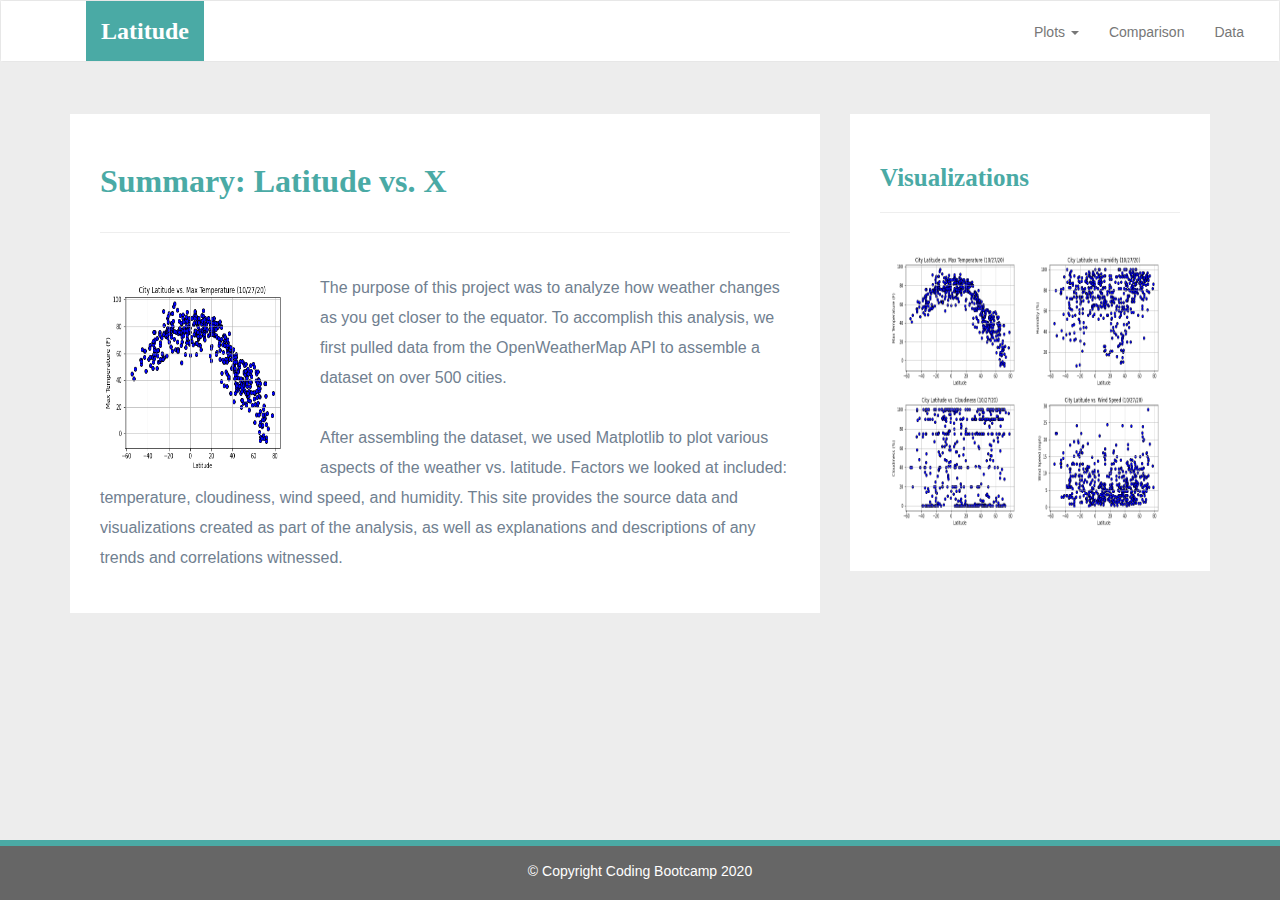
<file: WebVisualizations/index.html>
<!DOCTYPE html>
<html lang="en">
<head>
    <meta charset="UTF-8">
    <meta name="viewport" content="width=device-width, initial-scale=1.0">
    <title>Bootstrap Visualization Dashboard</title>
 
 <link rel="stylesheet" href="Resources/Assets/bootstrap.min.css" media="screen">
 <link rel="stylesheet" href="https://cdn.jsdelivr.net/npm/bootstrap@4.5.3/dist/css/bootstrap.min.css" integrity="sha384-TX8t27EcRE3e/ihU7zmQxVncDAy5uIKz4rEkgIXeMed4M0jlfIDPvg6uqKI2xXr2" crossorigin="anonymous">

 <link rel="stylesheet" href="Resources/Assets/styles.css" media="screen">

</head>

<body>
 <nav class="navbar navbar-default">
   <div class="container-fluid navbar-custom">

     <div class="row">
       <div class="navbar-header">
         <button type="button" class="navbar-toggle collapsed" data-toggle="collapse" data-target="#bs-example-navbar-collapse-1" aria-expanded="false">
           <span class="sr-only">Toggle Navigation</span>
           <span class="icon-bar"></span>
           <span class="icon-bar"></span>
           <span class="icon-bar"></span>
         </button>
         <div class="col-xs-9 phone-nav">
           <a class="navbar-brand" href="#" id="logo">Latitude</a>
         </div>
       </div>

       <div class="collapse navbar-collapse" id="bs-example-navbar-collapse-1">
         <ul class="nav navbar-nav navbar-right navbar-right-custom">
           <li class="dropdown">
             <a href="#" class="dropdown-toggle" data-toggle="dropdown" role="button" aria-haspopup="true" aria-expanded="false">Plots <span class="caret"></span></a>
             <ul class="dropdown-menu">
              <li><a href="visualizations/temp.html">Max Temperature</a></li>
               <li><a href="visualizations/humidity.html">Humidity</a></li>
               <li><a href="visualizations/cloudiness.html">Cloudiness</a></li>
               <li><a href="visualizations/wind.html">Wind Speed</a></li>
             </ul>
           </li>
           <li><a href="comparison.html">Comparison</a></li>
           <li><a href="data.html">Data</a></li>
         </ul>
       </div>
     </div>
   </div>
 </nav>

 <div class="container">
   <section class="row">
     <div class="col-md-8">
       <article class="description-content">
         <h1 class="description-header">Summary: Latitude vs. X</h1>
         <hr class="description-hr"/>
         <img src="Resources/fig1.png" alt="" id="description-image"/>
         <p>The purpose of this project was to analyze how weather changes as you get closer to the equator. To accomplish this analysis, we first pulled data from the OpenWeatherMap API to assemble a dataset on over 500 cities.</p>
         <p>After assembling the dataset, we used Matplotlib to plot various aspects of the weather vs. latitude. Factors we looked at included: temperature, cloudiness, wind speed, and humidity. This site provides the source data and visualizations created as part of the analysis, as well as explanations and descriptions of any trends and correlations witnessed.</p>
       </article>
     </div>
     <div class="col-md-4">

       <section id="imageNav-area">
         <div class="imageNav-content">
           <h2 class="imageNav-header">Visualizations</h2>
           <hr />
           <div id="images">
             <a href="visualizations/temp.html"><img src="Resources/fig1.png" alt="Latitude vs. Max Temperature" class="imageNav-photo"></a>
             <a href="visualizations/humidity.html"><img src="Resources/fig2.png" alt="Latitude vs. Humidity" class="imageNav-photo"></a>
             <a href="visualizations/cloudiness.html"><img src="Resources/fig3.png" alt="Latitude vs. Cloudiness" class="imageNav-photo"></a>
             <a href="visualizations/wind.html"><img src="Resources/fig4.png" alt="Latitude vs. Wind Speed" class="imageNav-photo"></a>
           </div>
         </div>
       </section>

     </div>
   </section>
 </div>

 <footer class="footer navbar-fixed-bottom">
   <div class="two-toned-footer-color"></div>
   <p class="text-muted text-muted-footer text-center">
     &copy; Copyright Coding Bootcamp 2020
   </p>
 </footer>

 <script type="text/javascript" src="https://code.jquery.com/jquery-2.1.4.min.js"></script>

 <script src="https://maxcdn.bootstrapcdn.com/bootstrap/3.3.6/js/bootstrap.min.js"></script>
</body>

</html>
</file>
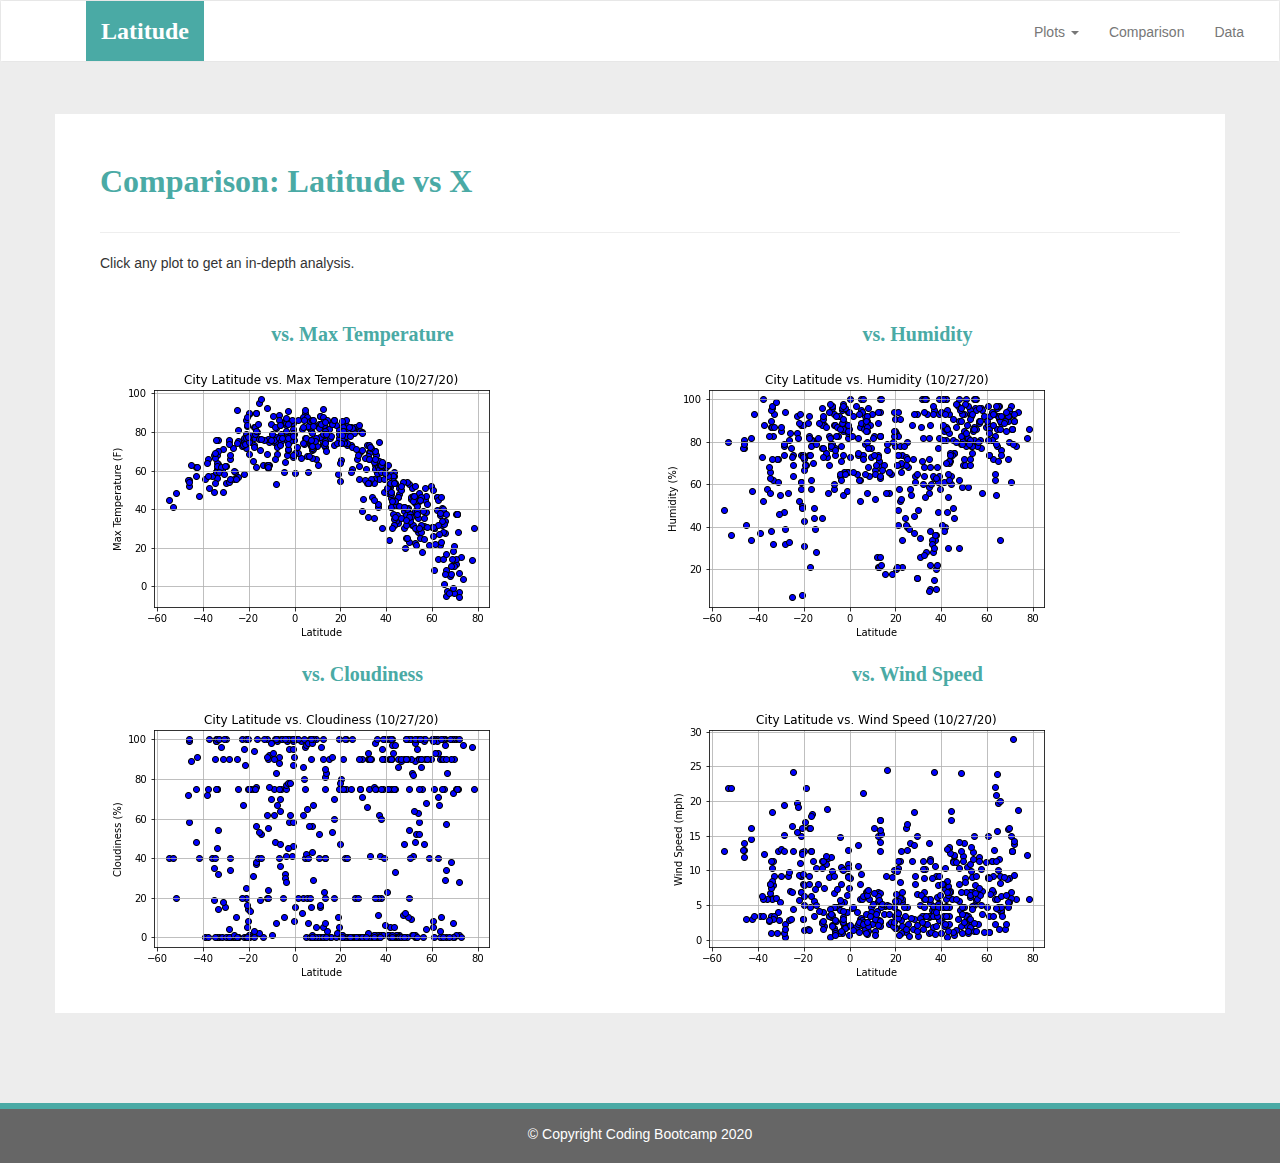
<file: WebVisualizations/comparison.html>
<!DOCTYPE html>
<html lang="en-us">
  <head>

    <meta charset="UTF-8">
    <meta name="viewport" content="width=device-width, initial-scale=1.0">
    <meta http-equiv="X-UA-Compatible" content="ie=edge">

    <title>Bootstrap Visualization Dashboard</title>

    <link rel="stylesheet" href="Resources/Assets/bootstrap.min.css" media="screen">
    
    <link rel="stylesheet" href="https://cdn.jsdelivr.net/npm/bootstrap@4.5.3/dist/css/bootstrap.min.css" integrity="sha384-TX8t27EcRE3e/ihU7zmQxVncDAy5uIKz4rEkgIXeMed4M0jlfIDPvg6uqKI2xXr2" crossorigin="anonymous">

    <link rel="stylesheet" href="Resources/Assets/styles.css" media="screen">

  </head>

  <body>
    <nav class="navbar navbar-default">
      <div class="container-fluid navbar-custom">

        <div class="row">
          <div class="navbar-header">
            <button type="button" class="navbar-toggle collapsed" data-toggle="collapse" data-target="#bs-example-navbar-collapse-1" aria-expanded="false">
              <span class="sr-only">Toggle Navigation</span>
              <span class="icon-bar"></span>
              <span class="icon-bar"></span>
              <span class="icon-bar"></span>
            </button>
            <div class="col-xs-9 phone-nav">
              <a class="navbar-brand" href="index.html" id="logo">Latitude</a>
            </div>
          </div>

          <div class="collapse navbar-collapse" id="bs-example-navbar-collapse-1">
            <ul class="nav navbar-nav navbar-right navbar-right-custom">
              <li class="dropdown">
                <a href="#" class="dropdown-toggle" data-toggle="dropdown" role="button" aria-haspopup="true" aria-expanded="false">Plots <span class="caret"></span></a>
                <ul class="dropdown-menu">
                 <li><a href="visualizations/temp.html">Max Temperature</a></li>
                  <li><a href="visualizations/humidity.html">Humidity</a></li>
                  <li><a href="visualizations/cloudiness.html">Cloudiness</a></li>
                  <li><a href="visualizations/wind.html">Wind Speed</a></li>
                </ul>
              </li>
              <li><a href="comparison.html">Comparison</a></li>
              <li><a href="data.html">Data</a></li>
            </ul>
          </div>
        </div>
      </div>
    </nav>

    <div class="container">
      <article class="description-content row">
        <div class="col-xs-12">
          <h1 class="description-header">Comparison: Latitude vs X</h1>
          <hr class="description-hr"/>
          <p class="description-text">Click any plot to get an in-depth analysis.</p>
        </div>
        <div class="col-md-6">
          <h2 class="comparison-header">vs. Max Temperature</h2>
          <a href="visualizations/temp.html"><img src="Resources/fig1.png" alt="Latitude vs. Max Temperature" class="comparison-image img-responsive"></a>
          <hr class="visible-xs visible-sm">
        </div>
        <div class="col-md-6">
          <h2 class="comparison-header">vs. Humidity</h2>
          <a href="visualizations/humidity.html"><img src="Resources/fig2.png" alt="Latitude vs. Humidity" class="comparison-image img-responsive"></a>
          <hr class="visible-xs visible-sm">
        </div>
        <div class="col-md-6">
          <h2 class="comparison-header">vs. Cloudiness</h2>
          <a href="visualizations/cloudiness.html"><img src="Resources/fig3.png" alt="Latitude vs. Cloudiness" class="comparison-image img-responsive"></a>
          <hr class="visible-xs visible-sm">
        </div>
        <div class="col-md-6">
          <h2 class="comparison-header">vs. Wind Speed</h2>
          <a href="visualizations/wind.html"><img src="Resources/fig4.png" alt="Latitude vs. Wind Speed" class="comparison-image img-responsive"></a>
        </div>
      </article>
    </div>

    <footer class="footer navbar-fixed-bottom">
      <div class="two-toned-footer-color"></div>
      <p class="text-muted text-muted-footer text-center">
        &copy; Copyright Coding Bootcamp 2020
      </p>
    </footer>

    <script type="text/javascript" src="https://code.jquery.com/jquery-2.1.4.min.js"></script>

    <script src="https://maxcdn.bootstrapcdn.com/bootstrap/3.3.6/js/bootstrap.min.js"></script>
  </body>

</html>
</file>
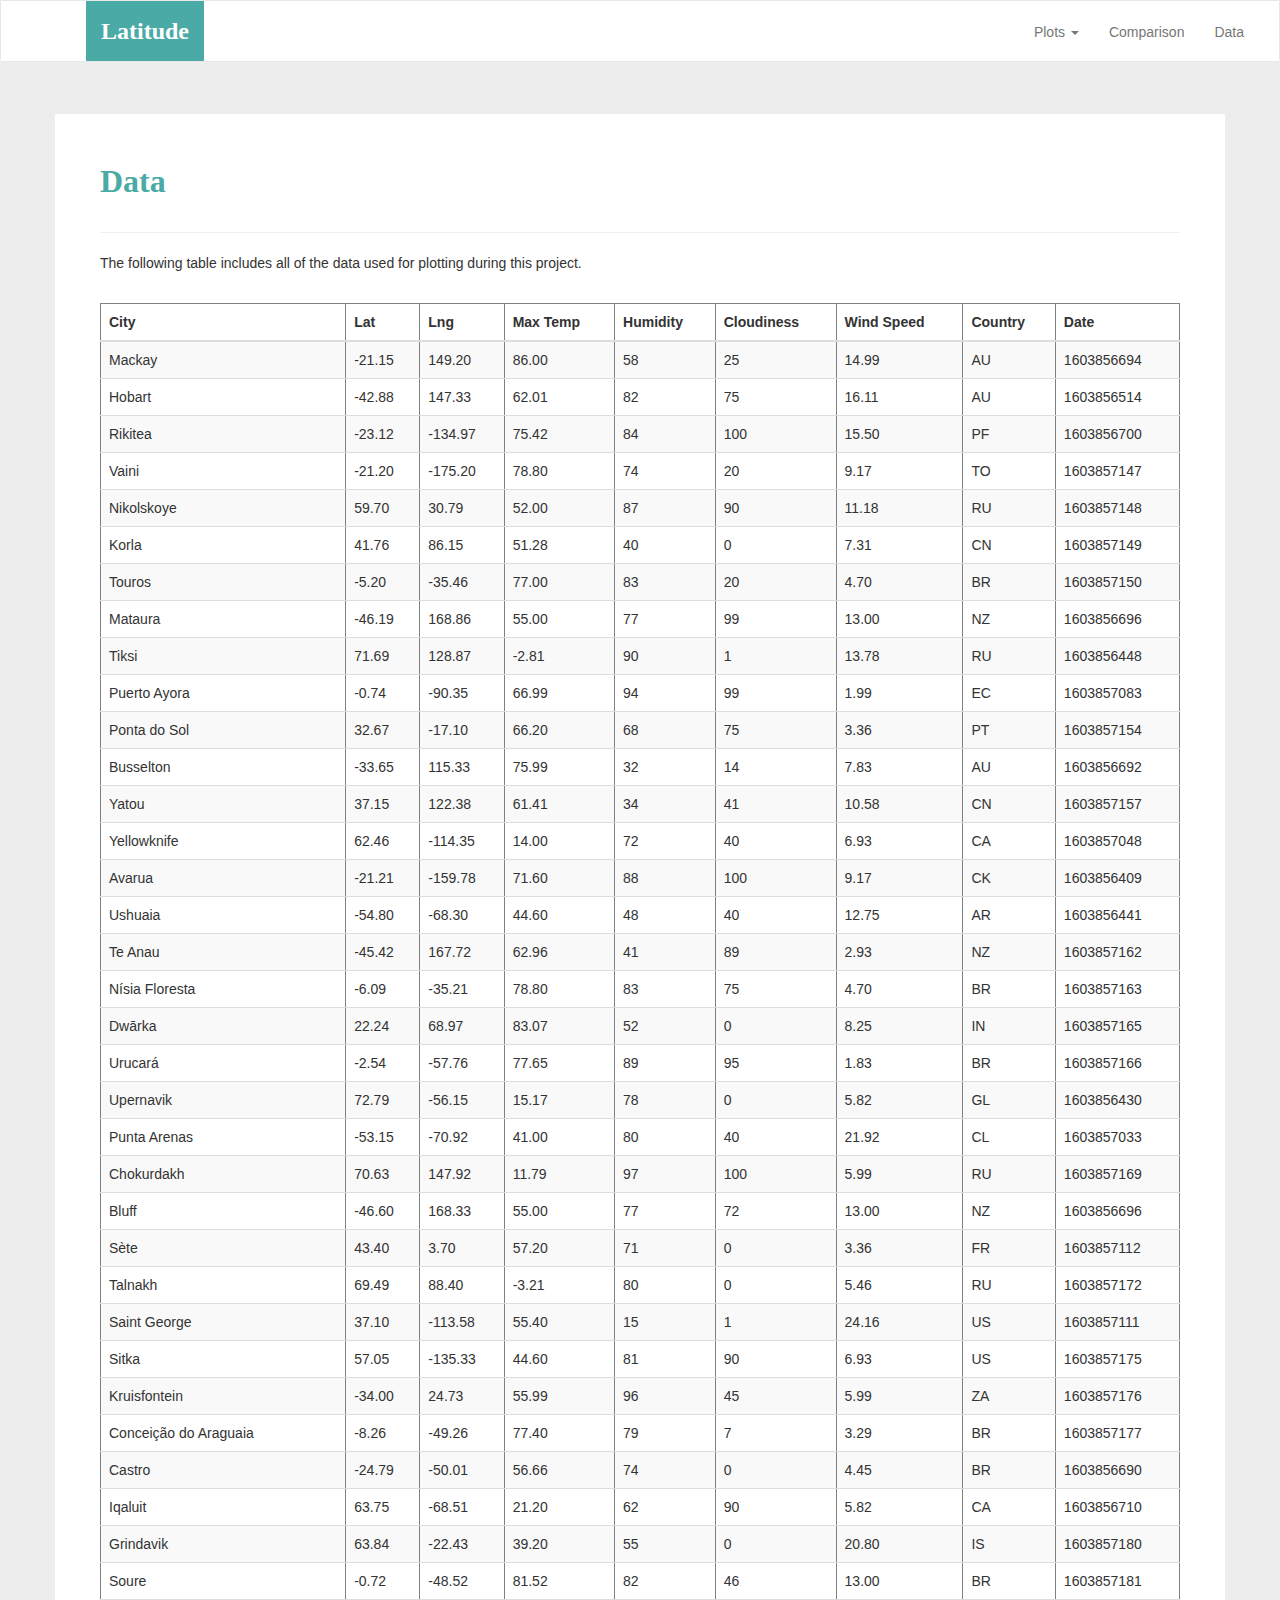
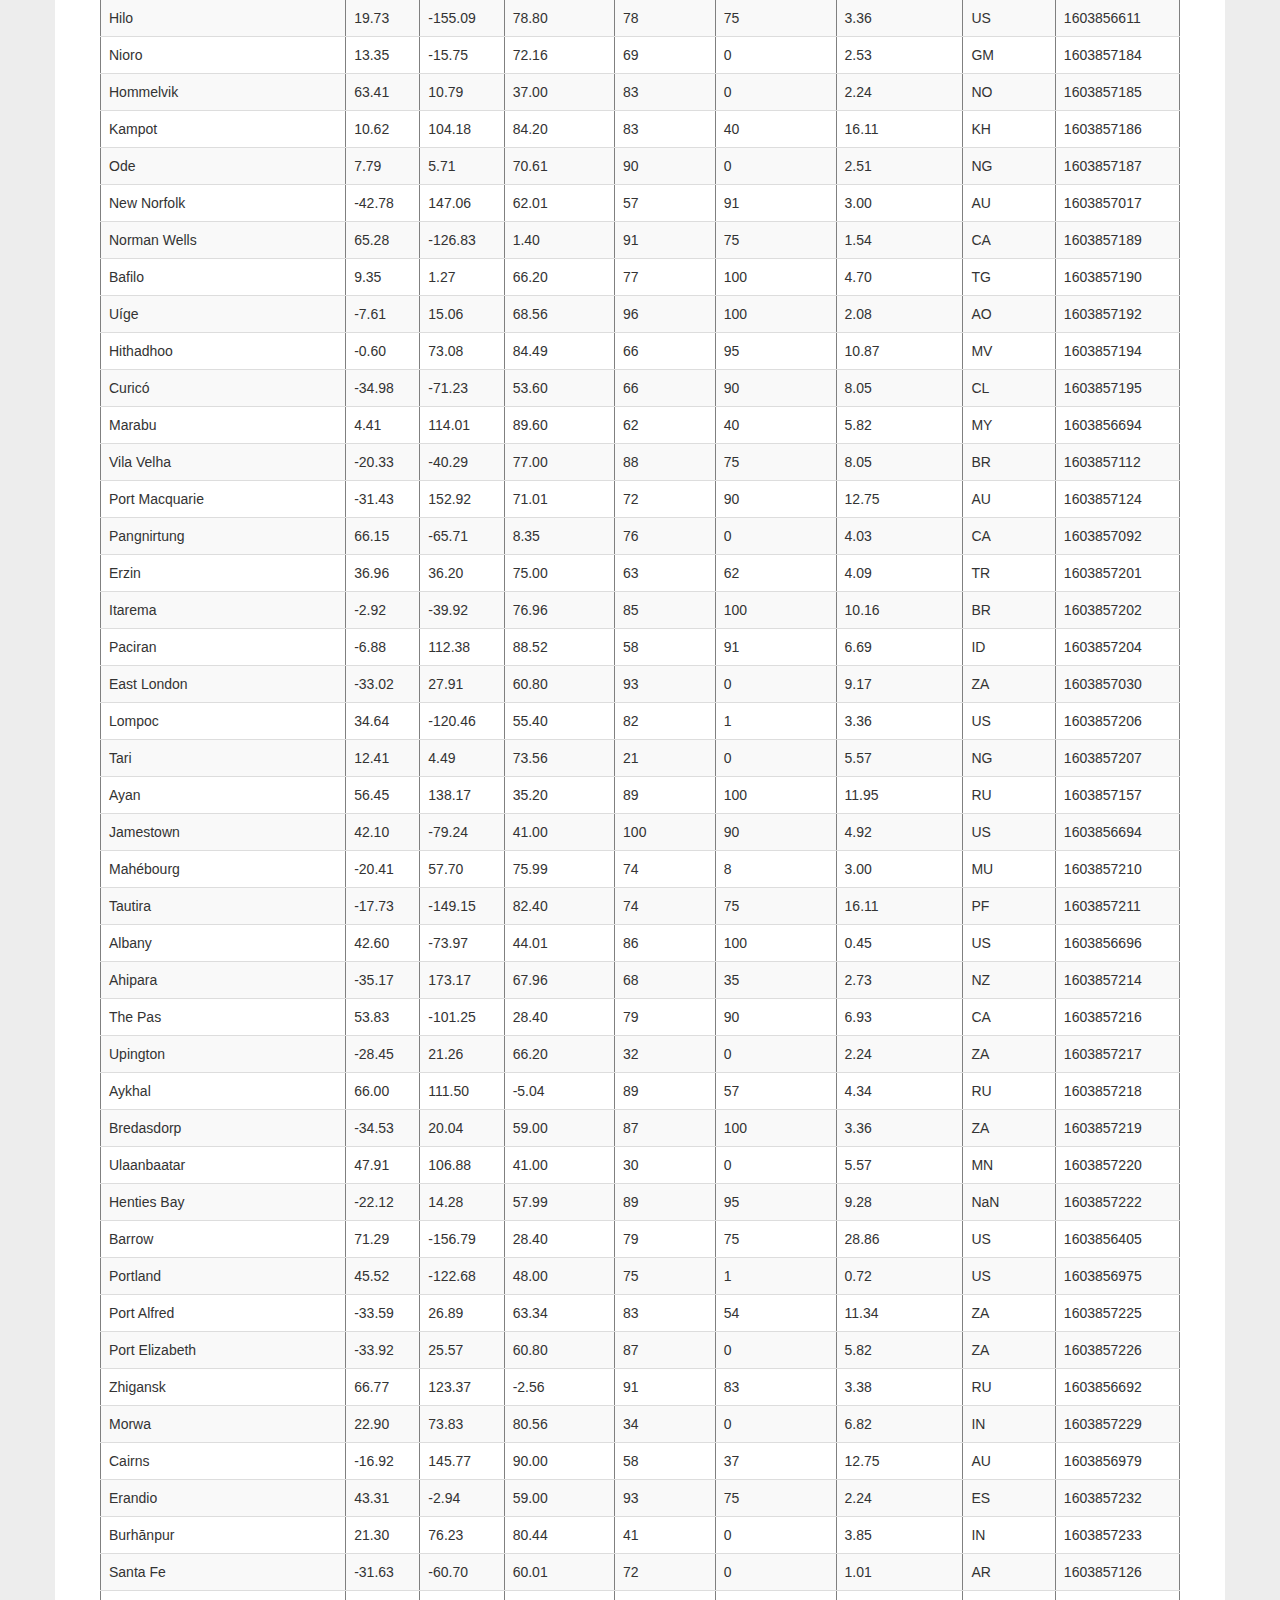
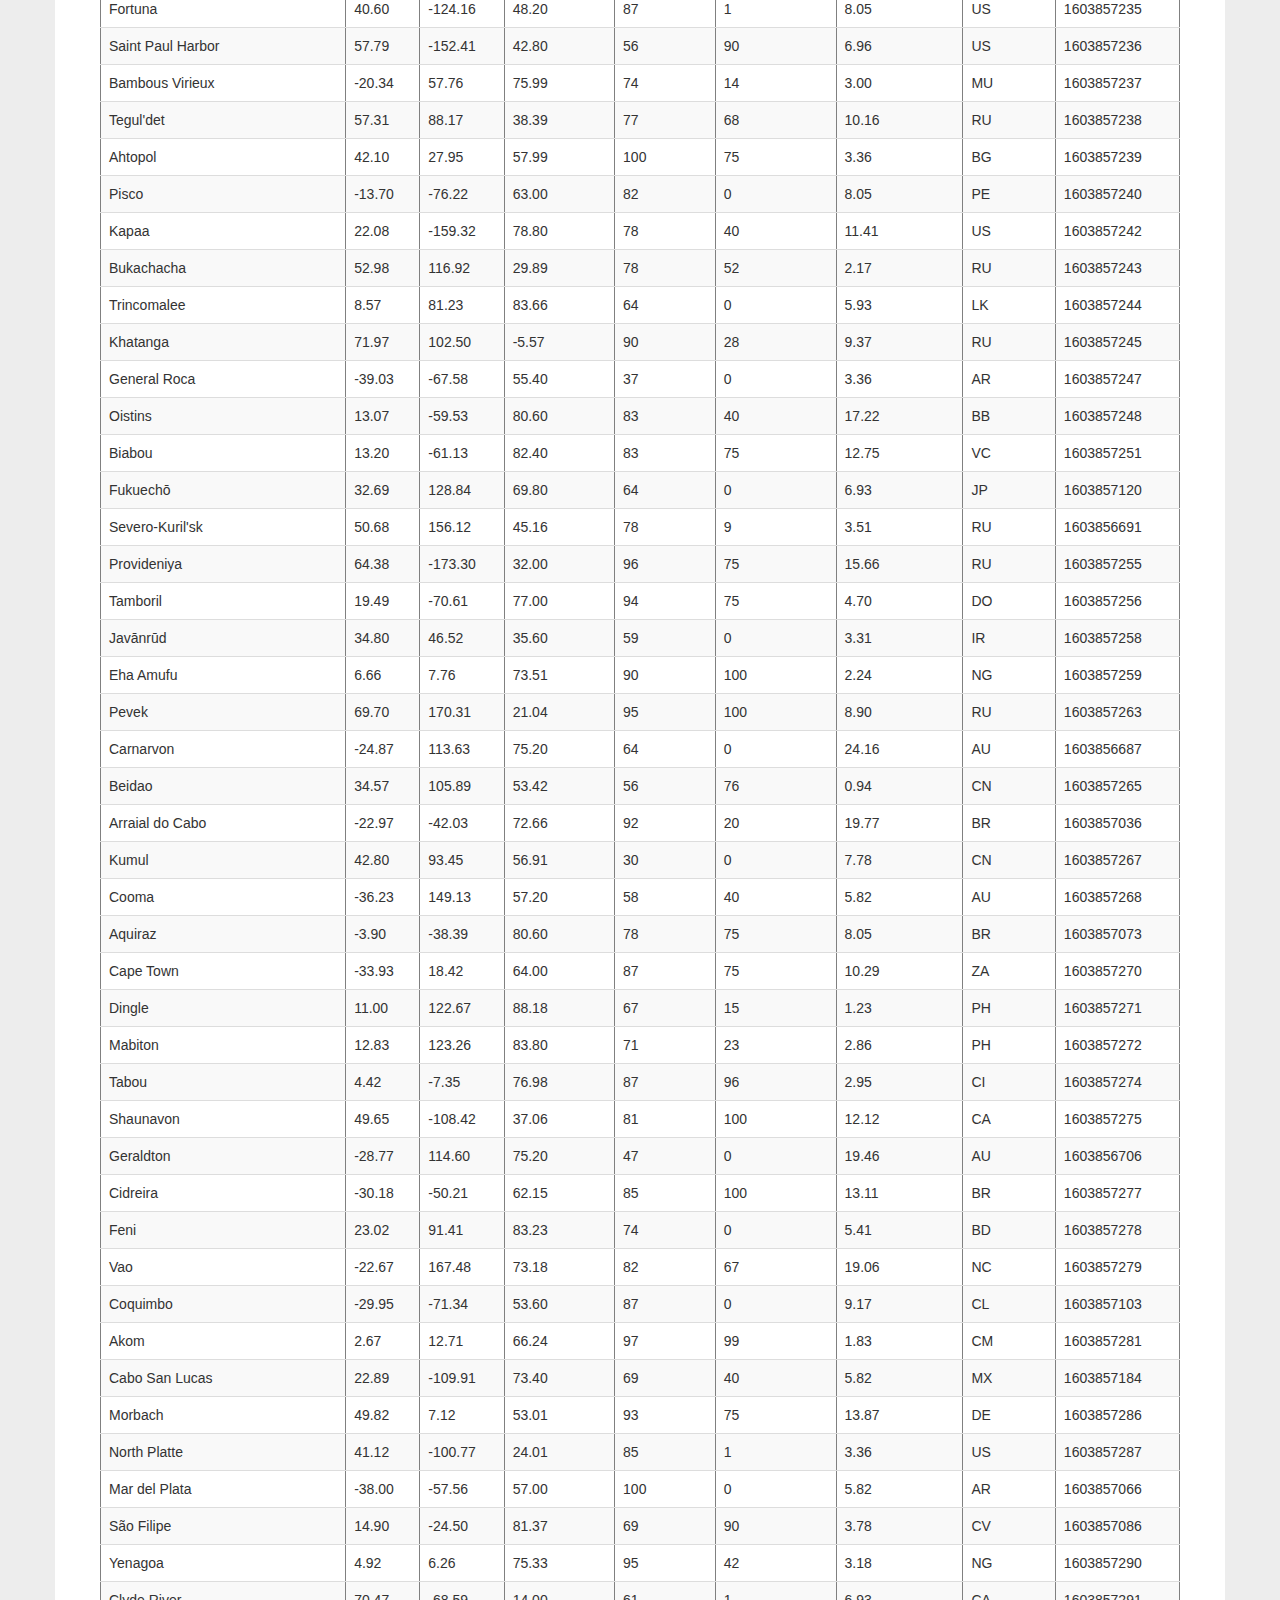
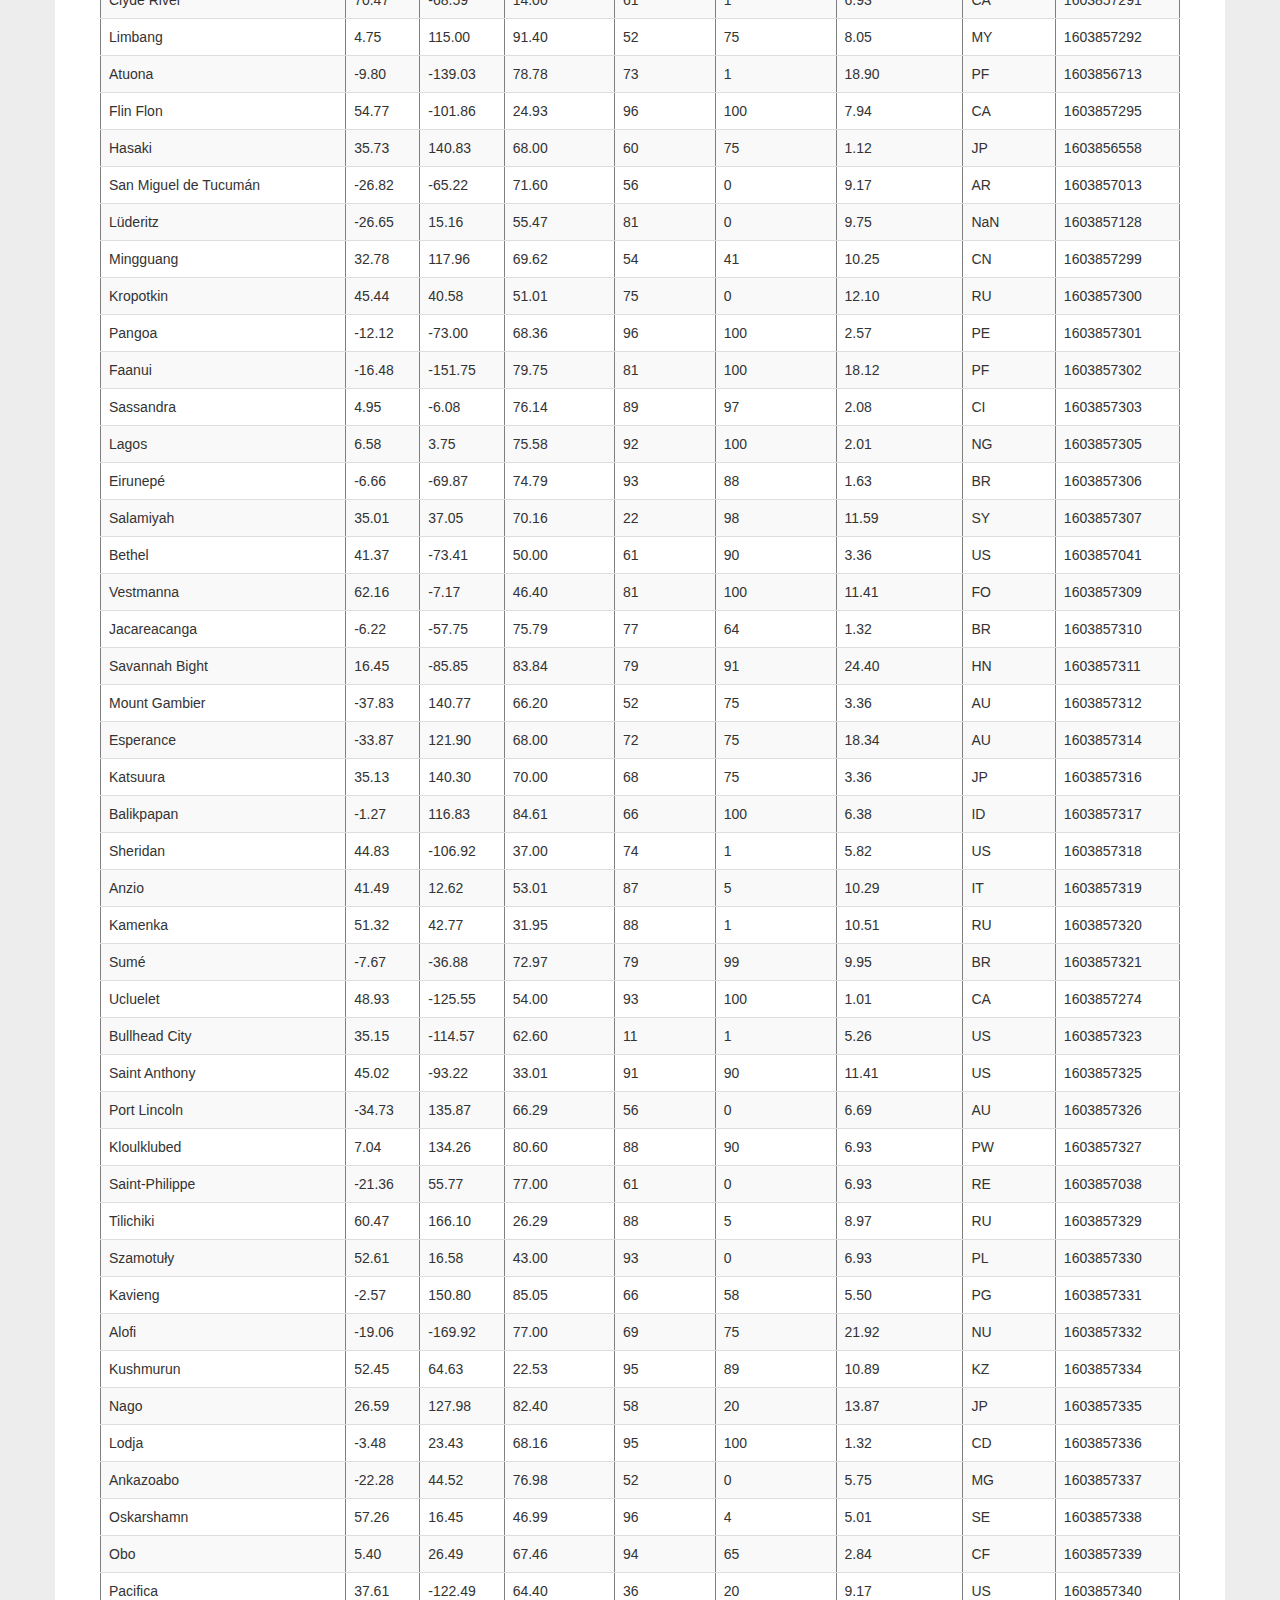
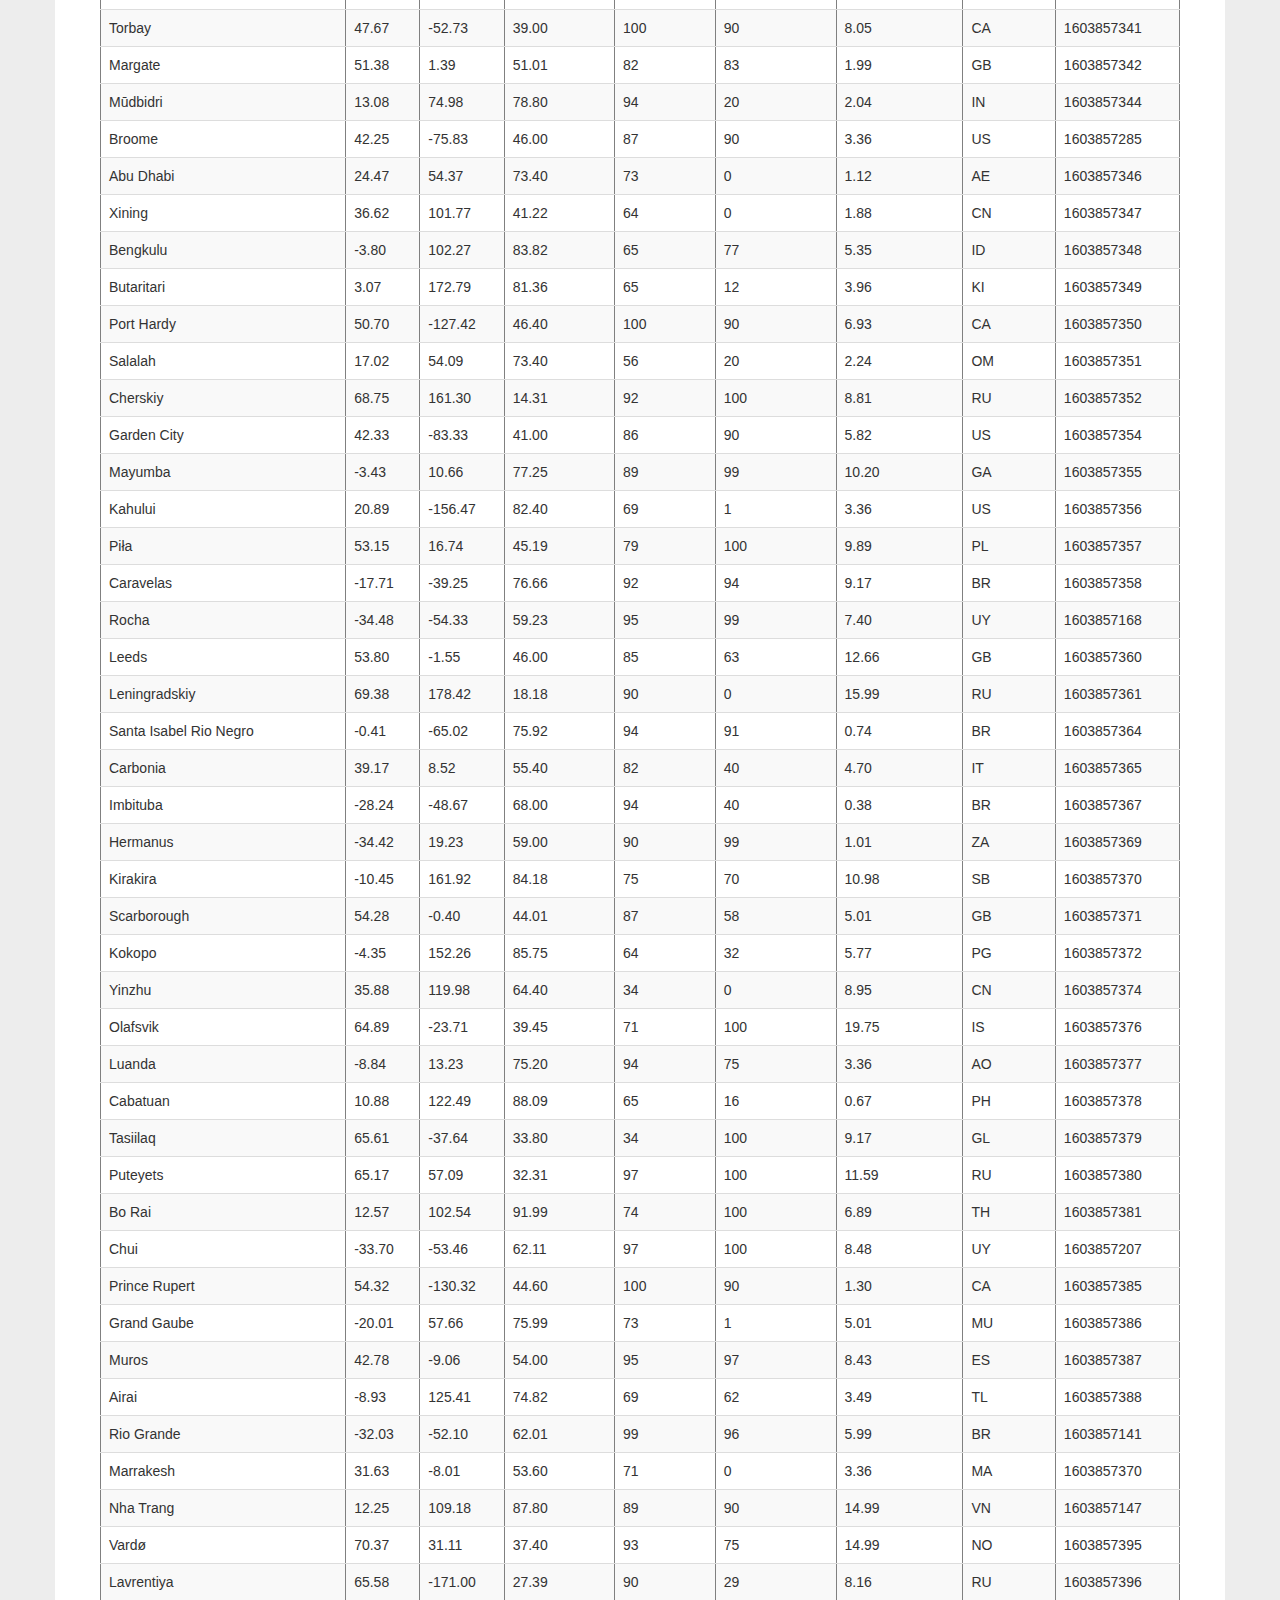
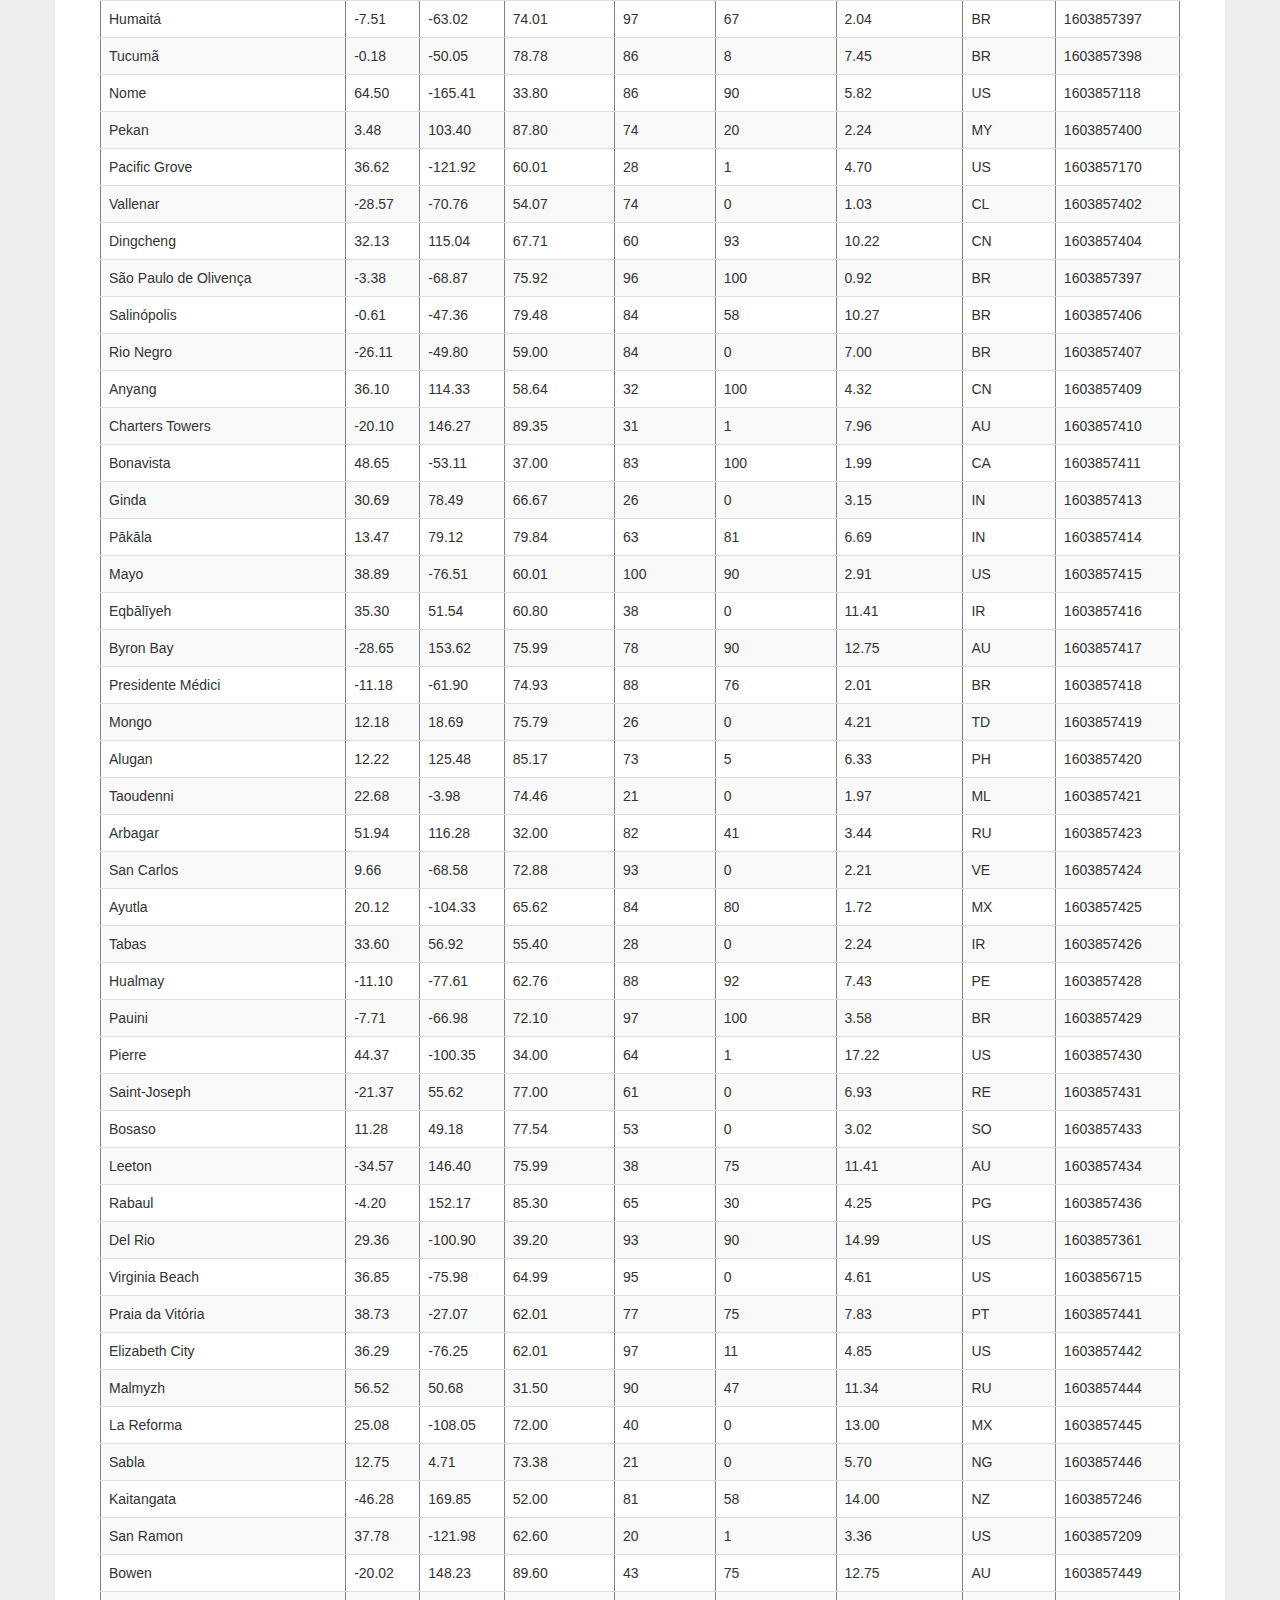
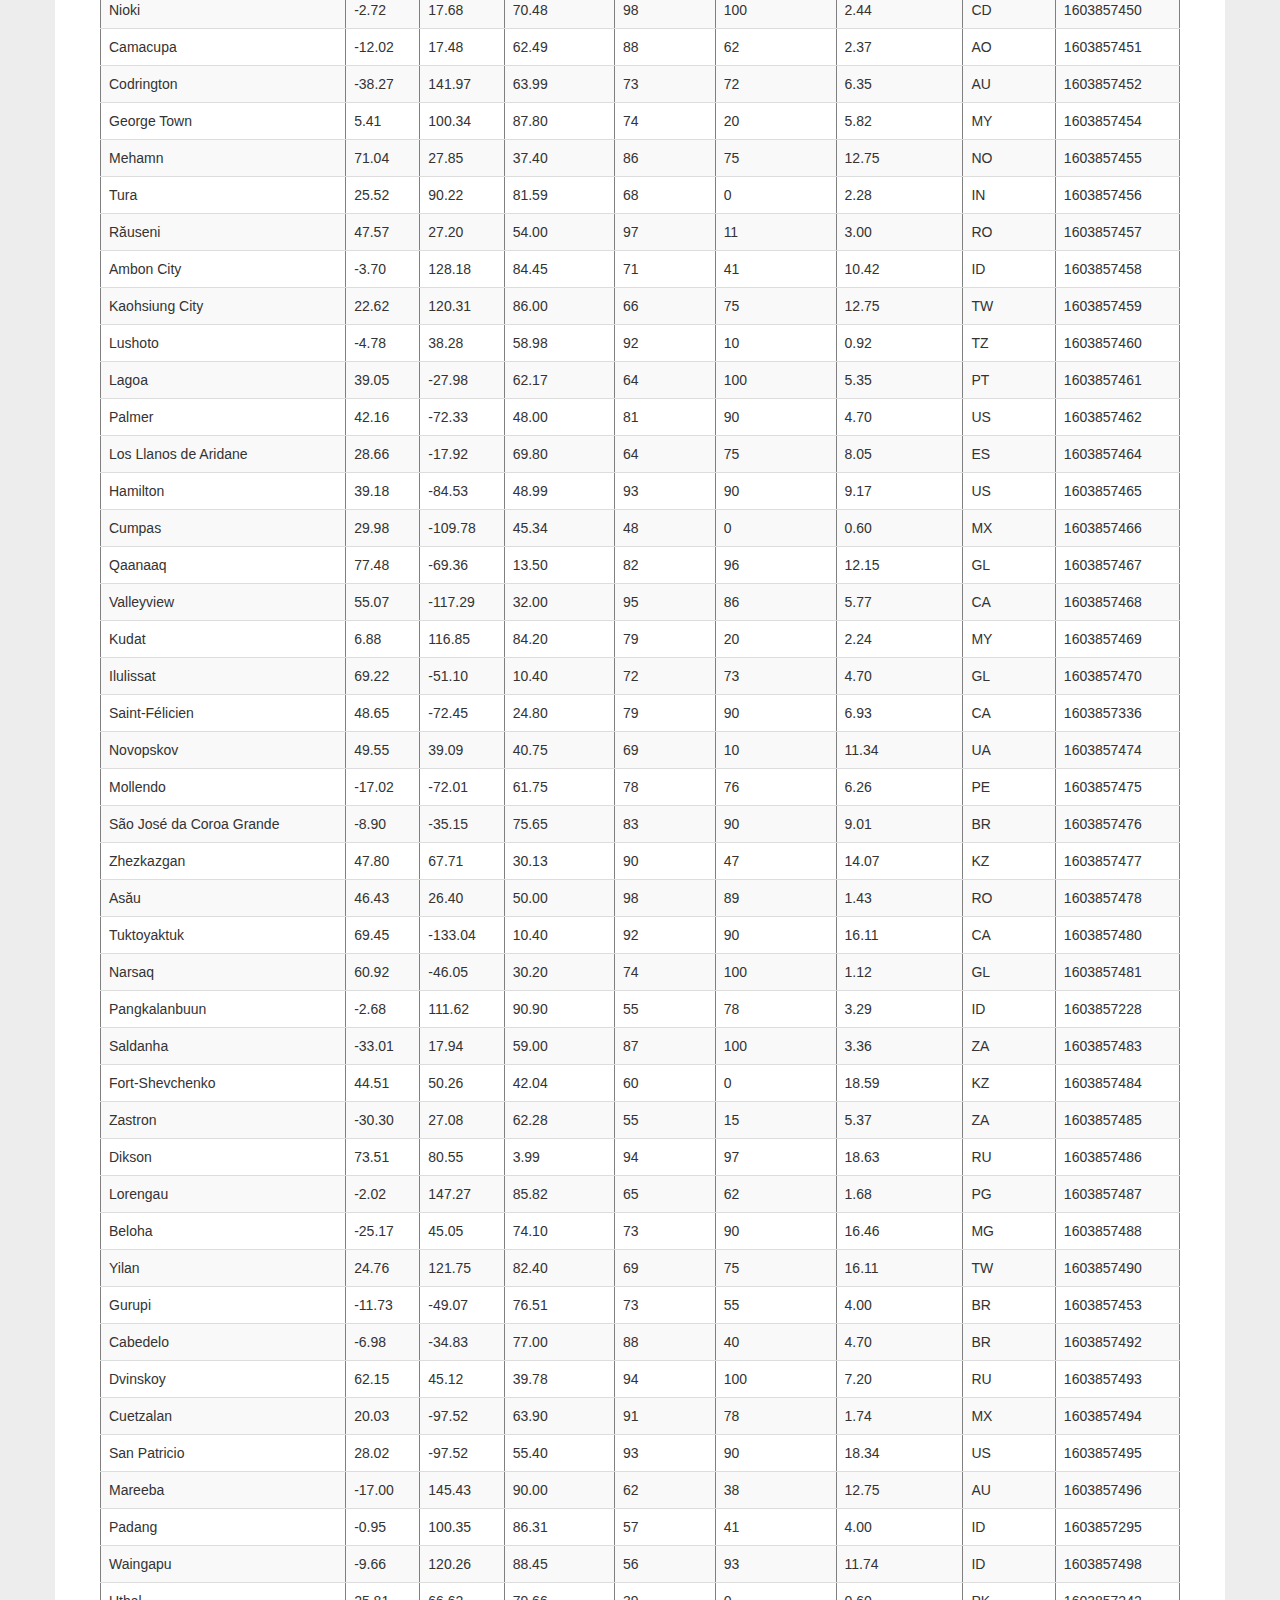
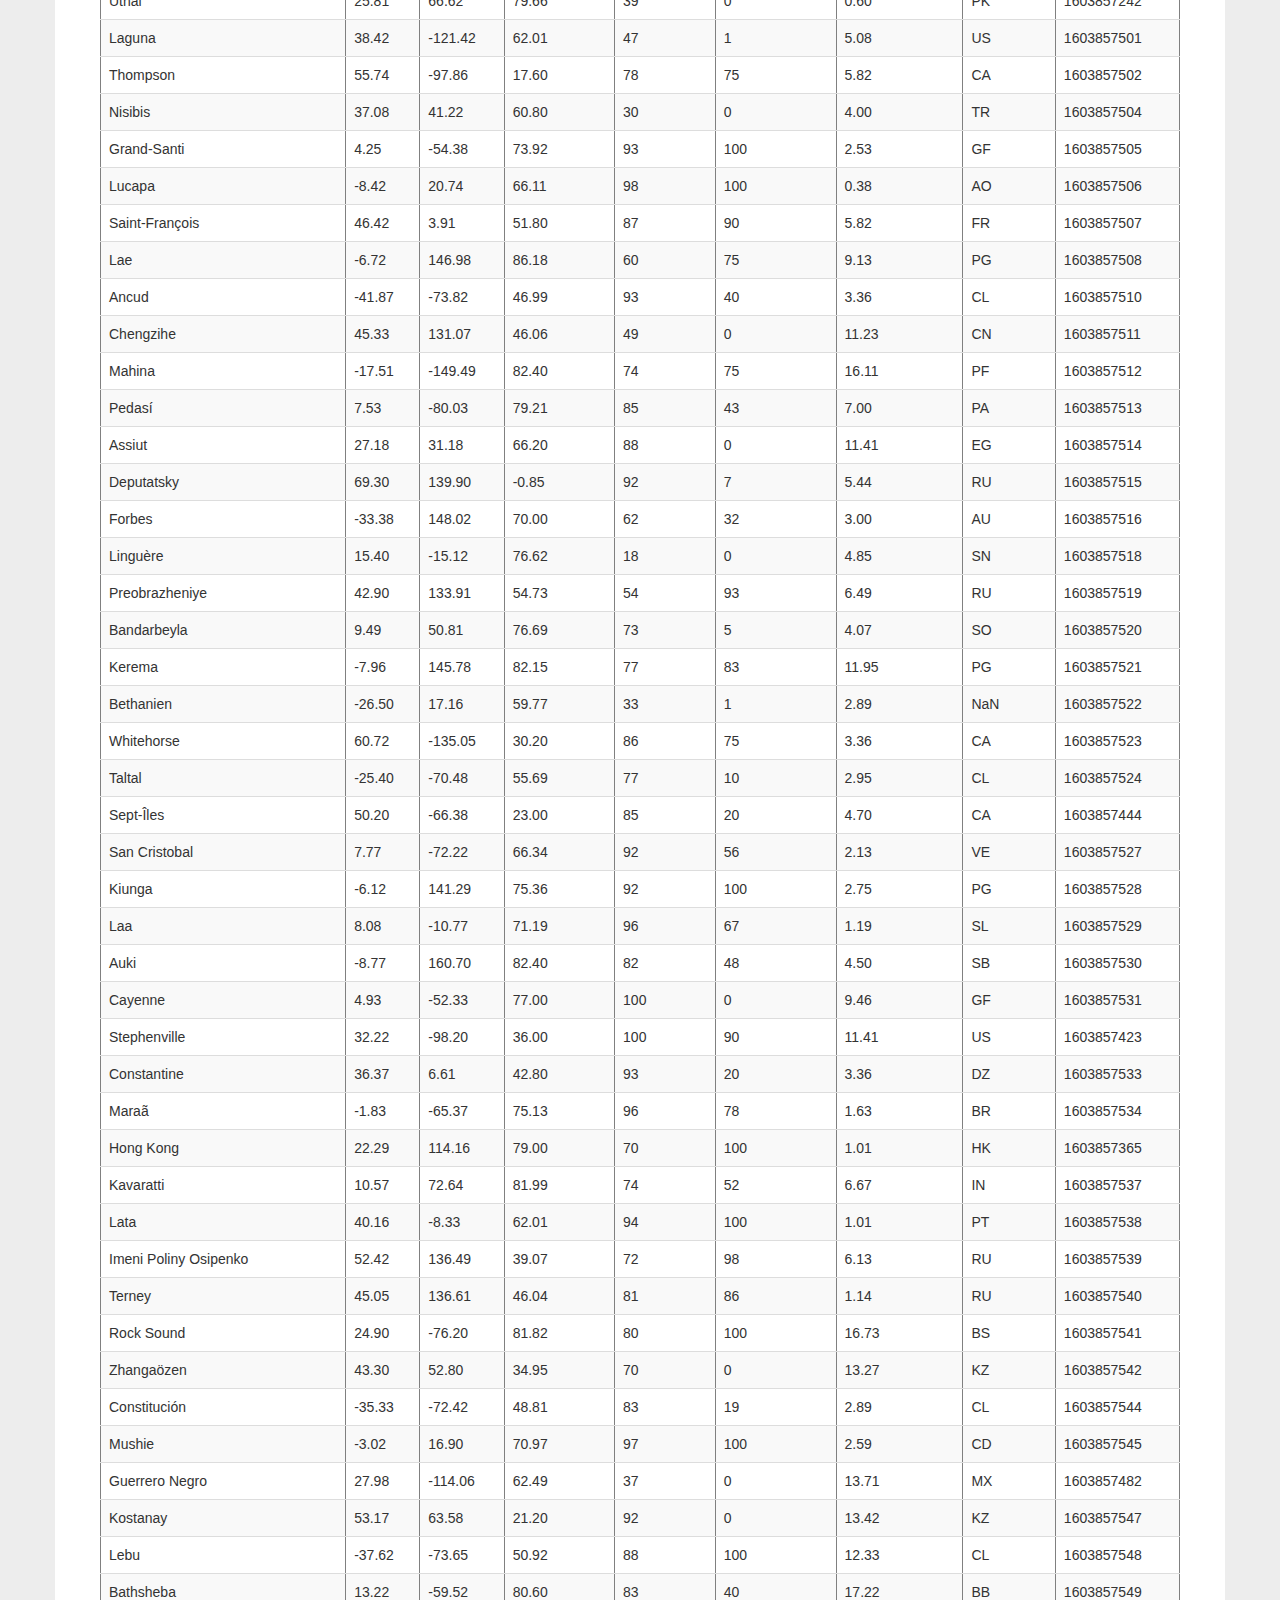
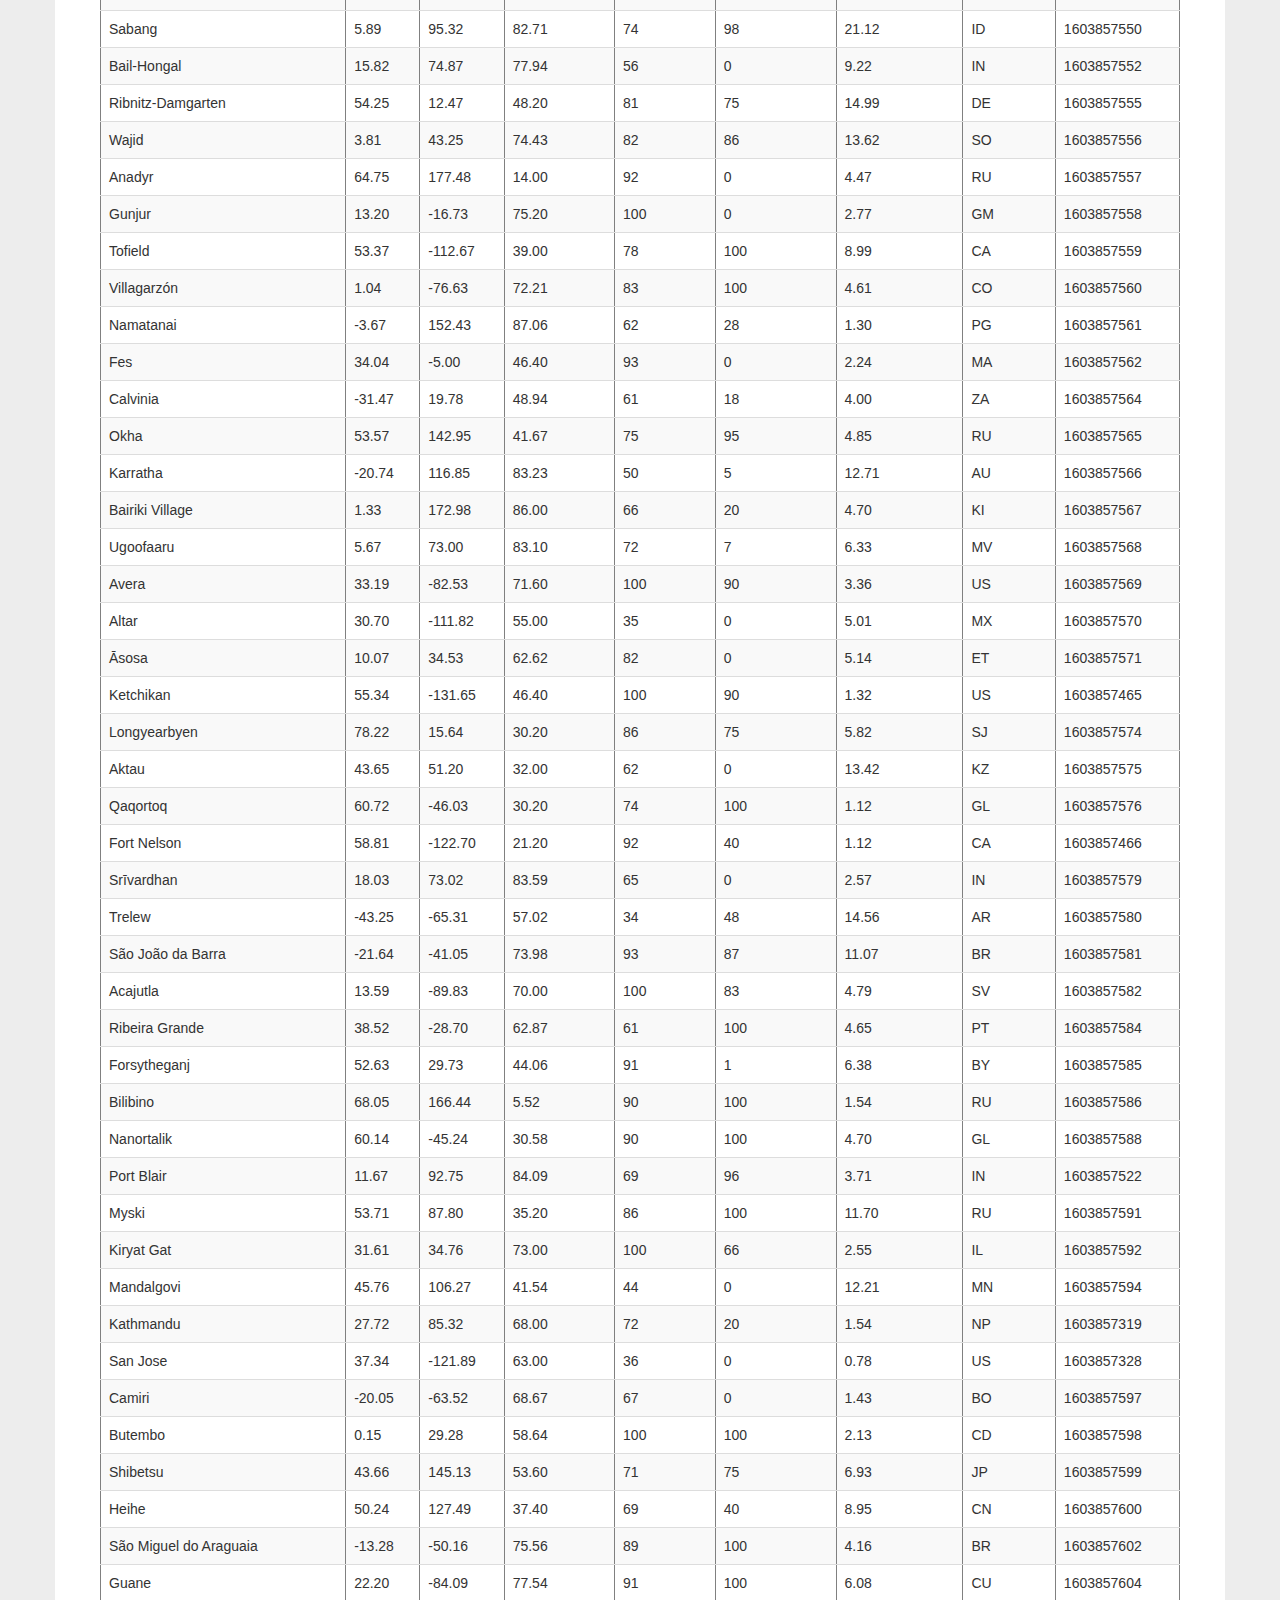
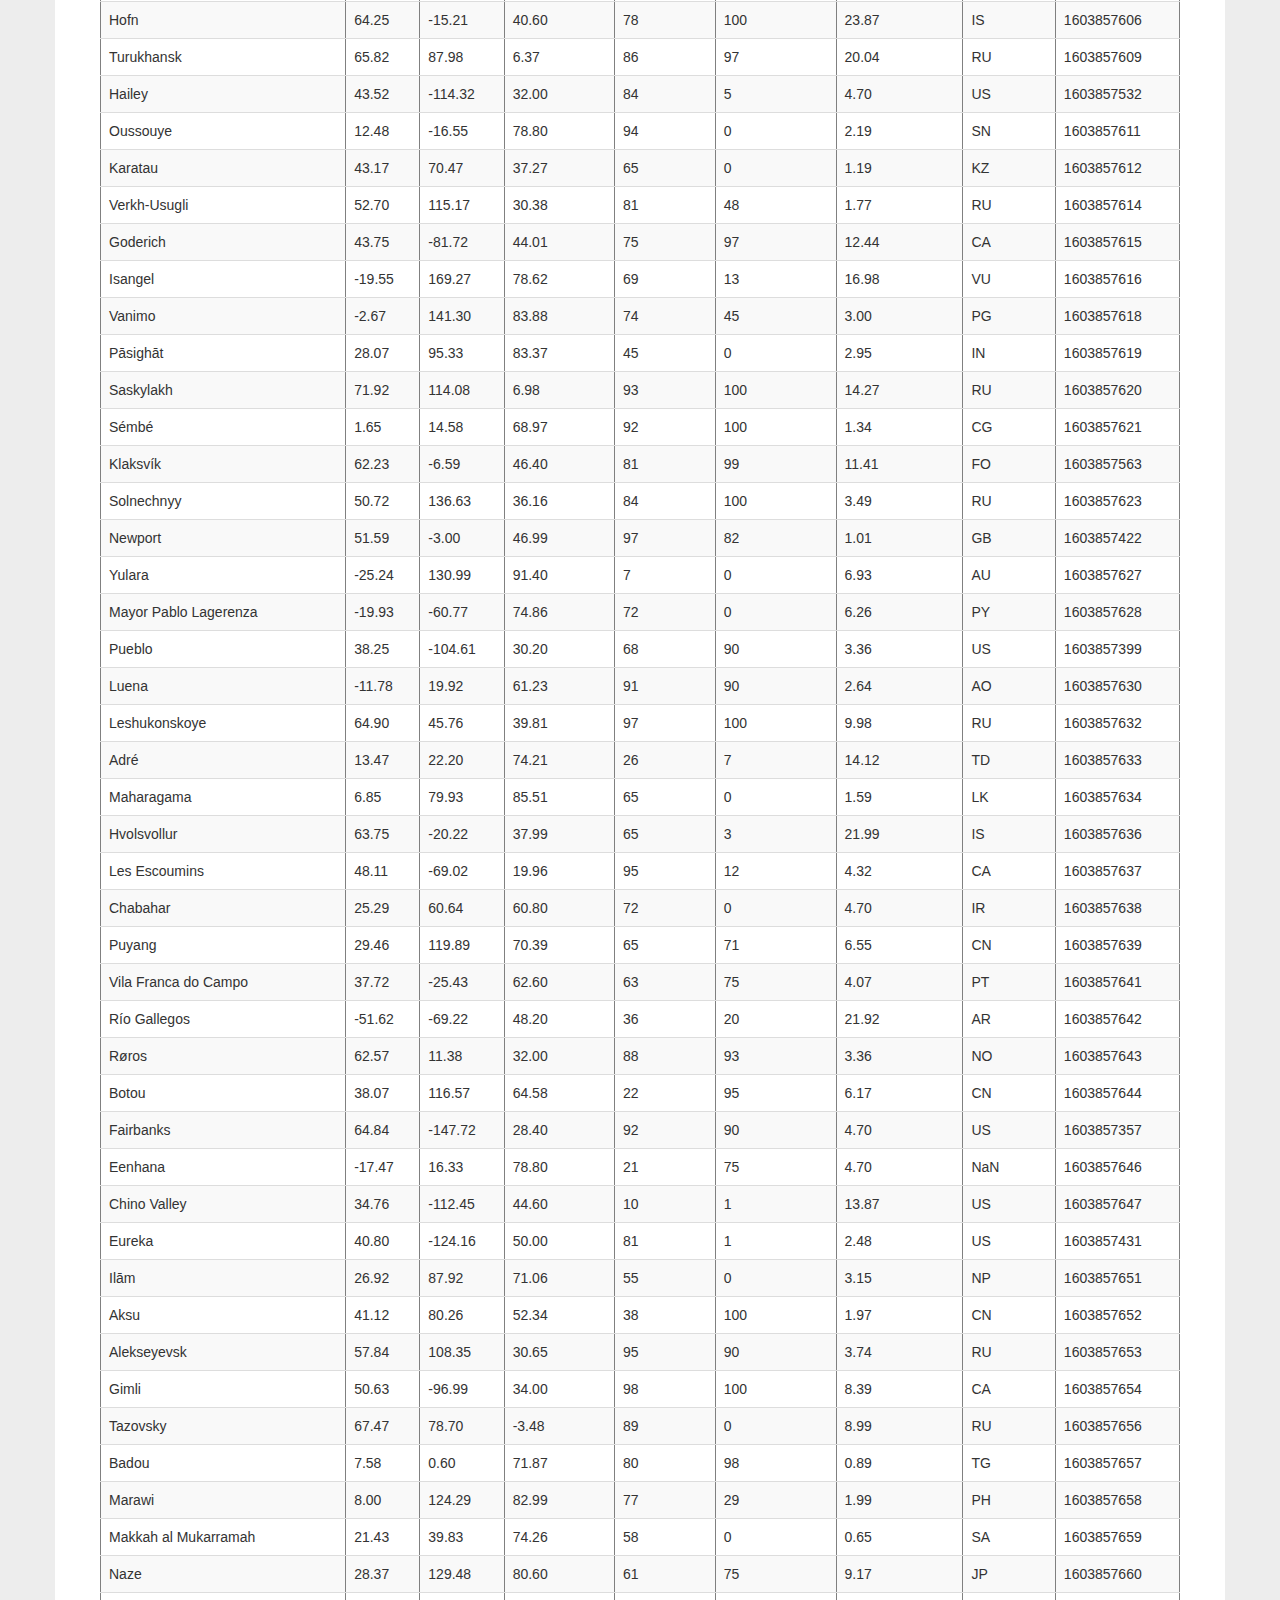
<file: WebVisualizations/data.html>
<!DOCTYPE html>
<html lang="en-us">
  <head>

    <meta charset="UTF-8">
    <meta name="viewport" content="width=device-width, initial-scale=1.0">
    <meta http-equiv="X-UA-Compatible" content="ie=edge">

    <title>Bootstrap Visualization Dashboard</title>

    <link rel="stylesheet" href="Resources/Assets/bootstrap.min.css" media="screen">
    <link rel="stylesheet" href="https://cdn.jsdelivr.net/npm/bootstrap@4.5.3/dist/css/bootstrap.min.css" integrity="sha384-TX8t27EcRE3e/ihU7zmQxVncDAy5uIKz4rEkgIXeMed4M0jlfIDPvg6uqKI2xXr2" crossorigin="anonymous">

    <link rel="stylesheet" href="Resources/Assets/styles.css" media="screen">

  </head>

  <body>
    <nav class="navbar navbar-default">
      <div class="container-fluid navbar-custom">

        <div class="row">
          <div class="navbar-header">
            <button type="button" class="navbar-toggle collapsed" data-toggle="collapse" data-target="#bs-example-navbar-collapse-1" aria-expanded="false">
              <span class="sr-only">Toggle Navigation</span>
              <span class="icon-bar"></span>
              <span class="icon-bar"></span>
              <span class="icon-bar"></span>
            </button>
            <div class="col-xs-9 phone-nav">
              <a class="navbar-brand" href="index.html" id="logo">Latitude</a>
            </div>
          </div>

          <div class="collapse navbar-collapse" id="bs-example-navbar-collapse-1">
            <ul class="nav navbar-nav navbar-right navbar-right-custom">
              <li class="dropdown">
                <a href="#" class="dropdown-toggle" data-toggle="dropdown" role="button" aria-haspopup="true" aria-expanded="false">Plots <span class="caret"></span></a>
                <ul class="dropdown-menu">
                 <li><a href="visualizations/temp.html">Max Temperature</a></li>
                  <li><a href="visualizations/humidity.html">Humidity</a></li>
                  <li><a href="visualizations/cloudiness.html">Cloudiness</a></li>
                  <li><a href="visualizations/wind.html">Wind Speed</a></li>
                </ul>
              </li>
              <li><a href="comparison.html">Comparison</a></li>
              <li><a href="data.html">Data</a></li>
            </ul>
          </div>
        </div>
      </div>
    </nav>

    <div class="container">
      <article class="description-content row">
        <div class="col-xs-12">
          <h1 class="description-header">Data</h1>
          <hr class="description-hr"/>
          <p class="description-text">The following table includes all of the data used for plotting during this project.</p>
          <div class="table-responsive">
            <table border="1" class="dataframe table table-striped table-hover">
                <thead>
                  <tr style="text-align: right;">
                    <th>City</th>
                    <th>Lat</th>
                    <th>Lng</th>
                    <th>Max Temp</th>
                    <th>Humidity</th>
                    <th>Cloudiness</th>
                    <th>Wind Speed</th>
                    <th>Country</th>
                    <th>Date</th>
                  </tr>
                </thead>
                <tbody>
                  <tr>
                    <td>Mackay</td>
                    <td>-21.15</td>
                    <td>149.20</td>
                    <td>86.00</td>
                    <td>58</td>
                    <td>25</td>
                    <td>14.99</td>
                    <td>AU</td>
                    <td>1603856694</td>
                  </tr>
                  <tr>
                    <td>Hobart</td>
                    <td>-42.88</td>
                    <td>147.33</td>
                    <td>62.01</td>
                    <td>82</td>
                    <td>75</td>
                    <td>16.11</td>
                    <td>AU</td>
                    <td>1603856514</td>
                  </tr>
                  <tr>
                    <td>Rikitea</td>
                    <td>-23.12</td>
                    <td>-134.97</td>
                    <td>75.42</td>
                    <td>84</td>
                    <td>100</td>
                    <td>15.50</td>
                    <td>PF</td>
                    <td>1603856700</td>
                  </tr>
                  <tr>
                    <td>Vaini</td>
                    <td>-21.20</td>
                    <td>-175.20</td>
                    <td>78.80</td>
                    <td>74</td>
                    <td>20</td>
                    <td>9.17</td>
                    <td>TO</td>
                    <td>1603857147</td>
                  </tr>
                  <tr>
                    <td>Nikolskoye</td>
                    <td>59.70</td>
                    <td>30.79</td>
                    <td>52.00</td>
                    <td>87</td>
                    <td>90</td>
                    <td>11.18</td>
                    <td>RU</td>
                    <td>1603857148</td>
                  </tr>
                  <tr>
                    <td>Korla</td>
                    <td>41.76</td>
                    <td>86.15</td>
                    <td>51.28</td>
                    <td>40</td>
                    <td>0</td>
                    <td>7.31</td>
                    <td>CN</td>
                    <td>1603857149</td>
                  </tr>
                  <tr>
                    <td>Touros</td>
                    <td>-5.20</td>
                    <td>-35.46</td>
                    <td>77.00</td>
                    <td>83</td>
                    <td>20</td>
                    <td>4.70</td>
                    <td>BR</td>
                    <td>1603857150</td>
                  </tr>
                  <tr>
                    <td>Mataura</td>
                    <td>-46.19</td>
                    <td>168.86</td>
                    <td>55.00</td>
                    <td>77</td>
                    <td>99</td>
                    <td>13.00</td>
                    <td>NZ</td>
                    <td>1603856696</td>
                  </tr>
                  <tr>
                    <td>Tiksi</td>
                    <td>71.69</td>
                    <td>128.87</td>
                    <td>-2.81</td>
                    <td>90</td>
                    <td>1</td>
                    <td>13.78</td>
                    <td>RU</td>
                    <td>1603856448</td>
                  </tr>
                  <tr>
                    <td>Puerto Ayora</td>
                    <td>-0.74</td>
                    <td>-90.35</td>
                    <td>66.99</td>
                    <td>94</td>
                    <td>99</td>
                    <td>1.99</td>
                    <td>EC</td>
                    <td>1603857083</td>
                  </tr>
                  <tr>
                    <td>Ponta do Sol</td>
                    <td>32.67</td>
                    <td>-17.10</td>
                    <td>66.20</td>
                    <td>68</td>
                    <td>75</td>
                    <td>3.36</td>
                    <td>PT</td>
                    <td>1603857154</td>
                  </tr>
                  <tr>
                    <td>Busselton</td>
                    <td>-33.65</td>
                    <td>115.33</td>
                    <td>75.99</td>
                    <td>32</td>
                    <td>14</td>
                    <td>7.83</td>
                    <td>AU</td>
                    <td>1603856692</td>
                  </tr>
                  <tr>
                    <td>Yatou</td>
                    <td>37.15</td>
                    <td>122.38</td>
                    <td>61.41</td>
                    <td>34</td>
                    <td>41</td>
                    <td>10.58</td>
                    <td>CN</td>
                    <td>1603857157</td>
                  </tr>
                  <tr>
                    <td>Yellowknife</td>
                    <td>62.46</td>
                    <td>-114.35</td>
                    <td>14.00</td>
                    <td>72</td>
                    <td>40</td>
                    <td>6.93</td>
                    <td>CA</td>
                    <td>1603857048</td>
                  </tr>
                  <tr>
                    <td>Avarua</td>
                    <td>-21.21</td>
                    <td>-159.78</td>
                    <td>71.60</td>
                    <td>88</td>
                    <td>100</td>
                    <td>9.17</td>
                    <td>CK</td>
                    <td>1603856409</td>
                  </tr>
                  <tr>
                    <td>Ushuaia</td>
                    <td>-54.80</td>
                    <td>-68.30</td>
                    <td>44.60</td>
                    <td>48</td>
                    <td>40</td>
                    <td>12.75</td>
                    <td>AR</td>
                    <td>1603856441</td>
                  </tr>
                  <tr>
                    <td>Te Anau</td>
                    <td>-45.42</td>
                    <td>167.72</td>
                    <td>62.96</td>
                    <td>41</td>
                    <td>89</td>
                    <td>2.93</td>
                    <td>NZ</td>
                    <td>1603857162</td>
                  </tr>
                  <tr>
                    <td>Nísia Floresta</td>
                    <td>-6.09</td>
                    <td>-35.21</td>
                    <td>78.80</td>
                    <td>83</td>
                    <td>75</td>
                    <td>4.70</td>
                    <td>BR</td>
                    <td>1603857163</td>
                  </tr>
                  <tr>
                    <td>Dwārka</td>
                    <td>22.24</td>
                    <td>68.97</td>
                    <td>83.07</td>
                    <td>52</td>
                    <td>0</td>
                    <td>8.25</td>
                    <td>IN</td>
                    <td>1603857165</td>
                  </tr>
                  <tr>
                    <td>Urucará</td>
                    <td>-2.54</td>
                    <td>-57.76</td>
                    <td>77.65</td>
                    <td>89</td>
                    <td>95</td>
                    <td>1.83</td>
                    <td>BR</td>
                    <td>1603857166</td>
                  </tr>
                  <tr>
                    <td>Upernavik</td>
                    <td>72.79</td>
                    <td>-56.15</td>
                    <td>15.17</td>
                    <td>78</td>
                    <td>0</td>
                    <td>5.82</td>
                    <td>GL</td>
                    <td>1603856430</td>
                  </tr>
                  <tr>
                    <td>Punta Arenas</td>
                    <td>-53.15</td>
                    <td>-70.92</td>
                    <td>41.00</td>
                    <td>80</td>
                    <td>40</td>
                    <td>21.92</td>
                    <td>CL</td>
                    <td>1603857033</td>
                  </tr>
                  <tr>
                    <td>Chokurdakh</td>
                    <td>70.63</td>
                    <td>147.92</td>
                    <td>11.79</td>
                    <td>97</td>
                    <td>100</td>
                    <td>5.99</td>
                    <td>RU</td>
                    <td>1603857169</td>
                  </tr>
                  <tr>
                    <td>Bluff</td>
                    <td>-46.60</td>
                    <td>168.33</td>
                    <td>55.00</td>
                    <td>77</td>
                    <td>72</td>
                    <td>13.00</td>
                    <td>NZ</td>
                    <td>1603856696</td>
                  </tr>
                  <tr>
                    <td>Sète</td>
                    <td>43.40</td>
                    <td>3.70</td>
                    <td>57.20</td>
                    <td>71</td>
                    <td>0</td>
                    <td>3.36</td>
                    <td>FR</td>
                    <td>1603857112</td>
                  </tr>
                  <tr>
                    <td>Talnakh</td>
                    <td>69.49</td>
                    <td>88.40</td>
                    <td>-3.21</td>
                    <td>80</td>
                    <td>0</td>
                    <td>5.46</td>
                    <td>RU</td>
                    <td>1603857172</td>
                  </tr>
                  <tr>
                    <td>Saint George</td>
                    <td>37.10</td>
                    <td>-113.58</td>
                    <td>55.40</td>
                    <td>15</td>
                    <td>1</td>
                    <td>24.16</td>
                    <td>US</td>
                    <td>1603857111</td>
                  </tr>
                  <tr>
                    <td>Sitka</td>
                    <td>57.05</td>
                    <td>-135.33</td>
                    <td>44.60</td>
                    <td>81</td>
                    <td>90</td>
                    <td>6.93</td>
                    <td>US</td>
                    <td>1603857175</td>
                  </tr>
                  <tr>
                    <td>Kruisfontein</td>
                    <td>-34.00</td>
                    <td>24.73</td>
                    <td>55.99</td>
                    <td>96</td>
                    <td>45</td>
                    <td>5.99</td>
                    <td>ZA</td>
                    <td>1603857176</td>
                  </tr>
                  <tr>
                    <td>Conceição do Araguaia</td>
                    <td>-8.26</td>
                    <td>-49.26</td>
                    <td>77.40</td>
                    <td>79</td>
                    <td>7</td>
                    <td>3.29</td>
                    <td>BR</td>
                    <td>1603857177</td>
                  </tr>
                  <tr>
                    <td>Castro</td>
                    <td>-24.79</td>
                    <td>-50.01</td>
                    <td>56.66</td>
                    <td>74</td>
                    <td>0</td>
                    <td>4.45</td>
                    <td>BR</td>
                    <td>1603856690</td>
                  </tr>
                  <tr>
                    <td>Iqaluit</td>
                    <td>63.75</td>
                    <td>-68.51</td>
                    <td>21.20</td>
                    <td>62</td>
                    <td>90</td>
                    <td>5.82</td>
                    <td>CA</td>
                    <td>1603856710</td>
                  </tr>
                  <tr>
                    <td>Grindavik</td>
                    <td>63.84</td>
                    <td>-22.43</td>
                    <td>39.20</td>
                    <td>55</td>
                    <td>0</td>
                    <td>20.80</td>
                    <td>IS</td>
                    <td>1603857180</td>
                  </tr>
                  <tr>
                    <td>Soure</td>
                    <td>-0.72</td>
                    <td>-48.52</td>
                    <td>81.52</td>
                    <td>82</td>
                    <td>46</td>
                    <td>13.00</td>
                    <td>BR</td>
                    <td>1603857181</td>
                  </tr>
                  <tr>
                    <td>Hilo</td>
                    <td>19.73</td>
                    <td>-155.09</td>
                    <td>78.80</td>
                    <td>78</td>
                    <td>75</td>
                    <td>3.36</td>
                    <td>US</td>
                    <td>1603856611</td>
                  </tr>
                  <tr>
                    <td>Nioro</td>
                    <td>13.35</td>
                    <td>-15.75</td>
                    <td>72.16</td>
                    <td>69</td>
                    <td>0</td>
                    <td>2.53</td>
                    <td>GM</td>
                    <td>1603857184</td>
                  </tr>
                  <tr>
                    <td>Hommelvik</td>
                    <td>63.41</td>
                    <td>10.79</td>
                    <td>37.00</td>
                    <td>83</td>
                    <td>0</td>
                    <td>2.24</td>
                    <td>NO</td>
                    <td>1603857185</td>
                  </tr>
                  <tr>
                    <td>Kampot</td>
                    <td>10.62</td>
                    <td>104.18</td>
                    <td>84.20</td>
                    <td>83</td>
                    <td>40</td>
                    <td>16.11</td>
                    <td>KH</td>
                    <td>1603857186</td>
                  </tr>
                  <tr>
                    <td>Ode</td>
                    <td>7.79</td>
                    <td>5.71</td>
                    <td>70.61</td>
                    <td>90</td>
                    <td>0</td>
                    <td>2.51</td>
                    <td>NG</td>
                    <td>1603857187</td>
                  </tr>
                  <tr>
                    <td>New Norfolk</td>
                    <td>-42.78</td>
                    <td>147.06</td>
                    <td>62.01</td>
                    <td>57</td>
                    <td>91</td>
                    <td>3.00</td>
                    <td>AU</td>
                    <td>1603857017</td>
                  </tr>
                  <tr>
                    <td>Norman Wells</td>
                    <td>65.28</td>
                    <td>-126.83</td>
                    <td>1.40</td>
                    <td>91</td>
                    <td>75</td>
                    <td>1.54</td>
                    <td>CA</td>
                    <td>1603857189</td>
                  </tr>
                  <tr>
                    <td>Bafilo</td>
                    <td>9.35</td>
                    <td>1.27</td>
                    <td>66.20</td>
                    <td>77</td>
                    <td>100</td>
                    <td>4.70</td>
                    <td>TG</td>
                    <td>1603857190</td>
                  </tr>
                  <tr>
                    <td>Uíge</td>
                    <td>-7.61</td>
                    <td>15.06</td>
                    <td>68.56</td>
                    <td>96</td>
                    <td>100</td>
                    <td>2.08</td>
                    <td>AO</td>
                    <td>1603857192</td>
                  </tr>
                  <tr>
                    <td>Hithadhoo</td>
                    <td>-0.60</td>
                    <td>73.08</td>
                    <td>84.49</td>
                    <td>66</td>
                    <td>95</td>
                    <td>10.87</td>
                    <td>MV</td>
                    <td>1603857194</td>
                  </tr>
                  <tr>
                    <td>Curicó</td>
                    <td>-34.98</td>
                    <td>-71.23</td>
                    <td>53.60</td>
                    <td>66</td>
                    <td>90</td>
                    <td>8.05</td>
                    <td>CL</td>
                    <td>1603857195</td>
                  </tr>
                  <tr>
                    <td>Marabu</td>
                    <td>4.41</td>
                    <td>114.01</td>
                    <td>89.60</td>
                    <td>62</td>
                    <td>40</td>
                    <td>5.82</td>
                    <td>MY</td>
                    <td>1603856694</td>
                  </tr>
                  <tr>
                    <td>Vila Velha</td>
                    <td>-20.33</td>
                    <td>-40.29</td>
                    <td>77.00</td>
                    <td>88</td>
                    <td>75</td>
                    <td>8.05</td>
                    <td>BR</td>
                    <td>1603857112</td>
                  </tr>
                  <tr>
                    <td>Port Macquarie</td>
                    <td>-31.43</td>
                    <td>152.92</td>
                    <td>71.01</td>
                    <td>72</td>
                    <td>90</td>
                    <td>12.75</td>
                    <td>AU</td>
                    <td>1603857124</td>
                  </tr>
                  <tr>
                    <td>Pangnirtung</td>
                    <td>66.15</td>
                    <td>-65.71</td>
                    <td>8.35</td>
                    <td>76</td>
                    <td>0</td>
                    <td>4.03</td>
                    <td>CA</td>
                    <td>1603857092</td>
                  </tr>
                  <tr>
                    <td>Erzin</td>
                    <td>36.96</td>
                    <td>36.20</td>
                    <td>75.00</td>
                    <td>63</td>
                    <td>62</td>
                    <td>4.09</td>
                    <td>TR</td>
                    <td>1603857201</td>
                  </tr>
                  <tr>
                    <td>Itarema</td>
                    <td>-2.92</td>
                    <td>-39.92</td>
                    <td>76.96</td>
                    <td>85</td>
                    <td>100</td>
                    <td>10.16</td>
                    <td>BR</td>
                    <td>1603857202</td>
                  </tr>
                  <tr>
                    <td>Paciran</td>
                    <td>-6.88</td>
                    <td>112.38</td>
                    <td>88.52</td>
                    <td>58</td>
                    <td>91</td>
                    <td>6.69</td>
                    <td>ID</td>
                    <td>1603857204</td>
                  </tr>
                  <tr>
                    <td>East London</td>
                    <td>-33.02</td>
                    <td>27.91</td>
                    <td>60.80</td>
                    <td>93</td>
                    <td>0</td>
                    <td>9.17</td>
                    <td>ZA</td>
                    <td>1603857030</td>
                  </tr>
                  <tr>
                    <td>Lompoc</td>
                    <td>34.64</td>
                    <td>-120.46</td>
                    <td>55.40</td>
                    <td>82</td>
                    <td>1</td>
                    <td>3.36</td>
                    <td>US</td>
                    <td>1603857206</td>
                  </tr>
                  <tr>
                    <td>Tari</td>
                    <td>12.41</td>
                    <td>4.49</td>
                    <td>73.56</td>
                    <td>21</td>
                    <td>0</td>
                    <td>5.57</td>
                    <td>NG</td>
                    <td>1603857207</td>
                  </tr>
                  <tr>
                    <td>Ayan</td>
                    <td>56.45</td>
                    <td>138.17</td>
                    <td>35.20</td>
                    <td>89</td>
                    <td>100</td>
                    <td>11.95</td>
                    <td>RU</td>
                    <td>1603857157</td>
                  </tr>
                  <tr>
                    <td>Jamestown</td>
                    <td>42.10</td>
                    <td>-79.24</td>
                    <td>41.00</td>
                    <td>100</td>
                    <td>90</td>
                    <td>4.92</td>
                    <td>US</td>
                    <td>1603856694</td>
                  </tr>
                  <tr>
                    <td>Mahébourg</td>
                    <td>-20.41</td>
                    <td>57.70</td>
                    <td>75.99</td>
                    <td>74</td>
                    <td>8</td>
                    <td>3.00</td>
                    <td>MU</td>
                    <td>1603857210</td>
                  </tr>
                  <tr>
                    <td>Tautira</td>
                    <td>-17.73</td>
                    <td>-149.15</td>
                    <td>82.40</td>
                    <td>74</td>
                    <td>75</td>
                    <td>16.11</td>
                    <td>PF</td>
                    <td>1603857211</td>
                  </tr>
                  <tr>
                    <td>Albany</td>
                    <td>42.60</td>
                    <td>-73.97</td>
                    <td>44.01</td>
                    <td>86</td>
                    <td>100</td>
                    <td>0.45</td>
                    <td>US</td>
                    <td>1603856696</td>
                  </tr>
                  <tr>
                    <td>Ahipara</td>
                    <td>-35.17</td>
                    <td>173.17</td>
                    <td>67.96</td>
                    <td>68</td>
                    <td>35</td>
                    <td>2.73</td>
                    <td>NZ</td>
                    <td>1603857214</td>
                  </tr>
                  <tr>
                    <td>The Pas</td>
                    <td>53.83</td>
                    <td>-101.25</td>
                    <td>28.40</td>
                    <td>79</td>
                    <td>90</td>
                    <td>6.93</td>
                    <td>CA</td>
                    <td>1603857216</td>
                  </tr>
                  <tr>
                    <td>Upington</td>
                    <td>-28.45</td>
                    <td>21.26</td>
                    <td>66.20</td>
                    <td>32</td>
                    <td>0</td>
                    <td>2.24</td>
                    <td>ZA</td>
                    <td>1603857217</td>
                  </tr>
                  <tr>
                    <td>Aykhal</td>
                    <td>66.00</td>
                    <td>111.50</td>
                    <td>-5.04</td>
                    <td>89</td>
                    <td>57</td>
                    <td>4.34</td>
                    <td>RU</td>
                    <td>1603857218</td>
                  </tr>
                  <tr>
                    <td>Bredasdorp</td>
                    <td>-34.53</td>
                    <td>20.04</td>
                    <td>59.00</td>
                    <td>87</td>
                    <td>100</td>
                    <td>3.36</td>
                    <td>ZA</td>
                    <td>1603857219</td>
                  </tr>
                  <tr>
                    <td>Ulaanbaatar</td>
                    <td>47.91</td>
                    <td>106.88</td>
                    <td>41.00</td>
                    <td>30</td>
                    <td>0</td>
                    <td>5.57</td>
                    <td>MN</td>
                    <td>1603857220</td>
                  </tr>
                  <tr>
                    <td>Henties Bay</td>
                    <td>-22.12</td>
                    <td>14.28</td>
                    <td>57.99</td>
                    <td>89</td>
                    <td>95</td>
                    <td>9.28</td>
                    <td>NaN</td>
                    <td>1603857222</td>
                  </tr>
                  <tr>
                    <td>Barrow</td>
                    <td>71.29</td>
                    <td>-156.79</td>
                    <td>28.40</td>
                    <td>79</td>
                    <td>75</td>
                    <td>28.86</td>
                    <td>US</td>
                    <td>1603856405</td>
                  </tr>
                  <tr>
                    <td>Portland</td>
                    <td>45.52</td>
                    <td>-122.68</td>
                    <td>48.00</td>
                    <td>75</td>
                    <td>1</td>
                    <td>0.72</td>
                    <td>US</td>
                    <td>1603856975</td>
                  </tr>
                  <tr>
                    <td>Port Alfred</td>
                    <td>-33.59</td>
                    <td>26.89</td>
                    <td>63.34</td>
                    <td>83</td>
                    <td>54</td>
                    <td>11.34</td>
                    <td>ZA</td>
                    <td>1603857225</td>
                  </tr>
                  <tr>
                    <td>Port Elizabeth</td>
                    <td>-33.92</td>
                    <td>25.57</td>
                    <td>60.80</td>
                    <td>87</td>
                    <td>0</td>
                    <td>5.82</td>
                    <td>ZA</td>
                    <td>1603857226</td>
                  </tr>
                  <tr>
                    <td>Zhigansk</td>
                    <td>66.77</td>
                    <td>123.37</td>
                    <td>-2.56</td>
                    <td>91</td>
                    <td>83</td>
                    <td>3.38</td>
                    <td>RU</td>
                    <td>1603856692</td>
                  </tr>
                  <tr>
                    <td>Morwa</td>
                    <td>22.90</td>
                    <td>73.83</td>
                    <td>80.56</td>
                    <td>34</td>
                    <td>0</td>
                    <td>6.82</td>
                    <td>IN</td>
                    <td>1603857229</td>
                  </tr>
                  <tr>
                    <td>Cairns</td>
                    <td>-16.92</td>
                    <td>145.77</td>
                    <td>90.00</td>
                    <td>58</td>
                    <td>37</td>
                    <td>12.75</td>
                    <td>AU</td>
                    <td>1603856979</td>
                  </tr>
                  <tr>
                    <td>Erandio</td>
                    <td>43.31</td>
                    <td>-2.94</td>
                    <td>59.00</td>
                    <td>93</td>
                    <td>75</td>
                    <td>2.24</td>
                    <td>ES</td>
                    <td>1603857232</td>
                  </tr>
                  <tr>
                    <td>Burhānpur</td>
                    <td>21.30</td>
                    <td>76.23</td>
                    <td>80.44</td>
                    <td>41</td>
                    <td>0</td>
                    <td>3.85</td>
                    <td>IN</td>
                    <td>1603857233</td>
                  </tr>
                  <tr>
                    <td>Santa Fe</td>
                    <td>-31.63</td>
                    <td>-60.70</td>
                    <td>60.01</td>
                    <td>72</td>
                    <td>0</td>
                    <td>1.01</td>
                    <td>AR</td>
                    <td>1603857126</td>
                  </tr>
                  <tr>
                    <td>Fortuna</td>
                    <td>40.60</td>
                    <td>-124.16</td>
                    <td>48.20</td>
                    <td>87</td>
                    <td>1</td>
                    <td>8.05</td>
                    <td>US</td>
                    <td>1603857235</td>
                  </tr>
                  <tr>
                    <td>Saint Paul Harbor</td>
                    <td>57.79</td>
                    <td>-152.41</td>
                    <td>42.80</td>
                    <td>56</td>
                    <td>90</td>
                    <td>6.96</td>
                    <td>US</td>
                    <td>1603857236</td>
                  </tr>
                  <tr>
                    <td>Bambous Virieux</td>
                    <td>-20.34</td>
                    <td>57.76</td>
                    <td>75.99</td>
                    <td>74</td>
                    <td>14</td>
                    <td>3.00</td>
                    <td>MU</td>
                    <td>1603857237</td>
                  </tr>
                  <tr>
                    <td>Tegul'det</td>
                    <td>57.31</td>
                    <td>88.17</td>
                    <td>38.39</td>
                    <td>77</td>
                    <td>68</td>
                    <td>10.16</td>
                    <td>RU</td>
                    <td>1603857238</td>
                  </tr>
                  <tr>
                    <td>Ahtopol</td>
                    <td>42.10</td>
                    <td>27.95</td>
                    <td>57.99</td>
                    <td>100</td>
                    <td>75</td>
                    <td>3.36</td>
                    <td>BG</td>
                    <td>1603857239</td>
                  </tr>
                  <tr>
                    <td>Pisco</td>
                    <td>-13.70</td>
                    <td>-76.22</td>
                    <td>63.00</td>
                    <td>82</td>
                    <td>0</td>
                    <td>8.05</td>
                    <td>PE</td>
                    <td>1603857240</td>
                  </tr>
                  <tr>
                    <td>Kapaa</td>
                    <td>22.08</td>
                    <td>-159.32</td>
                    <td>78.80</td>
                    <td>78</td>
                    <td>40</td>
                    <td>11.41</td>
                    <td>US</td>
                    <td>1603857242</td>
                  </tr>
                  <tr>
                    <td>Bukachacha</td>
                    <td>52.98</td>
                    <td>116.92</td>
                    <td>29.89</td>
                    <td>78</td>
                    <td>52</td>
                    <td>2.17</td>
                    <td>RU</td>
                    <td>1603857243</td>
                  </tr>
                  <tr>
                    <td>Trincomalee</td>
                    <td>8.57</td>
                    <td>81.23</td>
                    <td>83.66</td>
                    <td>64</td>
                    <td>0</td>
                    <td>5.93</td>
                    <td>LK</td>
                    <td>1603857244</td>
                  </tr>
                  <tr>
                    <td>Khatanga</td>
                    <td>71.97</td>
                    <td>102.50</td>
                    <td>-5.57</td>
                    <td>90</td>
                    <td>28</td>
                    <td>9.37</td>
                    <td>RU</td>
                    <td>1603857245</td>
                  </tr>
                  <tr>
                    <td>General Roca</td>
                    <td>-39.03</td>
                    <td>-67.58</td>
                    <td>55.40</td>
                    <td>37</td>
                    <td>0</td>
                    <td>3.36</td>
                    <td>AR</td>
                    <td>1603857247</td>
                  </tr>
                  <tr>
                    <td>Oistins</td>
                    <td>13.07</td>
                    <td>-59.53</td>
                    <td>80.60</td>
                    <td>83</td>
                    <td>40</td>
                    <td>17.22</td>
                    <td>BB</td>
                    <td>1603857248</td>
                  </tr>
                  <tr>
                    <td>Biabou</td>
                    <td>13.20</td>
                    <td>-61.13</td>
                    <td>82.40</td>
                    <td>83</td>
                    <td>75</td>
                    <td>12.75</td>
                    <td>VC</td>
                    <td>1603857251</td>
                  </tr>
                  <tr>
                    <td>Fukuechō</td>
                    <td>32.69</td>
                    <td>128.84</td>
                    <td>69.80</td>
                    <td>64</td>
                    <td>0</td>
                    <td>6.93</td>
                    <td>JP</td>
                    <td>1603857120</td>
                  </tr>
                  <tr>
                    <td>Severo-Kuril'sk</td>
                    <td>50.68</td>
                    <td>156.12</td>
                    <td>45.16</td>
                    <td>78</td>
                    <td>9</td>
                    <td>3.51</td>
                    <td>RU</td>
                    <td>1603856691</td>
                  </tr>
                  <tr>
                    <td>Provideniya</td>
                    <td>64.38</td>
                    <td>-173.30</td>
                    <td>32.00</td>
                    <td>96</td>
                    <td>75</td>
                    <td>15.66</td>
                    <td>RU</td>
                    <td>1603857255</td>
                  </tr>
                  <tr>
                    <td>Tamboril</td>
                    <td>19.49</td>
                    <td>-70.61</td>
                    <td>77.00</td>
                    <td>94</td>
                    <td>75</td>
                    <td>4.70</td>
                    <td>DO</td>
                    <td>1603857256</td>
                  </tr>
                  <tr>
                    <td>Javānrūd</td>
                    <td>34.80</td>
                    <td>46.52</td>
                    <td>35.60</td>
                    <td>59</td>
                    <td>0</td>
                    <td>3.31</td>
                    <td>IR</td>
                    <td>1603857258</td>
                  </tr>
                  <tr>
                    <td>Eha Amufu</td>
                    <td>6.66</td>
                    <td>7.76</td>
                    <td>73.51</td>
                    <td>90</td>
                    <td>100</td>
                    <td>2.24</td>
                    <td>NG</td>
                    <td>1603857259</td>
                  </tr>
                  <tr>
                    <td>Pevek</td>
                    <td>69.70</td>
                    <td>170.31</td>
                    <td>21.04</td>
                    <td>95</td>
                    <td>100</td>
                    <td>8.90</td>
                    <td>RU</td>
                    <td>1603857263</td>
                  </tr>
                  <tr>
                    <td>Carnarvon</td>
                    <td>-24.87</td>
                    <td>113.63</td>
                    <td>75.20</td>
                    <td>64</td>
                    <td>0</td>
                    <td>24.16</td>
                    <td>AU</td>
                    <td>1603856687</td>
                  </tr>
                  <tr>
                    <td>Beidao</td>
                    <td>34.57</td>
                    <td>105.89</td>
                    <td>53.42</td>
                    <td>56</td>
                    <td>76</td>
                    <td>0.94</td>
                    <td>CN</td>
                    <td>1603857265</td>
                  </tr>
                  <tr>
                    <td>Arraial do Cabo</td>
                    <td>-22.97</td>
                    <td>-42.03</td>
                    <td>72.66</td>
                    <td>92</td>
                    <td>20</td>
                    <td>19.77</td>
                    <td>BR</td>
                    <td>1603857036</td>
                  </tr>
                  <tr>
                    <td>Kumul</td>
                    <td>42.80</td>
                    <td>93.45</td>
                    <td>56.91</td>
                    <td>30</td>
                    <td>0</td>
                    <td>7.78</td>
                    <td>CN</td>
                    <td>1603857267</td>
                  </tr>
                  <tr>
                    <td>Cooma</td>
                    <td>-36.23</td>
                    <td>149.13</td>
                    <td>57.20</td>
                    <td>58</td>
                    <td>40</td>
                    <td>5.82</td>
                    <td>AU</td>
                    <td>1603857268</td>
                  </tr>
                  <tr>
                    <td>Aquiraz</td>
                    <td>-3.90</td>
                    <td>-38.39</td>
                    <td>80.60</td>
                    <td>78</td>
                    <td>75</td>
                    <td>8.05</td>
                    <td>BR</td>
                    <td>1603857073</td>
                  </tr>
                  <tr>
                    <td>Cape Town</td>
                    <td>-33.93</td>
                    <td>18.42</td>
                    <td>64.00</td>
                    <td>87</td>
                    <td>75</td>
                    <td>10.29</td>
                    <td>ZA</td>
                    <td>1603857270</td>
                  </tr>
                  <tr>
                    <td>Dingle</td>
                    <td>11.00</td>
                    <td>122.67</td>
                    <td>88.18</td>
                    <td>67</td>
                    <td>15</td>
                    <td>1.23</td>
                    <td>PH</td>
                    <td>1603857271</td>
                  </tr>
                  <tr>
                    <td>Mabiton</td>
                    <td>12.83</td>
                    <td>123.26</td>
                    <td>83.80</td>
                    <td>71</td>
                    <td>23</td>
                    <td>2.86</td>
                    <td>PH</td>
                    <td>1603857272</td>
                  </tr>
                  <tr>
                    <td>Tabou</td>
                    <td>4.42</td>
                    <td>-7.35</td>
                    <td>76.98</td>
                    <td>87</td>
                    <td>96</td>
                    <td>2.95</td>
                    <td>CI</td>
                    <td>1603857274</td>
                  </tr>
                  <tr>
                    <td>Shaunavon</td>
                    <td>49.65</td>
                    <td>-108.42</td>
                    <td>37.06</td>
                    <td>81</td>
                    <td>100</td>
                    <td>12.12</td>
                    <td>CA</td>
                    <td>1603857275</td>
                  </tr>
                  <tr>
                    <td>Geraldton</td>
                    <td>-28.77</td>
                    <td>114.60</td>
                    <td>75.20</td>
                    <td>47</td>
                    <td>0</td>
                    <td>19.46</td>
                    <td>AU</td>
                    <td>1603856706</td>
                  </tr>
                  <tr>
                    <td>Cidreira</td>
                    <td>-30.18</td>
                    <td>-50.21</td>
                    <td>62.15</td>
                    <td>85</td>
                    <td>100</td>
                    <td>13.11</td>
                    <td>BR</td>
                    <td>1603857277</td>
                  </tr>
                  <tr>
                    <td>Feni</td>
                    <td>23.02</td>
                    <td>91.41</td>
                    <td>83.23</td>
                    <td>74</td>
                    <td>0</td>
                    <td>5.41</td>
                    <td>BD</td>
                    <td>1603857278</td>
                  </tr>
                  <tr>
                    <td>Vao</td>
                    <td>-22.67</td>
                    <td>167.48</td>
                    <td>73.18</td>
                    <td>82</td>
                    <td>67</td>
                    <td>19.06</td>
                    <td>NC</td>
                    <td>1603857279</td>
                  </tr>
                  <tr>
                    <td>Coquimbo</td>
                    <td>-29.95</td>
                    <td>-71.34</td>
                    <td>53.60</td>
                    <td>87</td>
                    <td>0</td>
                    <td>9.17</td>
                    <td>CL</td>
                    <td>1603857103</td>
                  </tr>
                  <tr>
                    <td>Akom</td>
                    <td>2.67</td>
                    <td>12.71</td>
                    <td>66.24</td>
                    <td>97</td>
                    <td>99</td>
                    <td>1.83</td>
                    <td>CM</td>
                    <td>1603857281</td>
                  </tr>
                  <tr>
                    <td>Cabo San Lucas</td>
                    <td>22.89</td>
                    <td>-109.91</td>
                    <td>73.40</td>
                    <td>69</td>
                    <td>40</td>
                    <td>5.82</td>
                    <td>MX</td>
                    <td>1603857184</td>
                  </tr>
                  <tr>
                    <td>Morbach</td>
                    <td>49.82</td>
                    <td>7.12</td>
                    <td>53.01</td>
                    <td>93</td>
                    <td>75</td>
                    <td>13.87</td>
                    <td>DE</td>
                    <td>1603857286</td>
                  </tr>
                  <tr>
                    <td>North Platte</td>
                    <td>41.12</td>
                    <td>-100.77</td>
                    <td>24.01</td>
                    <td>85</td>
                    <td>1</td>
                    <td>3.36</td>
                    <td>US</td>
                    <td>1603857287</td>
                  </tr>
                  <tr>
                    <td>Mar del Plata</td>
                    <td>-38.00</td>
                    <td>-57.56</td>
                    <td>57.00</td>
                    <td>100</td>
                    <td>0</td>
                    <td>5.82</td>
                    <td>AR</td>
                    <td>1603857066</td>
                  </tr>
                  <tr>
                    <td>São Filipe</td>
                    <td>14.90</td>
                    <td>-24.50</td>
                    <td>81.37</td>
                    <td>69</td>
                    <td>90</td>
                    <td>3.78</td>
                    <td>CV</td>
                    <td>1603857086</td>
                  </tr>
                  <tr>
                    <td>Yenagoa</td>
                    <td>4.92</td>
                    <td>6.26</td>
                    <td>75.33</td>
                    <td>95</td>
                    <td>42</td>
                    <td>3.18</td>
                    <td>NG</td>
                    <td>1603857290</td>
                  </tr>
                  <tr>
                    <td>Clyde River</td>
                    <td>70.47</td>
                    <td>-68.59</td>
                    <td>14.00</td>
                    <td>61</td>
                    <td>1</td>
                    <td>6.93</td>
                    <td>CA</td>
                    <td>1603857291</td>
                  </tr>
                  <tr>
                    <td>Limbang</td>
                    <td>4.75</td>
                    <td>115.00</td>
                    <td>91.40</td>
                    <td>52</td>
                    <td>75</td>
                    <td>8.05</td>
                    <td>MY</td>
                    <td>1603857292</td>
                  </tr>
                  <tr>
                    <td>Atuona</td>
                    <td>-9.80</td>
                    <td>-139.03</td>
                    <td>78.78</td>
                    <td>73</td>
                    <td>1</td>
                    <td>18.90</td>
                    <td>PF</td>
                    <td>1603856713</td>
                  </tr>
                  <tr>
                    <td>Flin Flon</td>
                    <td>54.77</td>
                    <td>-101.86</td>
                    <td>24.93</td>
                    <td>96</td>
                    <td>100</td>
                    <td>7.94</td>
                    <td>CA</td>
                    <td>1603857295</td>
                  </tr>
                  <tr>
                    <td>Hasaki</td>
                    <td>35.73</td>
                    <td>140.83</td>
                    <td>68.00</td>
                    <td>60</td>
                    <td>75</td>
                    <td>1.12</td>
                    <td>JP</td>
                    <td>1603856558</td>
                  </tr>
                  <tr>
                    <td>San Miguel de Tucumán</td>
                    <td>-26.82</td>
                    <td>-65.22</td>
                    <td>71.60</td>
                    <td>56</td>
                    <td>0</td>
                    <td>9.17</td>
                    <td>AR</td>
                    <td>1603857013</td>
                  </tr>
                  <tr>
                    <td>Lüderitz</td>
                    <td>-26.65</td>
                    <td>15.16</td>
                    <td>55.47</td>
                    <td>81</td>
                    <td>0</td>
                    <td>9.75</td>
                    <td>NaN</td>
                    <td>1603857128</td>
                  </tr>
                  <tr>
                    <td>Mingguang</td>
                    <td>32.78</td>
                    <td>117.96</td>
                    <td>69.62</td>
                    <td>54</td>
                    <td>41</td>
                    <td>10.25</td>
                    <td>CN</td>
                    <td>1603857299</td>
                  </tr>
                  <tr>
                    <td>Kropotkin</td>
                    <td>45.44</td>
                    <td>40.58</td>
                    <td>51.01</td>
                    <td>75</td>
                    <td>0</td>
                    <td>12.10</td>
                    <td>RU</td>
                    <td>1603857300</td>
                  </tr>
                  <tr>
                    <td>Pangoa</td>
                    <td>-12.12</td>
                    <td>-73.00</td>
                    <td>68.36</td>
                    <td>96</td>
                    <td>100</td>
                    <td>2.57</td>
                    <td>PE</td>
                    <td>1603857301</td>
                  </tr>
                  <tr>
                    <td>Faanui</td>
                    <td>-16.48</td>
                    <td>-151.75</td>
                    <td>79.75</td>
                    <td>81</td>
                    <td>100</td>
                    <td>18.12</td>
                    <td>PF</td>
                    <td>1603857302</td>
                  </tr>
                  <tr>
                    <td>Sassandra</td>
                    <td>4.95</td>
                    <td>-6.08</td>
                    <td>76.14</td>
                    <td>89</td>
                    <td>97</td>
                    <td>2.08</td>
                    <td>CI</td>
                    <td>1603857303</td>
                  </tr>
                  <tr>
                    <td>Lagos</td>
                    <td>6.58</td>
                    <td>3.75</td>
                    <td>75.58</td>
                    <td>92</td>
                    <td>100</td>
                    <td>2.01</td>
                    <td>NG</td>
                    <td>1603857305</td>
                  </tr>
                  <tr>
                    <td>Eirunepé</td>
                    <td>-6.66</td>
                    <td>-69.87</td>
                    <td>74.79</td>
                    <td>93</td>
                    <td>88</td>
                    <td>1.63</td>
                    <td>BR</td>
                    <td>1603857306</td>
                  </tr>
                  <tr>
                    <td>Salamiyah</td>
                    <td>35.01</td>
                    <td>37.05</td>
                    <td>70.16</td>
                    <td>22</td>
                    <td>98</td>
                    <td>11.59</td>
                    <td>SY</td>
                    <td>1603857307</td>
                  </tr>
                  <tr>
                    <td>Bethel</td>
                    <td>41.37</td>
                    <td>-73.41</td>
                    <td>50.00</td>
                    <td>61</td>
                    <td>90</td>
                    <td>3.36</td>
                    <td>US</td>
                    <td>1603857041</td>
                  </tr>
                  <tr>
                    <td>Vestmanna</td>
                    <td>62.16</td>
                    <td>-7.17</td>
                    <td>46.40</td>
                    <td>81</td>
                    <td>100</td>
                    <td>11.41</td>
                    <td>FO</td>
                    <td>1603857309</td>
                  </tr>
                  <tr>
                    <td>Jacareacanga</td>
                    <td>-6.22</td>
                    <td>-57.75</td>
                    <td>75.79</td>
                    <td>77</td>
                    <td>64</td>
                    <td>1.32</td>
                    <td>BR</td>
                    <td>1603857310</td>
                  </tr>
                  <tr>
                    <td>Savannah Bight</td>
                    <td>16.45</td>
                    <td>-85.85</td>
                    <td>83.84</td>
                    <td>79</td>
                    <td>91</td>
                    <td>24.40</td>
                    <td>HN</td>
                    <td>1603857311</td>
                  </tr>
                  <tr>
                    <td>Mount Gambier</td>
                    <td>-37.83</td>
                    <td>140.77</td>
                    <td>66.20</td>
                    <td>52</td>
                    <td>75</td>
                    <td>3.36</td>
                    <td>AU</td>
                    <td>1603857312</td>
                  </tr>
                  <tr>
                    <td>Esperance</td>
                    <td>-33.87</td>
                    <td>121.90</td>
                    <td>68.00</td>
                    <td>72</td>
                    <td>75</td>
                    <td>18.34</td>
                    <td>AU</td>
                    <td>1603857314</td>
                  </tr>
                  <tr>
                    <td>Katsuura</td>
                    <td>35.13</td>
                    <td>140.30</td>
                    <td>70.00</td>
                    <td>68</td>
                    <td>75</td>
                    <td>3.36</td>
                    <td>JP</td>
                    <td>1603857316</td>
                  </tr>
                  <tr>
                    <td>Balikpapan</td>
                    <td>-1.27</td>
                    <td>116.83</td>
                    <td>84.61</td>
                    <td>66</td>
                    <td>100</td>
                    <td>6.38</td>
                    <td>ID</td>
                    <td>1603857317</td>
                  </tr>
                  <tr>
                    <td>Sheridan</td>
                    <td>44.83</td>
                    <td>-106.92</td>
                    <td>37.00</td>
                    <td>74</td>
                    <td>1</td>
                    <td>5.82</td>
                    <td>US</td>
                    <td>1603857318</td>
                  </tr>
                  <tr>
                    <td>Anzio</td>
                    <td>41.49</td>
                    <td>12.62</td>
                    <td>53.01</td>
                    <td>87</td>
                    <td>5</td>
                    <td>10.29</td>
                    <td>IT</td>
                    <td>1603857319</td>
                  </tr>
                  <tr>
                    <td>Kamenka</td>
                    <td>51.32</td>
                    <td>42.77</td>
                    <td>31.95</td>
                    <td>88</td>
                    <td>1</td>
                    <td>10.51</td>
                    <td>RU</td>
                    <td>1603857320</td>
                  </tr>
                  <tr>
                    <td>Sumé</td>
                    <td>-7.67</td>
                    <td>-36.88</td>
                    <td>72.97</td>
                    <td>79</td>
                    <td>99</td>
                    <td>9.95</td>
                    <td>BR</td>
                    <td>1603857321</td>
                  </tr>
                  <tr>
                    <td>Ucluelet</td>
                    <td>48.93</td>
                    <td>-125.55</td>
                    <td>54.00</td>
                    <td>93</td>
                    <td>100</td>
                    <td>1.01</td>
                    <td>CA</td>
                    <td>1603857274</td>
                  </tr>
                  <tr>
                    <td>Bullhead City</td>
                    <td>35.15</td>
                    <td>-114.57</td>
                    <td>62.60</td>
                    <td>11</td>
                    <td>1</td>
                    <td>5.26</td>
                    <td>US</td>
                    <td>1603857323</td>
                  </tr>
                  <tr>
                    <td>Saint Anthony</td>
                    <td>45.02</td>
                    <td>-93.22</td>
                    <td>33.01</td>
                    <td>91</td>
                    <td>90</td>
                    <td>11.41</td>
                    <td>US</td>
                    <td>1603857325</td>
                  </tr>
                  <tr>
                    <td>Port Lincoln</td>
                    <td>-34.73</td>
                    <td>135.87</td>
                    <td>66.29</td>
                    <td>56</td>
                    <td>0</td>
                    <td>6.69</td>
                    <td>AU</td>
                    <td>1603857326</td>
                  </tr>
                  <tr>
                    <td>Kloulklubed</td>
                    <td>7.04</td>
                    <td>134.26</td>
                    <td>80.60</td>
                    <td>88</td>
                    <td>90</td>
                    <td>6.93</td>
                    <td>PW</td>
                    <td>1603857327</td>
                  </tr>
                  <tr>
                    <td>Saint-Philippe</td>
                    <td>-21.36</td>
                    <td>55.77</td>
                    <td>77.00</td>
                    <td>61</td>
                    <td>0</td>
                    <td>6.93</td>
                    <td>RE</td>
                    <td>1603857038</td>
                  </tr>
                  <tr>
                    <td>Tilichiki</td>
                    <td>60.47</td>
                    <td>166.10</td>
                    <td>26.29</td>
                    <td>88</td>
                    <td>5</td>
                    <td>8.97</td>
                    <td>RU</td>
                    <td>1603857329</td>
                  </tr>
                  <tr>
                    <td>Szamotuły</td>
                    <td>52.61</td>
                    <td>16.58</td>
                    <td>43.00</td>
                    <td>93</td>
                    <td>0</td>
                    <td>6.93</td>
                    <td>PL</td>
                    <td>1603857330</td>
                  </tr>
                  <tr>
                    <td>Kavieng</td>
                    <td>-2.57</td>
                    <td>150.80</td>
                    <td>85.05</td>
                    <td>66</td>
                    <td>58</td>
                    <td>5.50</td>
                    <td>PG</td>
                    <td>1603857331</td>
                  </tr>
                  <tr>
                    <td>Alofi</td>
                    <td>-19.06</td>
                    <td>-169.92</td>
                    <td>77.00</td>
                    <td>69</td>
                    <td>75</td>
                    <td>21.92</td>
                    <td>NU</td>
                    <td>1603857332</td>
                  </tr>
                  <tr>
                    <td>Kushmurun</td>
                    <td>52.45</td>
                    <td>64.63</td>
                    <td>22.53</td>
                    <td>95</td>
                    <td>89</td>
                    <td>10.89</td>
                    <td>KZ</td>
                    <td>1603857334</td>
                  </tr>
                  <tr>
                    <td>Nago</td>
                    <td>26.59</td>
                    <td>127.98</td>
                    <td>82.40</td>
                    <td>58</td>
                    <td>20</td>
                    <td>13.87</td>
                    <td>JP</td>
                    <td>1603857335</td>
                  </tr>
                  <tr>
                    <td>Lodja</td>
                    <td>-3.48</td>
                    <td>23.43</td>
                    <td>68.16</td>
                    <td>95</td>
                    <td>100</td>
                    <td>1.32</td>
                    <td>CD</td>
                    <td>1603857336</td>
                  </tr>
                  <tr>
                    <td>Ankazoabo</td>
                    <td>-22.28</td>
                    <td>44.52</td>
                    <td>76.98</td>
                    <td>52</td>
                    <td>0</td>
                    <td>5.75</td>
                    <td>MG</td>
                    <td>1603857337</td>
                  </tr>
                  <tr>
                    <td>Oskarshamn</td>
                    <td>57.26</td>
                    <td>16.45</td>
                    <td>46.99</td>
                    <td>96</td>
                    <td>4</td>
                    <td>5.01</td>
                    <td>SE</td>
                    <td>1603857338</td>
                  </tr>
                  <tr>
                    <td>Obo</td>
                    <td>5.40</td>
                    <td>26.49</td>
                    <td>67.46</td>
                    <td>94</td>
                    <td>65</td>
                    <td>2.84</td>
                    <td>CF</td>
                    <td>1603857339</td>
                  </tr>
                  <tr>
                    <td>Pacifica</td>
                    <td>37.61</td>
                    <td>-122.49</td>
                    <td>64.40</td>
                    <td>36</td>
                    <td>20</td>
                    <td>9.17</td>
                    <td>US</td>
                    <td>1603857340</td>
                  </tr>
                  <tr>
                    <td>Torbay</td>
                    <td>47.67</td>
                    <td>-52.73</td>
                    <td>39.00</td>
                    <td>100</td>
                    <td>90</td>
                    <td>8.05</td>
                    <td>CA</td>
                    <td>1603857341</td>
                  </tr>
                  <tr>
                    <td>Margate</td>
                    <td>51.38</td>
                    <td>1.39</td>
                    <td>51.01</td>
                    <td>82</td>
                    <td>83</td>
                    <td>1.99</td>
                    <td>GB</td>
                    <td>1603857342</td>
                  </tr>
                  <tr>
                    <td>Mūdbidri</td>
                    <td>13.08</td>
                    <td>74.98</td>
                    <td>78.80</td>
                    <td>94</td>
                    <td>20</td>
                    <td>2.04</td>
                    <td>IN</td>
                    <td>1603857344</td>
                  </tr>
                  <tr>
                    <td>Broome</td>
                    <td>42.25</td>
                    <td>-75.83</td>
                    <td>46.00</td>
                    <td>87</td>
                    <td>90</td>
                    <td>3.36</td>
                    <td>US</td>
                    <td>1603857285</td>
                  </tr>
                  <tr>
                    <td>Abu Dhabi</td>
                    <td>24.47</td>
                    <td>54.37</td>
                    <td>73.40</td>
                    <td>73</td>
                    <td>0</td>
                    <td>1.12</td>
                    <td>AE</td>
                    <td>1603857346</td>
                  </tr>
                  <tr>
                    <td>Xining</td>
                    <td>36.62</td>
                    <td>101.77</td>
                    <td>41.22</td>
                    <td>64</td>
                    <td>0</td>
                    <td>1.88</td>
                    <td>CN</td>
                    <td>1603857347</td>
                  </tr>
                  <tr>
                    <td>Bengkulu</td>
                    <td>-3.80</td>
                    <td>102.27</td>
                    <td>83.82</td>
                    <td>65</td>
                    <td>77</td>
                    <td>5.35</td>
                    <td>ID</td>
                    <td>1603857348</td>
                  </tr>
                  <tr>
                    <td>Butaritari</td>
                    <td>3.07</td>
                    <td>172.79</td>
                    <td>81.36</td>
                    <td>65</td>
                    <td>12</td>
                    <td>3.96</td>
                    <td>KI</td>
                    <td>1603857349</td>
                  </tr>
                  <tr>
                    <td>Port Hardy</td>
                    <td>50.70</td>
                    <td>-127.42</td>
                    <td>46.40</td>
                    <td>100</td>
                    <td>90</td>
                    <td>6.93</td>
                    <td>CA</td>
                    <td>1603857350</td>
                  </tr>
                  <tr>
                    <td>Salalah</td>
                    <td>17.02</td>
                    <td>54.09</td>
                    <td>73.40</td>
                    <td>56</td>
                    <td>20</td>
                    <td>2.24</td>
                    <td>OM</td>
                    <td>1603857351</td>
                  </tr>
                  <tr>
                    <td>Cherskiy</td>
                    <td>68.75</td>
                    <td>161.30</td>
                    <td>14.31</td>
                    <td>92</td>
                    <td>100</td>
                    <td>8.81</td>
                    <td>RU</td>
                    <td>1603857352</td>
                  </tr>
                  <tr>
                    <td>Garden City</td>
                    <td>42.33</td>
                    <td>-83.33</td>
                    <td>41.00</td>
                    <td>86</td>
                    <td>90</td>
                    <td>5.82</td>
                    <td>US</td>
                    <td>1603857354</td>
                  </tr>
                  <tr>
                    <td>Mayumba</td>
                    <td>-3.43</td>
                    <td>10.66</td>
                    <td>77.25</td>
                    <td>89</td>
                    <td>99</td>
                    <td>10.20</td>
                    <td>GA</td>
                    <td>1603857355</td>
                  </tr>
                  <tr>
                    <td>Kahului</td>
                    <td>20.89</td>
                    <td>-156.47</td>
                    <td>82.40</td>
                    <td>69</td>
                    <td>1</td>
                    <td>3.36</td>
                    <td>US</td>
                    <td>1603857356</td>
                  </tr>
                  <tr>
                    <td>Piła</td>
                    <td>53.15</td>
                    <td>16.74</td>
                    <td>45.19</td>
                    <td>79</td>
                    <td>100</td>
                    <td>9.89</td>
                    <td>PL</td>
                    <td>1603857357</td>
                  </tr>
                  <tr>
                    <td>Caravelas</td>
                    <td>-17.71</td>
                    <td>-39.25</td>
                    <td>76.66</td>
                    <td>92</td>
                    <td>94</td>
                    <td>9.17</td>
                    <td>BR</td>
                    <td>1603857358</td>
                  </tr>
                  <tr>
                    <td>Rocha</td>
                    <td>-34.48</td>
                    <td>-54.33</td>
                    <td>59.23</td>
                    <td>95</td>
                    <td>99</td>
                    <td>7.40</td>
                    <td>UY</td>
                    <td>1603857168</td>
                  </tr>
                  <tr>
                    <td>Leeds</td>
                    <td>53.80</td>
                    <td>-1.55</td>
                    <td>46.00</td>
                    <td>85</td>
                    <td>63</td>
                    <td>12.66</td>
                    <td>GB</td>
                    <td>1603857360</td>
                  </tr>
                  <tr>
                    <td>Leningradskiy</td>
                    <td>69.38</td>
                    <td>178.42</td>
                    <td>18.18</td>
                    <td>90</td>
                    <td>0</td>
                    <td>15.99</td>
                    <td>RU</td>
                    <td>1603857361</td>
                  </tr>
                  <tr>
                    <td>Santa Isabel Rio Negro</td>
                    <td>-0.41</td>
                    <td>-65.02</td>
                    <td>75.92</td>
                    <td>94</td>
                    <td>91</td>
                    <td>0.74</td>
                    <td>BR</td>
                    <td>1603857364</td>
                  </tr>
                  <tr>
                    <td>Carbonia</td>
                    <td>39.17</td>
                    <td>8.52</td>
                    <td>55.40</td>
                    <td>82</td>
                    <td>40</td>
                    <td>4.70</td>
                    <td>IT</td>
                    <td>1603857365</td>
                  </tr>
                  <tr>
                    <td>Imbituba</td>
                    <td>-28.24</td>
                    <td>-48.67</td>
                    <td>68.00</td>
                    <td>94</td>
                    <td>40</td>
                    <td>0.38</td>
                    <td>BR</td>
                    <td>1603857367</td>
                  </tr>
                  <tr>
                    <td>Hermanus</td>
                    <td>-34.42</td>
                    <td>19.23</td>
                    <td>59.00</td>
                    <td>90</td>
                    <td>99</td>
                    <td>1.01</td>
                    <td>ZA</td>
                    <td>1603857369</td>
                  </tr>
                  <tr>
                    <td>Kirakira</td>
                    <td>-10.45</td>
                    <td>161.92</td>
                    <td>84.18</td>
                    <td>75</td>
                    <td>70</td>
                    <td>10.98</td>
                    <td>SB</td>
                    <td>1603857370</td>
                  </tr>
                  <tr>
                    <td>Scarborough</td>
                    <td>54.28</td>
                    <td>-0.40</td>
                    <td>44.01</td>
                    <td>87</td>
                    <td>58</td>
                    <td>5.01</td>
                    <td>GB</td>
                    <td>1603857371</td>
                  </tr>
                  <tr>
                    <td>Kokopo</td>
                    <td>-4.35</td>
                    <td>152.26</td>
                    <td>85.75</td>
                    <td>64</td>
                    <td>32</td>
                    <td>5.77</td>
                    <td>PG</td>
                    <td>1603857372</td>
                  </tr>
                  <tr>
                    <td>Yinzhu</td>
                    <td>35.88</td>
                    <td>119.98</td>
                    <td>64.40</td>
                    <td>34</td>
                    <td>0</td>
                    <td>8.95</td>
                    <td>CN</td>
                    <td>1603857374</td>
                  </tr>
                  <tr>
                    <td>Olafsvik</td>
                    <td>64.89</td>
                    <td>-23.71</td>
                    <td>39.45</td>
                    <td>71</td>
                    <td>100</td>
                    <td>19.75</td>
                    <td>IS</td>
                    <td>1603857376</td>
                  </tr>
                  <tr>
                    <td>Luanda</td>
                    <td>-8.84</td>
                    <td>13.23</td>
                    <td>75.20</td>
                    <td>94</td>
                    <td>75</td>
                    <td>3.36</td>
                    <td>AO</td>
                    <td>1603857377</td>
                  </tr>
                  <tr>
                    <td>Cabatuan</td>
                    <td>10.88</td>
                    <td>122.49</td>
                    <td>88.09</td>
                    <td>65</td>
                    <td>16</td>
                    <td>0.67</td>
                    <td>PH</td>
                    <td>1603857378</td>
                  </tr>
                  <tr>
                    <td>Tasiilaq</td>
                    <td>65.61</td>
                    <td>-37.64</td>
                    <td>33.80</td>
                    <td>34</td>
                    <td>100</td>
                    <td>9.17</td>
                    <td>GL</td>
                    <td>1603857379</td>
                  </tr>
                  <tr>
                    <td>Puteyets</td>
                    <td>65.17</td>
                    <td>57.09</td>
                    <td>32.31</td>
                    <td>97</td>
                    <td>100</td>
                    <td>11.59</td>
                    <td>RU</td>
                    <td>1603857380</td>
                  </tr>
                  <tr>
                    <td>Bo Rai</td>
                    <td>12.57</td>
                    <td>102.54</td>
                    <td>91.99</td>
                    <td>74</td>
                    <td>100</td>
                    <td>6.89</td>
                    <td>TH</td>
                    <td>1603857381</td>
                  </tr>
                  <tr>
                    <td>Chui</td>
                    <td>-33.70</td>
                    <td>-53.46</td>
                    <td>62.11</td>
                    <td>97</td>
                    <td>100</td>
                    <td>8.48</td>
                    <td>UY</td>
                    <td>1603857207</td>
                  </tr>
                  <tr>
                    <td>Prince Rupert</td>
                    <td>54.32</td>
                    <td>-130.32</td>
                    <td>44.60</td>
                    <td>100</td>
                    <td>90</td>
                    <td>1.30</td>
                    <td>CA</td>
                    <td>1603857385</td>
                  </tr>
                  <tr>
                    <td>Grand Gaube</td>
                    <td>-20.01</td>
                    <td>57.66</td>
                    <td>75.99</td>
                    <td>73</td>
                    <td>1</td>
                    <td>5.01</td>
                    <td>MU</td>
                    <td>1603857386</td>
                  </tr>
                  <tr>
                    <td>Muros</td>
                    <td>42.78</td>
                    <td>-9.06</td>
                    <td>54.00</td>
                    <td>95</td>
                    <td>97</td>
                    <td>8.43</td>
                    <td>ES</td>
                    <td>1603857387</td>
                  </tr>
                  <tr>
                    <td>Airai</td>
                    <td>-8.93</td>
                    <td>125.41</td>
                    <td>74.82</td>
                    <td>69</td>
                    <td>62</td>
                    <td>3.49</td>
                    <td>TL</td>
                    <td>1603857388</td>
                  </tr>
                  <tr>
                    <td>Rio Grande</td>
                    <td>-32.03</td>
                    <td>-52.10</td>
                    <td>62.01</td>
                    <td>99</td>
                    <td>96</td>
                    <td>5.99</td>
                    <td>BR</td>
                    <td>1603857141</td>
                  </tr>
                  <tr>
                    <td>Marrakesh</td>
                    <td>31.63</td>
                    <td>-8.01</td>
                    <td>53.60</td>
                    <td>71</td>
                    <td>0</td>
                    <td>3.36</td>
                    <td>MA</td>
                    <td>1603857370</td>
                  </tr>
                  <tr>
                    <td>Nha Trang</td>
                    <td>12.25</td>
                    <td>109.18</td>
                    <td>87.80</td>
                    <td>89</td>
                    <td>90</td>
                    <td>14.99</td>
                    <td>VN</td>
                    <td>1603857147</td>
                  </tr>
                  <tr>
                    <td>Vardø</td>
                    <td>70.37</td>
                    <td>31.11</td>
                    <td>37.40</td>
                    <td>93</td>
                    <td>75</td>
                    <td>14.99</td>
                    <td>NO</td>
                    <td>1603857395</td>
                  </tr>
                  <tr>
                    <td>Lavrentiya</td>
                    <td>65.58</td>
                    <td>-171.00</td>
                    <td>27.39</td>
                    <td>90</td>
                    <td>29</td>
                    <td>8.16</td>
                    <td>RU</td>
                    <td>1603857396</td>
                  </tr>
                  <tr>
                    <td>Humaitá</td>
                    <td>-7.51</td>
                    <td>-63.02</td>
                    <td>74.01</td>
                    <td>97</td>
                    <td>67</td>
                    <td>2.04</td>
                    <td>BR</td>
                    <td>1603857397</td>
                  </tr>
                  <tr>
                    <td>Tucumã</td>
                    <td>-0.18</td>
                    <td>-50.05</td>
                    <td>78.78</td>
                    <td>86</td>
                    <td>8</td>
                    <td>7.45</td>
                    <td>BR</td>
                    <td>1603857398</td>
                  </tr>
                  <tr>
                    <td>Nome</td>
                    <td>64.50</td>
                    <td>-165.41</td>
                    <td>33.80</td>
                    <td>86</td>
                    <td>90</td>
                    <td>5.82</td>
                    <td>US</td>
                    <td>1603857118</td>
                  </tr>
                  <tr>
                    <td>Pekan</td>
                    <td>3.48</td>
                    <td>103.40</td>
                    <td>87.80</td>
                    <td>74</td>
                    <td>20</td>
                    <td>2.24</td>
                    <td>MY</td>
                    <td>1603857400</td>
                  </tr>
                  <tr>
                    <td>Pacific Grove</td>
                    <td>36.62</td>
                    <td>-121.92</td>
                    <td>60.01</td>
                    <td>28</td>
                    <td>1</td>
                    <td>4.70</td>
                    <td>US</td>
                    <td>1603857170</td>
                  </tr>
                  <tr>
                    <td>Vallenar</td>
                    <td>-28.57</td>
                    <td>-70.76</td>
                    <td>54.07</td>
                    <td>74</td>
                    <td>0</td>
                    <td>1.03</td>
                    <td>CL</td>
                    <td>1603857402</td>
                  </tr>
                  <tr>
                    <td>Dingcheng</td>
                    <td>32.13</td>
                    <td>115.04</td>
                    <td>67.71</td>
                    <td>60</td>
                    <td>93</td>
                    <td>10.22</td>
                    <td>CN</td>
                    <td>1603857404</td>
                  </tr>
                  <tr>
                    <td>São Paulo de Olivença</td>
                    <td>-3.38</td>
                    <td>-68.87</td>
                    <td>75.92</td>
                    <td>96</td>
                    <td>100</td>
                    <td>0.92</td>
                    <td>BR</td>
                    <td>1603857397</td>
                  </tr>
                  <tr>
                    <td>Salinópolis</td>
                    <td>-0.61</td>
                    <td>-47.36</td>
                    <td>79.48</td>
                    <td>84</td>
                    <td>58</td>
                    <td>10.27</td>
                    <td>BR</td>
                    <td>1603857406</td>
                  </tr>
                  <tr>
                    <td>Rio Negro</td>
                    <td>-26.11</td>
                    <td>-49.80</td>
                    <td>59.00</td>
                    <td>84</td>
                    <td>0</td>
                    <td>7.00</td>
                    <td>BR</td>
                    <td>1603857407</td>
                  </tr>
                  <tr>
                    <td>Anyang</td>
                    <td>36.10</td>
                    <td>114.33</td>
                    <td>58.64</td>
                    <td>32</td>
                    <td>100</td>
                    <td>4.32</td>
                    <td>CN</td>
                    <td>1603857409</td>
                  </tr>
                  <tr>
                    <td>Charters Towers</td>
                    <td>-20.10</td>
                    <td>146.27</td>
                    <td>89.35</td>
                    <td>31</td>
                    <td>1</td>
                    <td>7.96</td>
                    <td>AU</td>
                    <td>1603857410</td>
                  </tr>
                  <tr>
                    <td>Bonavista</td>
                    <td>48.65</td>
                    <td>-53.11</td>
                    <td>37.00</td>
                    <td>83</td>
                    <td>100</td>
                    <td>1.99</td>
                    <td>CA</td>
                    <td>1603857411</td>
                  </tr>
                  <tr>
                    <td>Ginda</td>
                    <td>30.69</td>
                    <td>78.49</td>
                    <td>66.67</td>
                    <td>26</td>
                    <td>0</td>
                    <td>3.15</td>
                    <td>IN</td>
                    <td>1603857413</td>
                  </tr>
                  <tr>
                    <td>Pākāla</td>
                    <td>13.47</td>
                    <td>79.12</td>
                    <td>79.84</td>
                    <td>63</td>
                    <td>81</td>
                    <td>6.69</td>
                    <td>IN</td>
                    <td>1603857414</td>
                  </tr>
                  <tr>
                    <td>Mayo</td>
                    <td>38.89</td>
                    <td>-76.51</td>
                    <td>60.01</td>
                    <td>100</td>
                    <td>90</td>
                    <td>2.91</td>
                    <td>US</td>
                    <td>1603857415</td>
                  </tr>
                  <tr>
                    <td>Eqbālīyeh</td>
                    <td>35.30</td>
                    <td>51.54</td>
                    <td>60.80</td>
                    <td>38</td>
                    <td>0</td>
                    <td>11.41</td>
                    <td>IR</td>
                    <td>1603857416</td>
                  </tr>
                  <tr>
                    <td>Byron Bay</td>
                    <td>-28.65</td>
                    <td>153.62</td>
                    <td>75.99</td>
                    <td>78</td>
                    <td>90</td>
                    <td>12.75</td>
                    <td>AU</td>
                    <td>1603857417</td>
                  </tr>
                  <tr>
                    <td>Presidente Médici</td>
                    <td>-11.18</td>
                    <td>-61.90</td>
                    <td>74.93</td>
                    <td>88</td>
                    <td>76</td>
                    <td>2.01</td>
                    <td>BR</td>
                    <td>1603857418</td>
                  </tr>
                  <tr>
                    <td>Mongo</td>
                    <td>12.18</td>
                    <td>18.69</td>
                    <td>75.79</td>
                    <td>26</td>
                    <td>0</td>
                    <td>4.21</td>
                    <td>TD</td>
                    <td>1603857419</td>
                  </tr>
                  <tr>
                    <td>Alugan</td>
                    <td>12.22</td>
                    <td>125.48</td>
                    <td>85.17</td>
                    <td>73</td>
                    <td>5</td>
                    <td>6.33</td>
                    <td>PH</td>
                    <td>1603857420</td>
                  </tr>
                  <tr>
                    <td>Taoudenni</td>
                    <td>22.68</td>
                    <td>-3.98</td>
                    <td>74.46</td>
                    <td>21</td>
                    <td>0</td>
                    <td>1.97</td>
                    <td>ML</td>
                    <td>1603857421</td>
                  </tr>
                  <tr>
                    <td>Arbagar</td>
                    <td>51.94</td>
                    <td>116.28</td>
                    <td>32.00</td>
                    <td>82</td>
                    <td>41</td>
                    <td>3.44</td>
                    <td>RU</td>
                    <td>1603857423</td>
                  </tr>
                  <tr>
                    <td>San Carlos</td>
                    <td>9.66</td>
                    <td>-68.58</td>
                    <td>72.88</td>
                    <td>93</td>
                    <td>0</td>
                    <td>2.21</td>
                    <td>VE</td>
                    <td>1603857424</td>
                  </tr>
                  <tr>
                    <td>Ayutla</td>
                    <td>20.12</td>
                    <td>-104.33</td>
                    <td>65.62</td>
                    <td>84</td>
                    <td>80</td>
                    <td>1.72</td>
                    <td>MX</td>
                    <td>1603857425</td>
                  </tr>
                  <tr>
                    <td>Tabas</td>
                    <td>33.60</td>
                    <td>56.92</td>
                    <td>55.40</td>
                    <td>28</td>
                    <td>0</td>
                    <td>2.24</td>
                    <td>IR</td>
                    <td>1603857426</td>
                  </tr>
                  <tr>
                    <td>Hualmay</td>
                    <td>-11.10</td>
                    <td>-77.61</td>
                    <td>62.76</td>
                    <td>88</td>
                    <td>92</td>
                    <td>7.43</td>
                    <td>PE</td>
                    <td>1603857428</td>
                  </tr>
                  <tr>
                    <td>Pauini</td>
                    <td>-7.71</td>
                    <td>-66.98</td>
                    <td>72.10</td>
                    <td>97</td>
                    <td>100</td>
                    <td>3.58</td>
                    <td>BR</td>
                    <td>1603857429</td>
                  </tr>
                  <tr>
                    <td>Pierre</td>
                    <td>44.37</td>
                    <td>-100.35</td>
                    <td>34.00</td>
                    <td>64</td>
                    <td>1</td>
                    <td>17.22</td>
                    <td>US</td>
                    <td>1603857430</td>
                  </tr>
                  <tr>
                    <td>Saint-Joseph</td>
                    <td>-21.37</td>
                    <td>55.62</td>
                    <td>77.00</td>
                    <td>61</td>
                    <td>0</td>
                    <td>6.93</td>
                    <td>RE</td>
                    <td>1603857431</td>
                  </tr>
                  <tr>
                    <td>Bosaso</td>
                    <td>11.28</td>
                    <td>49.18</td>
                    <td>77.54</td>
                    <td>53</td>
                    <td>0</td>
                    <td>3.02</td>
                    <td>SO</td>
                    <td>1603857433</td>
                  </tr>
                  <tr>
                    <td>Leeton</td>
                    <td>-34.57</td>
                    <td>146.40</td>
                    <td>75.99</td>
                    <td>38</td>
                    <td>75</td>
                    <td>11.41</td>
                    <td>AU</td>
                    <td>1603857434</td>
                  </tr>
                  <tr>
                    <td>Rabaul</td>
                    <td>-4.20</td>
                    <td>152.17</td>
                    <td>85.30</td>
                    <td>65</td>
                    <td>30</td>
                    <td>4.25</td>
                    <td>PG</td>
                    <td>1603857436</td>
                  </tr>
                  <tr>
                    <td>Del Rio</td>
                    <td>29.36</td>
                    <td>-100.90</td>
                    <td>39.20</td>
                    <td>93</td>
                    <td>90</td>
                    <td>14.99</td>
                    <td>US</td>
                    <td>1603857361</td>
                  </tr>
                  <tr>
                    <td>Virginia Beach</td>
                    <td>36.85</td>
                    <td>-75.98</td>
                    <td>64.99</td>
                    <td>95</td>
                    <td>0</td>
                    <td>4.61</td>
                    <td>US</td>
                    <td>1603856715</td>
                  </tr>
                  <tr>
                    <td>Praia da Vitória</td>
                    <td>38.73</td>
                    <td>-27.07</td>
                    <td>62.01</td>
                    <td>77</td>
                    <td>75</td>
                    <td>7.83</td>
                    <td>PT</td>
                    <td>1603857441</td>
                  </tr>
                  <tr>
                    <td>Elizabeth City</td>
                    <td>36.29</td>
                    <td>-76.25</td>
                    <td>62.01</td>
                    <td>97</td>
                    <td>11</td>
                    <td>4.85</td>
                    <td>US</td>
                    <td>1603857442</td>
                  </tr>
                  <tr>
                    <td>Malmyzh</td>
                    <td>56.52</td>
                    <td>50.68</td>
                    <td>31.50</td>
                    <td>90</td>
                    <td>47</td>
                    <td>11.34</td>
                    <td>RU</td>
                    <td>1603857444</td>
                  </tr>
                  <tr>
                    <td>La Reforma</td>
                    <td>25.08</td>
                    <td>-108.05</td>
                    <td>72.00</td>
                    <td>40</td>
                    <td>0</td>
                    <td>13.00</td>
                    <td>MX</td>
                    <td>1603857445</td>
                  </tr>
                  <tr>
                    <td>Sabla</td>
                    <td>12.75</td>
                    <td>4.71</td>
                    <td>73.38</td>
                    <td>21</td>
                    <td>0</td>
                    <td>5.70</td>
                    <td>NG</td>
                    <td>1603857446</td>
                  </tr>
                  <tr>
                    <td>Kaitangata</td>
                    <td>-46.28</td>
                    <td>169.85</td>
                    <td>52.00</td>
                    <td>81</td>
                    <td>58</td>
                    <td>14.00</td>
                    <td>NZ</td>
                    <td>1603857246</td>
                  </tr>
                  <tr>
                    <td>San Ramon</td>
                    <td>37.78</td>
                    <td>-121.98</td>
                    <td>62.60</td>
                    <td>20</td>
                    <td>1</td>
                    <td>3.36</td>
                    <td>US</td>
                    <td>1603857209</td>
                  </tr>
                  <tr>
                    <td>Bowen</td>
                    <td>-20.02</td>
                    <td>148.23</td>
                    <td>89.60</td>
                    <td>43</td>
                    <td>75</td>
                    <td>12.75</td>
                    <td>AU</td>
                    <td>1603857449</td>
                  </tr>
                  <tr>
                    <td>Nioki</td>
                    <td>-2.72</td>
                    <td>17.68</td>
                    <td>70.48</td>
                    <td>98</td>
                    <td>100</td>
                    <td>2.44</td>
                    <td>CD</td>
                    <td>1603857450</td>
                  </tr>
                  <tr>
                    <td>Camacupa</td>
                    <td>-12.02</td>
                    <td>17.48</td>
                    <td>62.49</td>
                    <td>88</td>
                    <td>62</td>
                    <td>2.37</td>
                    <td>AO</td>
                    <td>1603857451</td>
                  </tr>
                  <tr>
                    <td>Codrington</td>
                    <td>-38.27</td>
                    <td>141.97</td>
                    <td>63.99</td>
                    <td>73</td>
                    <td>72</td>
                    <td>6.35</td>
                    <td>AU</td>
                    <td>1603857452</td>
                  </tr>
                  <tr>
                    <td>George Town</td>
                    <td>5.41</td>
                    <td>100.34</td>
                    <td>87.80</td>
                    <td>74</td>
                    <td>20</td>
                    <td>5.82</td>
                    <td>MY</td>
                    <td>1603857454</td>
                  </tr>
                  <tr>
                    <td>Mehamn</td>
                    <td>71.04</td>
                    <td>27.85</td>
                    <td>37.40</td>
                    <td>86</td>
                    <td>75</td>
                    <td>12.75</td>
                    <td>NO</td>
                    <td>1603857455</td>
                  </tr>
                  <tr>
                    <td>Tura</td>
                    <td>25.52</td>
                    <td>90.22</td>
                    <td>81.59</td>
                    <td>68</td>
                    <td>0</td>
                    <td>2.28</td>
                    <td>IN</td>
                    <td>1603857456</td>
                  </tr>
                  <tr>
                    <td>Răuseni</td>
                    <td>47.57</td>
                    <td>27.20</td>
                    <td>54.00</td>
                    <td>97</td>
                    <td>11</td>
                    <td>3.00</td>
                    <td>RO</td>
                    <td>1603857457</td>
                  </tr>
                  <tr>
                    <td>Ambon City</td>
                    <td>-3.70</td>
                    <td>128.18</td>
                    <td>84.45</td>
                    <td>71</td>
                    <td>41</td>
                    <td>10.42</td>
                    <td>ID</td>
                    <td>1603857458</td>
                  </tr>
                  <tr>
                    <td>Kaohsiung City</td>
                    <td>22.62</td>
                    <td>120.31</td>
                    <td>86.00</td>
                    <td>66</td>
                    <td>75</td>
                    <td>12.75</td>
                    <td>TW</td>
                    <td>1603857459</td>
                  </tr>
                  <tr>
                    <td>Lushoto</td>
                    <td>-4.78</td>
                    <td>38.28</td>
                    <td>58.98</td>
                    <td>92</td>
                    <td>10</td>
                    <td>0.92</td>
                    <td>TZ</td>
                    <td>1603857460</td>
                  </tr>
                  <tr>
                    <td>Lagoa</td>
                    <td>39.05</td>
                    <td>-27.98</td>
                    <td>62.17</td>
                    <td>64</td>
                    <td>100</td>
                    <td>5.35</td>
                    <td>PT</td>
                    <td>1603857461</td>
                  </tr>
                  <tr>
                    <td>Palmer</td>
                    <td>42.16</td>
                    <td>-72.33</td>
                    <td>48.00</td>
                    <td>81</td>
                    <td>90</td>
                    <td>4.70</td>
                    <td>US</td>
                    <td>1603857462</td>
                  </tr>
                  <tr>
                    <td>Los Llanos de Aridane</td>
                    <td>28.66</td>
                    <td>-17.92</td>
                    <td>69.80</td>
                    <td>64</td>
                    <td>75</td>
                    <td>8.05</td>
                    <td>ES</td>
                    <td>1603857464</td>
                  </tr>
                  <tr>
                    <td>Hamilton</td>
                    <td>39.18</td>
                    <td>-84.53</td>
                    <td>48.99</td>
                    <td>93</td>
                    <td>90</td>
                    <td>9.17</td>
                    <td>US</td>
                    <td>1603857465</td>
                  </tr>
                  <tr>
                    <td>Cumpas</td>
                    <td>29.98</td>
                    <td>-109.78</td>
                    <td>45.34</td>
                    <td>48</td>
                    <td>0</td>
                    <td>0.60</td>
                    <td>MX</td>
                    <td>1603857466</td>
                  </tr>
                  <tr>
                    <td>Qaanaaq</td>
                    <td>77.48</td>
                    <td>-69.36</td>
                    <td>13.50</td>
                    <td>82</td>
                    <td>96</td>
                    <td>12.15</td>
                    <td>GL</td>
                    <td>1603857467</td>
                  </tr>
                  <tr>
                    <td>Valleyview</td>
                    <td>55.07</td>
                    <td>-117.29</td>
                    <td>32.00</td>
                    <td>95</td>
                    <td>86</td>
                    <td>5.77</td>
                    <td>CA</td>
                    <td>1603857468</td>
                  </tr>
                  <tr>
                    <td>Kudat</td>
                    <td>6.88</td>
                    <td>116.85</td>
                    <td>84.20</td>
                    <td>79</td>
                    <td>20</td>
                    <td>2.24</td>
                    <td>MY</td>
                    <td>1603857469</td>
                  </tr>
                  <tr>
                    <td>Ilulissat</td>
                    <td>69.22</td>
                    <td>-51.10</td>
                    <td>10.40</td>
                    <td>72</td>
                    <td>73</td>
                    <td>4.70</td>
                    <td>GL</td>
                    <td>1603857470</td>
                  </tr>
                  <tr>
                    <td>Saint-Félicien</td>
                    <td>48.65</td>
                    <td>-72.45</td>
                    <td>24.80</td>
                    <td>79</td>
                    <td>90</td>
                    <td>6.93</td>
                    <td>CA</td>
                    <td>1603857336</td>
                  </tr>
                  <tr>
                    <td>Novopskov</td>
                    <td>49.55</td>
                    <td>39.09</td>
                    <td>40.75</td>
                    <td>69</td>
                    <td>10</td>
                    <td>11.34</td>
                    <td>UA</td>
                    <td>1603857474</td>
                  </tr>
                  <tr>
                    <td>Mollendo</td>
                    <td>-17.02</td>
                    <td>-72.01</td>
                    <td>61.75</td>
                    <td>78</td>
                    <td>76</td>
                    <td>6.26</td>
                    <td>PE</td>
                    <td>1603857475</td>
                  </tr>
                  <tr>
                    <td>São José da Coroa Grande</td>
                    <td>-8.90</td>
                    <td>-35.15</td>
                    <td>75.65</td>
                    <td>83</td>
                    <td>90</td>
                    <td>9.01</td>
                    <td>BR</td>
                    <td>1603857476</td>
                  </tr>
                  <tr>
                    <td>Zhezkazgan</td>
                    <td>47.80</td>
                    <td>67.71</td>
                    <td>30.13</td>
                    <td>90</td>
                    <td>47</td>
                    <td>14.07</td>
                    <td>KZ</td>
                    <td>1603857477</td>
                  </tr>
                  <tr>
                    <td>Asău</td>
                    <td>46.43</td>
                    <td>26.40</td>
                    <td>50.00</td>
                    <td>98</td>
                    <td>89</td>
                    <td>1.43</td>
                    <td>RO</td>
                    <td>1603857478</td>
                  </tr>
                  <tr>
                    <td>Tuktoyaktuk</td>
                    <td>69.45</td>
                    <td>-133.04</td>
                    <td>10.40</td>
                    <td>92</td>
                    <td>90</td>
                    <td>16.11</td>
                    <td>CA</td>
                    <td>1603857480</td>
                  </tr>
                  <tr>
                    <td>Narsaq</td>
                    <td>60.92</td>
                    <td>-46.05</td>
                    <td>30.20</td>
                    <td>74</td>
                    <td>100</td>
                    <td>1.12</td>
                    <td>GL</td>
                    <td>1603857481</td>
                  </tr>
                  <tr>
                    <td>Pangkalanbuun</td>
                    <td>-2.68</td>
                    <td>111.62</td>
                    <td>90.90</td>
                    <td>55</td>
                    <td>78</td>
                    <td>3.29</td>
                    <td>ID</td>
                    <td>1603857228</td>
                  </tr>
                  <tr>
                    <td>Saldanha</td>
                    <td>-33.01</td>
                    <td>17.94</td>
                    <td>59.00</td>
                    <td>87</td>
                    <td>100</td>
                    <td>3.36</td>
                    <td>ZA</td>
                    <td>1603857483</td>
                  </tr>
                  <tr>
                    <td>Fort-Shevchenko</td>
                    <td>44.51</td>
                    <td>50.26</td>
                    <td>42.04</td>
                    <td>60</td>
                    <td>0</td>
                    <td>18.59</td>
                    <td>KZ</td>
                    <td>1603857484</td>
                  </tr>
                  <tr>
                    <td>Zastron</td>
                    <td>-30.30</td>
                    <td>27.08</td>
                    <td>62.28</td>
                    <td>55</td>
                    <td>15</td>
                    <td>5.37</td>
                    <td>ZA</td>
                    <td>1603857485</td>
                  </tr>
                  <tr>
                    <td>Dikson</td>
                    <td>73.51</td>
                    <td>80.55</td>
                    <td>3.99</td>
                    <td>94</td>
                    <td>97</td>
                    <td>18.63</td>
                    <td>RU</td>
                    <td>1603857486</td>
                  </tr>
                  <tr>
                    <td>Lorengau</td>
                    <td>-2.02</td>
                    <td>147.27</td>
                    <td>85.82</td>
                    <td>65</td>
                    <td>62</td>
                    <td>1.68</td>
                    <td>PG</td>
                    <td>1603857487</td>
                  </tr>
                  <tr>
                    <td>Beloha</td>
                    <td>-25.17</td>
                    <td>45.05</td>
                    <td>74.10</td>
                    <td>73</td>
                    <td>90</td>
                    <td>16.46</td>
                    <td>MG</td>
                    <td>1603857488</td>
                  </tr>
                  <tr>
                    <td>Yilan</td>
                    <td>24.76</td>
                    <td>121.75</td>
                    <td>82.40</td>
                    <td>69</td>
                    <td>75</td>
                    <td>16.11</td>
                    <td>TW</td>
                    <td>1603857490</td>
                  </tr>
                  <tr>
                    <td>Gurupi</td>
                    <td>-11.73</td>
                    <td>-49.07</td>
                    <td>76.51</td>
                    <td>73</td>
                    <td>55</td>
                    <td>4.00</td>
                    <td>BR</td>
                    <td>1603857453</td>
                  </tr>
                  <tr>
                    <td>Cabedelo</td>
                    <td>-6.98</td>
                    <td>-34.83</td>
                    <td>77.00</td>
                    <td>88</td>
                    <td>40</td>
                    <td>4.70</td>
                    <td>BR</td>
                    <td>1603857492</td>
                  </tr>
                  <tr>
                    <td>Dvinskoy</td>
                    <td>62.15</td>
                    <td>45.12</td>
                    <td>39.78</td>
                    <td>94</td>
                    <td>100</td>
                    <td>7.20</td>
                    <td>RU</td>
                    <td>1603857493</td>
                  </tr>
                  <tr>
                    <td>Cuetzalan</td>
                    <td>20.03</td>
                    <td>-97.52</td>
                    <td>63.90</td>
                    <td>91</td>
                    <td>78</td>
                    <td>1.74</td>
                    <td>MX</td>
                    <td>1603857494</td>
                  </tr>
                  <tr>
                    <td>San Patricio</td>
                    <td>28.02</td>
                    <td>-97.52</td>
                    <td>55.40</td>
                    <td>93</td>
                    <td>90</td>
                    <td>18.34</td>
                    <td>US</td>
                    <td>1603857495</td>
                  </tr>
                  <tr>
                    <td>Mareeba</td>
                    <td>-17.00</td>
                    <td>145.43</td>
                    <td>90.00</td>
                    <td>62</td>
                    <td>38</td>
                    <td>12.75</td>
                    <td>AU</td>
                    <td>1603857496</td>
                  </tr>
                  <tr>
                    <td>Padang</td>
                    <td>-0.95</td>
                    <td>100.35</td>
                    <td>86.31</td>
                    <td>57</td>
                    <td>41</td>
                    <td>4.00</td>
                    <td>ID</td>
                    <td>1603857295</td>
                  </tr>
                  <tr>
                    <td>Waingapu</td>
                    <td>-9.66</td>
                    <td>120.26</td>
                    <td>88.45</td>
                    <td>56</td>
                    <td>93</td>
                    <td>11.74</td>
                    <td>ID</td>
                    <td>1603857498</td>
                  </tr>
                  <tr>
                    <td>Uthal</td>
                    <td>25.81</td>
                    <td>66.62</td>
                    <td>79.66</td>
                    <td>39</td>
                    <td>0</td>
                    <td>0.60</td>
                    <td>PK</td>
                    <td>1603857242</td>
                  </tr>
                  <tr>
                    <td>Laguna</td>
                    <td>38.42</td>
                    <td>-121.42</td>
                    <td>62.01</td>
                    <td>47</td>
                    <td>1</td>
                    <td>5.08</td>
                    <td>US</td>
                    <td>1603857501</td>
                  </tr>
                  <tr>
                    <td>Thompson</td>
                    <td>55.74</td>
                    <td>-97.86</td>
                    <td>17.60</td>
                    <td>78</td>
                    <td>75</td>
                    <td>5.82</td>
                    <td>CA</td>
                    <td>1603857502</td>
                  </tr>
                  <tr>
                    <td>Nisibis</td>
                    <td>37.08</td>
                    <td>41.22</td>
                    <td>60.80</td>
                    <td>30</td>
                    <td>0</td>
                    <td>4.00</td>
                    <td>TR</td>
                    <td>1603857504</td>
                  </tr>
                  <tr>
                    <td>Grand-Santi</td>
                    <td>4.25</td>
                    <td>-54.38</td>
                    <td>73.92</td>
                    <td>93</td>
                    <td>100</td>
                    <td>2.53</td>
                    <td>GF</td>
                    <td>1603857505</td>
                  </tr>
                  <tr>
                    <td>Lucapa</td>
                    <td>-8.42</td>
                    <td>20.74</td>
                    <td>66.11</td>
                    <td>98</td>
                    <td>100</td>
                    <td>0.38</td>
                    <td>AO</td>
                    <td>1603857506</td>
                  </tr>
                  <tr>
                    <td>Saint-François</td>
                    <td>46.42</td>
                    <td>3.91</td>
                    <td>51.80</td>
                    <td>87</td>
                    <td>90</td>
                    <td>5.82</td>
                    <td>FR</td>
                    <td>1603857507</td>
                  </tr>
                  <tr>
                    <td>Lae</td>
                    <td>-6.72</td>
                    <td>146.98</td>
                    <td>86.18</td>
                    <td>60</td>
                    <td>75</td>
                    <td>9.13</td>
                    <td>PG</td>
                    <td>1603857508</td>
                  </tr>
                  <tr>
                    <td>Ancud</td>
                    <td>-41.87</td>
                    <td>-73.82</td>
                    <td>46.99</td>
                    <td>93</td>
                    <td>40</td>
                    <td>3.36</td>
                    <td>CL</td>
                    <td>1603857510</td>
                  </tr>
                  <tr>
                    <td>Chengzihe</td>
                    <td>45.33</td>
                    <td>131.07</td>
                    <td>46.06</td>
                    <td>49</td>
                    <td>0</td>
                    <td>11.23</td>
                    <td>CN</td>
                    <td>1603857511</td>
                  </tr>
                  <tr>
                    <td>Mahina</td>
                    <td>-17.51</td>
                    <td>-149.49</td>
                    <td>82.40</td>
                    <td>74</td>
                    <td>75</td>
                    <td>16.11</td>
                    <td>PF</td>
                    <td>1603857512</td>
                  </tr>
                  <tr>
                    <td>Pedasí</td>
                    <td>7.53</td>
                    <td>-80.03</td>
                    <td>79.21</td>
                    <td>85</td>
                    <td>43</td>
                    <td>7.00</td>
                    <td>PA</td>
                    <td>1603857513</td>
                  </tr>
                  <tr>
                    <td>Assiut</td>
                    <td>27.18</td>
                    <td>31.18</td>
                    <td>66.20</td>
                    <td>88</td>
                    <td>0</td>
                    <td>11.41</td>
                    <td>EG</td>
                    <td>1603857514</td>
                  </tr>
                  <tr>
                    <td>Deputatsky</td>
                    <td>69.30</td>
                    <td>139.90</td>
                    <td>-0.85</td>
                    <td>92</td>
                    <td>7</td>
                    <td>5.44</td>
                    <td>RU</td>
                    <td>1603857515</td>
                  </tr>
                  <tr>
                    <td>Forbes</td>
                    <td>-33.38</td>
                    <td>148.02</td>
                    <td>70.00</td>
                    <td>62</td>
                    <td>32</td>
                    <td>3.00</td>
                    <td>AU</td>
                    <td>1603857516</td>
                  </tr>
                  <tr>
                    <td>Linguère</td>
                    <td>15.40</td>
                    <td>-15.12</td>
                    <td>76.62</td>
                    <td>18</td>
                    <td>0</td>
                    <td>4.85</td>
                    <td>SN</td>
                    <td>1603857518</td>
                  </tr>
                  <tr>
                    <td>Preobrazheniye</td>
                    <td>42.90</td>
                    <td>133.91</td>
                    <td>54.73</td>
                    <td>54</td>
                    <td>93</td>
                    <td>6.49</td>
                    <td>RU</td>
                    <td>1603857519</td>
                  </tr>
                  <tr>
                    <td>Bandarbeyla</td>
                    <td>9.49</td>
                    <td>50.81</td>
                    <td>76.69</td>
                    <td>73</td>
                    <td>5</td>
                    <td>4.07</td>
                    <td>SO</td>
                    <td>1603857520</td>
                  </tr>
                  <tr>
                    <td>Kerema</td>
                    <td>-7.96</td>
                    <td>145.78</td>
                    <td>82.15</td>
                    <td>77</td>
                    <td>83</td>
                    <td>11.95</td>
                    <td>PG</td>
                    <td>1603857521</td>
                  </tr>
                  <tr>
                    <td>Bethanien</td>
                    <td>-26.50</td>
                    <td>17.16</td>
                    <td>59.77</td>
                    <td>33</td>
                    <td>1</td>
                    <td>2.89</td>
                    <td>NaN</td>
                    <td>1603857522</td>
                  </tr>
                  <tr>
                    <td>Whitehorse</td>
                    <td>60.72</td>
                    <td>-135.05</td>
                    <td>30.20</td>
                    <td>86</td>
                    <td>75</td>
                    <td>3.36</td>
                    <td>CA</td>
                    <td>1603857523</td>
                  </tr>
                  <tr>
                    <td>Taltal</td>
                    <td>-25.40</td>
                    <td>-70.48</td>
                    <td>55.69</td>
                    <td>77</td>
                    <td>10</td>
                    <td>2.95</td>
                    <td>CL</td>
                    <td>1603857524</td>
                  </tr>
                  <tr>
                    <td>Sept-Îles</td>
                    <td>50.20</td>
                    <td>-66.38</td>
                    <td>23.00</td>
                    <td>85</td>
                    <td>20</td>
                    <td>4.70</td>
                    <td>CA</td>
                    <td>1603857444</td>
                  </tr>
                  <tr>
                    <td>San Cristobal</td>
                    <td>7.77</td>
                    <td>-72.22</td>
                    <td>66.34</td>
                    <td>92</td>
                    <td>56</td>
                    <td>2.13</td>
                    <td>VE</td>
                    <td>1603857527</td>
                  </tr>
                  <tr>
                    <td>Kiunga</td>
                    <td>-6.12</td>
                    <td>141.29</td>
                    <td>75.36</td>
                    <td>92</td>
                    <td>100</td>
                    <td>2.75</td>
                    <td>PG</td>
                    <td>1603857528</td>
                  </tr>
                  <tr>
                    <td>Laa</td>
                    <td>8.08</td>
                    <td>-10.77</td>
                    <td>71.19</td>
                    <td>96</td>
                    <td>67</td>
                    <td>1.19</td>
                    <td>SL</td>
                    <td>1603857529</td>
                  </tr>
                  <tr>
                    <td>Auki</td>
                    <td>-8.77</td>
                    <td>160.70</td>
                    <td>82.40</td>
                    <td>82</td>
                    <td>48</td>
                    <td>4.50</td>
                    <td>SB</td>
                    <td>1603857530</td>
                  </tr>
                  <tr>
                    <td>Cayenne</td>
                    <td>4.93</td>
                    <td>-52.33</td>
                    <td>77.00</td>
                    <td>100</td>
                    <td>0</td>
                    <td>9.46</td>
                    <td>GF</td>
                    <td>1603857531</td>
                  </tr>
                  <tr>
                    <td>Stephenville</td>
                    <td>32.22</td>
                    <td>-98.20</td>
                    <td>36.00</td>
                    <td>100</td>
                    <td>90</td>
                    <td>11.41</td>
                    <td>US</td>
                    <td>1603857423</td>
                  </tr>
                  <tr>
                    <td>Constantine</td>
                    <td>36.37</td>
                    <td>6.61</td>
                    <td>42.80</td>
                    <td>93</td>
                    <td>20</td>
                    <td>3.36</td>
                    <td>DZ</td>
                    <td>1603857533</td>
                  </tr>
                  <tr>
                    <td>Maraã</td>
                    <td>-1.83</td>
                    <td>-65.37</td>
                    <td>75.13</td>
                    <td>96</td>
                    <td>78</td>
                    <td>1.63</td>
                    <td>BR</td>
                    <td>1603857534</td>
                  </tr>
                  <tr>
                    <td>Hong Kong</td>
                    <td>22.29</td>
                    <td>114.16</td>
                    <td>79.00</td>
                    <td>70</td>
                    <td>100</td>
                    <td>1.01</td>
                    <td>HK</td>
                    <td>1603857365</td>
                  </tr>
                  <tr>
                    <td>Kavaratti</td>
                    <td>10.57</td>
                    <td>72.64</td>
                    <td>81.99</td>
                    <td>74</td>
                    <td>52</td>
                    <td>6.67</td>
                    <td>IN</td>
                    <td>1603857537</td>
                  </tr>
                  <tr>
                    <td>Lata</td>
                    <td>40.16</td>
                    <td>-8.33</td>
                    <td>62.01</td>
                    <td>94</td>
                    <td>100</td>
                    <td>1.01</td>
                    <td>PT</td>
                    <td>1603857538</td>
                  </tr>
                  <tr>
                    <td>Imeni Poliny Osipenko</td>
                    <td>52.42</td>
                    <td>136.49</td>
                    <td>39.07</td>
                    <td>72</td>
                    <td>98</td>
                    <td>6.13</td>
                    <td>RU</td>
                    <td>1603857539</td>
                  </tr>
                  <tr>
                    <td>Terney</td>
                    <td>45.05</td>
                    <td>136.61</td>
                    <td>46.04</td>
                    <td>81</td>
                    <td>86</td>
                    <td>1.14</td>
                    <td>RU</td>
                    <td>1603857540</td>
                  </tr>
                  <tr>
                    <td>Rock Sound</td>
                    <td>24.90</td>
                    <td>-76.20</td>
                    <td>81.82</td>
                    <td>80</td>
                    <td>100</td>
                    <td>16.73</td>
                    <td>BS</td>
                    <td>1603857541</td>
                  </tr>
                  <tr>
                    <td>Zhangaözen</td>
                    <td>43.30</td>
                    <td>52.80</td>
                    <td>34.95</td>
                    <td>70</td>
                    <td>0</td>
                    <td>13.27</td>
                    <td>KZ</td>
                    <td>1603857542</td>
                  </tr>
                  <tr>
                    <td>Constitución</td>
                    <td>-35.33</td>
                    <td>-72.42</td>
                    <td>48.81</td>
                    <td>83</td>
                    <td>19</td>
                    <td>2.89</td>
                    <td>CL</td>
                    <td>1603857544</td>
                  </tr>
                  <tr>
                    <td>Mushie</td>
                    <td>-3.02</td>
                    <td>16.90</td>
                    <td>70.97</td>
                    <td>97</td>
                    <td>100</td>
                    <td>2.59</td>
                    <td>CD</td>
                    <td>1603857545</td>
                  </tr>
                  <tr>
                    <td>Guerrero Negro</td>
                    <td>27.98</td>
                    <td>-114.06</td>
                    <td>62.49</td>
                    <td>37</td>
                    <td>0</td>
                    <td>13.71</td>
                    <td>MX</td>
                    <td>1603857482</td>
                  </tr>
                  <tr>
                    <td>Kostanay</td>
                    <td>53.17</td>
                    <td>63.58</td>
                    <td>21.20</td>
                    <td>92</td>
                    <td>0</td>
                    <td>13.42</td>
                    <td>KZ</td>
                    <td>1603857547</td>
                  </tr>
                  <tr>
                    <td>Lebu</td>
                    <td>-37.62</td>
                    <td>-73.65</td>
                    <td>50.92</td>
                    <td>88</td>
                    <td>100</td>
                    <td>12.33</td>
                    <td>CL</td>
                    <td>1603857548</td>
                  </tr>
                  <tr>
                    <td>Bathsheba</td>
                    <td>13.22</td>
                    <td>-59.52</td>
                    <td>80.60</td>
                    <td>83</td>
                    <td>40</td>
                    <td>17.22</td>
                    <td>BB</td>
                    <td>1603857549</td>
                  </tr>
                  <tr>
                    <td>Sabang</td>
                    <td>5.89</td>
                    <td>95.32</td>
                    <td>82.71</td>
                    <td>74</td>
                    <td>98</td>
                    <td>21.12</td>
                    <td>ID</td>
                    <td>1603857550</td>
                  </tr>
                  <tr>
                    <td>Bail-Hongal</td>
                    <td>15.82</td>
                    <td>74.87</td>
                    <td>77.94</td>
                    <td>56</td>
                    <td>0</td>
                    <td>9.22</td>
                    <td>IN</td>
                    <td>1603857552</td>
                  </tr>
                  <tr>
                    <td>Ribnitz-Damgarten</td>
                    <td>54.25</td>
                    <td>12.47</td>
                    <td>48.20</td>
                    <td>81</td>
                    <td>75</td>
                    <td>14.99</td>
                    <td>DE</td>
                    <td>1603857555</td>
                  </tr>
                  <tr>
                    <td>Wajid</td>
                    <td>3.81</td>
                    <td>43.25</td>
                    <td>74.43</td>
                    <td>82</td>
                    <td>86</td>
                    <td>13.62</td>
                    <td>SO</td>
                    <td>1603857556</td>
                  </tr>
                  <tr>
                    <td>Anadyr</td>
                    <td>64.75</td>
                    <td>177.48</td>
                    <td>14.00</td>
                    <td>92</td>
                    <td>0</td>
                    <td>4.47</td>
                    <td>RU</td>
                    <td>1603857557</td>
                  </tr>
                  <tr>
                    <td>Gunjur</td>
                    <td>13.20</td>
                    <td>-16.73</td>
                    <td>75.20</td>
                    <td>100</td>
                    <td>0</td>
                    <td>2.77</td>
                    <td>GM</td>
                    <td>1603857558</td>
                  </tr>
                  <tr>
                    <td>Tofield</td>
                    <td>53.37</td>
                    <td>-112.67</td>
                    <td>39.00</td>
                    <td>78</td>
                    <td>100</td>
                    <td>8.99</td>
                    <td>CA</td>
                    <td>1603857559</td>
                  </tr>
                  <tr>
                    <td>Villagarzón</td>
                    <td>1.04</td>
                    <td>-76.63</td>
                    <td>72.21</td>
                    <td>83</td>
                    <td>100</td>
                    <td>4.61</td>
                    <td>CO</td>
                    <td>1603857560</td>
                  </tr>
                  <tr>
                    <td>Namatanai</td>
                    <td>-3.67</td>
                    <td>152.43</td>
                    <td>87.06</td>
                    <td>62</td>
                    <td>28</td>
                    <td>1.30</td>
                    <td>PG</td>
                    <td>1603857561</td>
                  </tr>
                  <tr>
                    <td>Fes</td>
                    <td>34.04</td>
                    <td>-5.00</td>
                    <td>46.40</td>
                    <td>93</td>
                    <td>0</td>
                    <td>2.24</td>
                    <td>MA</td>
                    <td>1603857562</td>
                  </tr>
                  <tr>
                    <td>Calvinia</td>
                    <td>-31.47</td>
                    <td>19.78</td>
                    <td>48.94</td>
                    <td>61</td>
                    <td>18</td>
                    <td>4.00</td>
                    <td>ZA</td>
                    <td>1603857564</td>
                  </tr>
                  <tr>
                    <td>Okha</td>
                    <td>53.57</td>
                    <td>142.95</td>
                    <td>41.67</td>
                    <td>75</td>
                    <td>95</td>
                    <td>4.85</td>
                    <td>RU</td>
                    <td>1603857565</td>
                  </tr>
                  <tr>
                    <td>Karratha</td>
                    <td>-20.74</td>
                    <td>116.85</td>
                    <td>83.23</td>
                    <td>50</td>
                    <td>5</td>
                    <td>12.71</td>
                    <td>AU</td>
                    <td>1603857566</td>
                  </tr>
                  <tr>
                    <td>Bairiki Village</td>
                    <td>1.33</td>
                    <td>172.98</td>
                    <td>86.00</td>
                    <td>66</td>
                    <td>20</td>
                    <td>4.70</td>
                    <td>KI</td>
                    <td>1603857567</td>
                  </tr>
                  <tr>
                    <td>Ugoofaaru</td>
                    <td>5.67</td>
                    <td>73.00</td>
                    <td>83.10</td>
                    <td>72</td>
                    <td>7</td>
                    <td>6.33</td>
                    <td>MV</td>
                    <td>1603857568</td>
                  </tr>
                  <tr>
                    <td>Avera</td>
                    <td>33.19</td>
                    <td>-82.53</td>
                    <td>71.60</td>
                    <td>100</td>
                    <td>90</td>
                    <td>3.36</td>
                    <td>US</td>
                    <td>1603857569</td>
                  </tr>
                  <tr>
                    <td>Altar</td>
                    <td>30.70</td>
                    <td>-111.82</td>
                    <td>55.00</td>
                    <td>35</td>
                    <td>0</td>
                    <td>5.01</td>
                    <td>MX</td>
                    <td>1603857570</td>
                  </tr>
                  <tr>
                    <td>Āsosa</td>
                    <td>10.07</td>
                    <td>34.53</td>
                    <td>62.62</td>
                    <td>82</td>
                    <td>0</td>
                    <td>5.14</td>
                    <td>ET</td>
                    <td>1603857571</td>
                  </tr>
                  <tr>
                    <td>Ketchikan</td>
                    <td>55.34</td>
                    <td>-131.65</td>
                    <td>46.40</td>
                    <td>100</td>
                    <td>90</td>
                    <td>1.32</td>
                    <td>US</td>
                    <td>1603857465</td>
                  </tr>
                  <tr>
                    <td>Longyearbyen</td>
                    <td>78.22</td>
                    <td>15.64</td>
                    <td>30.20</td>
                    <td>86</td>
                    <td>75</td>
                    <td>5.82</td>
                    <td>SJ</td>
                    <td>1603857574</td>
                  </tr>
                  <tr>
                    <td>Aktau</td>
                    <td>43.65</td>
                    <td>51.20</td>
                    <td>32.00</td>
                    <td>62</td>
                    <td>0</td>
                    <td>13.42</td>
                    <td>KZ</td>
                    <td>1603857575</td>
                  </tr>
                  <tr>
                    <td>Qaqortoq</td>
                    <td>60.72</td>
                    <td>-46.03</td>
                    <td>30.20</td>
                    <td>74</td>
                    <td>100</td>
                    <td>1.12</td>
                    <td>GL</td>
                    <td>1603857576</td>
                  </tr>
                  <tr>
                    <td>Fort Nelson</td>
                    <td>58.81</td>
                    <td>-122.70</td>
                    <td>21.20</td>
                    <td>92</td>
                    <td>40</td>
                    <td>1.12</td>
                    <td>CA</td>
                    <td>1603857466</td>
                  </tr>
                  <tr>
                    <td>Srīvardhan</td>
                    <td>18.03</td>
                    <td>73.02</td>
                    <td>83.59</td>
                    <td>65</td>
                    <td>0</td>
                    <td>2.57</td>
                    <td>IN</td>
                    <td>1603857579</td>
                  </tr>
                  <tr>
                    <td>Trelew</td>
                    <td>-43.25</td>
                    <td>-65.31</td>
                    <td>57.02</td>
                    <td>34</td>
                    <td>48</td>
                    <td>14.56</td>
                    <td>AR</td>
                    <td>1603857580</td>
                  </tr>
                  <tr>
                    <td>São João da Barra</td>
                    <td>-21.64</td>
                    <td>-41.05</td>
                    <td>73.98</td>
                    <td>93</td>
                    <td>87</td>
                    <td>11.07</td>
                    <td>BR</td>
                    <td>1603857581</td>
                  </tr>
                  <tr>
                    <td>Acajutla</td>
                    <td>13.59</td>
                    <td>-89.83</td>
                    <td>70.00</td>
                    <td>100</td>
                    <td>83</td>
                    <td>4.79</td>
                    <td>SV</td>
                    <td>1603857582</td>
                  </tr>
                  <tr>
                    <td>Ribeira Grande</td>
                    <td>38.52</td>
                    <td>-28.70</td>
                    <td>62.87</td>
                    <td>61</td>
                    <td>100</td>
                    <td>4.65</td>
                    <td>PT</td>
                    <td>1603857584</td>
                  </tr>
                  <tr>
                    <td>Forsytheganj</td>
                    <td>52.63</td>
                    <td>29.73</td>
                    <td>44.06</td>
                    <td>91</td>
                    <td>1</td>
                    <td>6.38</td>
                    <td>BY</td>
                    <td>1603857585</td>
                  </tr>
                  <tr>
                    <td>Bilibino</td>
                    <td>68.05</td>
                    <td>166.44</td>
                    <td>5.52</td>
                    <td>90</td>
                    <td>100</td>
                    <td>1.54</td>
                    <td>RU</td>
                    <td>1603857586</td>
                  </tr>
                  <tr>
                    <td>Nanortalik</td>
                    <td>60.14</td>
                    <td>-45.24</td>
                    <td>30.58</td>
                    <td>90</td>
                    <td>100</td>
                    <td>4.70</td>
                    <td>GL</td>
                    <td>1603857588</td>
                  </tr>
                  <tr>
                    <td>Port Blair</td>
                    <td>11.67</td>
                    <td>92.75</td>
                    <td>84.09</td>
                    <td>69</td>
                    <td>96</td>
                    <td>3.71</td>
                    <td>IN</td>
                    <td>1603857522</td>
                  </tr>
                  <tr>
                    <td>Myski</td>
                    <td>53.71</td>
                    <td>87.80</td>
                    <td>35.20</td>
                    <td>86</td>
                    <td>100</td>
                    <td>11.70</td>
                    <td>RU</td>
                    <td>1603857591</td>
                  </tr>
                  <tr>
                    <td>Kiryat Gat</td>
                    <td>31.61</td>
                    <td>34.76</td>
                    <td>73.00</td>
                    <td>100</td>
                    <td>66</td>
                    <td>2.55</td>
                    <td>IL</td>
                    <td>1603857592</td>
                  </tr>
                  <tr>
                    <td>Mandalgovi</td>
                    <td>45.76</td>
                    <td>106.27</td>
                    <td>41.54</td>
                    <td>44</td>
                    <td>0</td>
                    <td>12.21</td>
                    <td>MN</td>
                    <td>1603857594</td>
                  </tr>
                  <tr>
                    <td>Kathmandu</td>
                    <td>27.72</td>
                    <td>85.32</td>
                    <td>68.00</td>
                    <td>72</td>
                    <td>20</td>
                    <td>1.54</td>
                    <td>NP</td>
                    <td>1603857319</td>
                  </tr>
                  <tr>
                    <td>San Jose</td>
                    <td>37.34</td>
                    <td>-121.89</td>
                    <td>63.00</td>
                    <td>36</td>
                    <td>0</td>
                    <td>0.78</td>
                    <td>US</td>
                    <td>1603857328</td>
                  </tr>
                  <tr>
                    <td>Camiri</td>
                    <td>-20.05</td>
                    <td>-63.52</td>
                    <td>68.67</td>
                    <td>67</td>
                    <td>0</td>
                    <td>1.43</td>
                    <td>BO</td>
                    <td>1603857597</td>
                  </tr>
                  <tr>
                    <td>Butembo</td>
                    <td>0.15</td>
                    <td>29.28</td>
                    <td>58.64</td>
                    <td>100</td>
                    <td>100</td>
                    <td>2.13</td>
                    <td>CD</td>
                    <td>1603857598</td>
                  </tr>
                  <tr>
                    <td>Shibetsu</td>
                    <td>43.66</td>
                    <td>145.13</td>
                    <td>53.60</td>
                    <td>71</td>
                    <td>75</td>
                    <td>6.93</td>
                    <td>JP</td>
                    <td>1603857599</td>
                  </tr>
                  <tr>
                    <td>Heihe</td>
                    <td>50.24</td>
                    <td>127.49</td>
                    <td>37.40</td>
                    <td>69</td>
                    <td>40</td>
                    <td>8.95</td>
                    <td>CN</td>
                    <td>1603857600</td>
                  </tr>
                  <tr>
                    <td>São Miguel do Araguaia</td>
                    <td>-13.28</td>
                    <td>-50.16</td>
                    <td>75.56</td>
                    <td>89</td>
                    <td>100</td>
                    <td>4.16</td>
                    <td>BR</td>
                    <td>1603857602</td>
                  </tr>
                  <tr>
                    <td>Guane</td>
                    <td>22.20</td>
                    <td>-84.09</td>
                    <td>77.54</td>
                    <td>91</td>
                    <td>100</td>
                    <td>6.08</td>
                    <td>CU</td>
                    <td>1603857604</td>
                  </tr>
                  <tr>
                    <td>Hofn</td>
                    <td>64.25</td>
                    <td>-15.21</td>
                    <td>40.60</td>
                    <td>78</td>
                    <td>100</td>
                    <td>23.87</td>
                    <td>IS</td>
                    <td>1603857606</td>
                  </tr>
                  <tr>
                    <td>Turukhansk</td>
                    <td>65.82</td>
                    <td>87.98</td>
                    <td>6.37</td>
                    <td>86</td>
                    <td>97</td>
                    <td>20.04</td>
                    <td>RU</td>
                    <td>1603857609</td>
                  </tr>
                  <tr>
                    <td>Hailey</td>
                    <td>43.52</td>
                    <td>-114.32</td>
                    <td>32.00</td>
                    <td>84</td>
                    <td>5</td>
                    <td>4.70</td>
                    <td>US</td>
                    <td>1603857532</td>
                  </tr>
                  <tr>
                    <td>Oussouye</td>
                    <td>12.48</td>
                    <td>-16.55</td>
                    <td>78.80</td>
                    <td>94</td>
                    <td>0</td>
                    <td>2.19</td>
                    <td>SN</td>
                    <td>1603857611</td>
                  </tr>
                  <tr>
                    <td>Karatau</td>
                    <td>43.17</td>
                    <td>70.47</td>
                    <td>37.27</td>
                    <td>65</td>
                    <td>0</td>
                    <td>1.19</td>
                    <td>KZ</td>
                    <td>1603857612</td>
                  </tr>
                  <tr>
                    <td>Verkh-Usugli</td>
                    <td>52.70</td>
                    <td>115.17</td>
                    <td>30.38</td>
                    <td>81</td>
                    <td>48</td>
                    <td>1.77</td>
                    <td>RU</td>
                    <td>1603857614</td>
                  </tr>
                  <tr>
                    <td>Goderich</td>
                    <td>43.75</td>
                    <td>-81.72</td>
                    <td>44.01</td>
                    <td>75</td>
                    <td>97</td>
                    <td>12.44</td>
                    <td>CA</td>
                    <td>1603857615</td>
                  </tr>
                  <tr>
                    <td>Isangel</td>
                    <td>-19.55</td>
                    <td>169.27</td>
                    <td>78.62</td>
                    <td>69</td>
                    <td>13</td>
                    <td>16.98</td>
                    <td>VU</td>
                    <td>1603857616</td>
                  </tr>
                  <tr>
                    <td>Vanimo</td>
                    <td>-2.67</td>
                    <td>141.30</td>
                    <td>83.88</td>
                    <td>74</td>
                    <td>45</td>
                    <td>3.00</td>
                    <td>PG</td>
                    <td>1603857618</td>
                  </tr>
                  <tr>
                    <td>Pāsighāt</td>
                    <td>28.07</td>
                    <td>95.33</td>
                    <td>83.37</td>
                    <td>45</td>
                    <td>0</td>
                    <td>2.95</td>
                    <td>IN</td>
                    <td>1603857619</td>
                  </tr>
                  <tr>
                    <td>Saskylakh</td>
                    <td>71.92</td>
                    <td>114.08</td>
                    <td>6.98</td>
                    <td>93</td>
                    <td>100</td>
                    <td>14.27</td>
                    <td>RU</td>
                    <td>1603857620</td>
                  </tr>
                  <tr>
                    <td>Sémbé</td>
                    <td>1.65</td>
                    <td>14.58</td>
                    <td>68.97</td>
                    <td>92</td>
                    <td>100</td>
                    <td>1.34</td>
                    <td>CG</td>
                    <td>1603857621</td>
                  </tr>
                  <tr>
                    <td>Klaksvík</td>
                    <td>62.23</td>
                    <td>-6.59</td>
                    <td>46.40</td>
                    <td>81</td>
                    <td>99</td>
                    <td>11.41</td>
                    <td>FO</td>
                    <td>1603857563</td>
                  </tr>
                  <tr>
                    <td>Solnechnyy</td>
                    <td>50.72</td>
                    <td>136.63</td>
                    <td>36.16</td>
                    <td>84</td>
                    <td>100</td>
                    <td>3.49</td>
                    <td>RU</td>
                    <td>1603857623</td>
                  </tr>
                  <tr>
                    <td>Newport</td>
                    <td>51.59</td>
                    <td>-3.00</td>
                    <td>46.99</td>
                    <td>97</td>
                    <td>82</td>
                    <td>1.01</td>
                    <td>GB</td>
                    <td>1603857422</td>
                  </tr>
                  <tr>
                    <td>Yulara</td>
                    <td>-25.24</td>
                    <td>130.99</td>
                    <td>91.40</td>
                    <td>7</td>
                    <td>0</td>
                    <td>6.93</td>
                    <td>AU</td>
                    <td>1603857627</td>
                  </tr>
                  <tr>
                    <td>Mayor Pablo Lagerenza</td>
                    <td>-19.93</td>
                    <td>-60.77</td>
                    <td>74.86</td>
                    <td>72</td>
                    <td>0</td>
                    <td>6.26</td>
                    <td>PY</td>
                    <td>1603857628</td>
                  </tr>
                  <tr>
                    <td>Pueblo</td>
                    <td>38.25</td>
                    <td>-104.61</td>
                    <td>30.20</td>
                    <td>68</td>
                    <td>90</td>
                    <td>3.36</td>
                    <td>US</td>
                    <td>1603857399</td>
                  </tr>
                  <tr>
                    <td>Luena</td>
                    <td>-11.78</td>
                    <td>19.92</td>
                    <td>61.23</td>
                    <td>91</td>
                    <td>90</td>
                    <td>2.64</td>
                    <td>AO</td>
                    <td>1603857630</td>
                  </tr>
                  <tr>
                    <td>Leshukonskoye</td>
                    <td>64.90</td>
                    <td>45.76</td>
                    <td>39.81</td>
                    <td>97</td>
                    <td>100</td>
                    <td>9.98</td>
                    <td>RU</td>
                    <td>1603857632</td>
                  </tr>
                  <tr>
                    <td>Adré</td>
                    <td>13.47</td>
                    <td>22.20</td>
                    <td>74.21</td>
                    <td>26</td>
                    <td>7</td>
                    <td>14.12</td>
                    <td>TD</td>
                    <td>1603857633</td>
                  </tr>
                  <tr>
                    <td>Maharagama</td>
                    <td>6.85</td>
                    <td>79.93</td>
                    <td>85.51</td>
                    <td>65</td>
                    <td>0</td>
                    <td>1.59</td>
                    <td>LK</td>
                    <td>1603857634</td>
                  </tr>
                  <tr>
                    <td>Hvolsvollur</td>
                    <td>63.75</td>
                    <td>-20.22</td>
                    <td>37.99</td>
                    <td>65</td>
                    <td>3</td>
                    <td>21.99</td>
                    <td>IS</td>
                    <td>1603857636</td>
                  </tr>
                  <tr>
                    <td>Les Escoumins</td>
                    <td>48.11</td>
                    <td>-69.02</td>
                    <td>19.96</td>
                    <td>95</td>
                    <td>12</td>
                    <td>4.32</td>
                    <td>CA</td>
                    <td>1603857637</td>
                  </tr>
                  <tr>
                    <td>Chabahar</td>
                    <td>25.29</td>
                    <td>60.64</td>
                    <td>60.80</td>
                    <td>72</td>
                    <td>0</td>
                    <td>4.70</td>
                    <td>IR</td>
                    <td>1603857638</td>
                  </tr>
                  <tr>
                    <td>Puyang</td>
                    <td>29.46</td>
                    <td>119.89</td>
                    <td>70.39</td>
                    <td>65</td>
                    <td>71</td>
                    <td>6.55</td>
                    <td>CN</td>
                    <td>1603857639</td>
                  </tr>
                  <tr>
                    <td>Vila Franca do Campo</td>
                    <td>37.72</td>
                    <td>-25.43</td>
                    <td>62.60</td>
                    <td>63</td>
                    <td>75</td>
                    <td>4.07</td>
                    <td>PT</td>
                    <td>1603857641</td>
                  </tr>
                  <tr>
                    <td>Río Gallegos</td>
                    <td>-51.62</td>
                    <td>-69.22</td>
                    <td>48.20</td>
                    <td>36</td>
                    <td>20</td>
                    <td>21.92</td>
                    <td>AR</td>
                    <td>1603857642</td>
                  </tr>
                  <tr>
                    <td>Røros</td>
                    <td>62.57</td>
                    <td>11.38</td>
                    <td>32.00</td>
                    <td>88</td>
                    <td>93</td>
                    <td>3.36</td>
                    <td>NO</td>
                    <td>1603857643</td>
                  </tr>
                  <tr>
                    <td>Botou</td>
                    <td>38.07</td>
                    <td>116.57</td>
                    <td>64.58</td>
                    <td>22</td>
                    <td>95</td>
                    <td>6.17</td>
                    <td>CN</td>
                    <td>1603857644</td>
                  </tr>
                  <tr>
                    <td>Fairbanks</td>
                    <td>64.84</td>
                    <td>-147.72</td>
                    <td>28.40</td>
                    <td>92</td>
                    <td>90</td>
                    <td>4.70</td>
                    <td>US</td>
                    <td>1603857357</td>
                  </tr>
                  <tr>
                    <td>Eenhana</td>
                    <td>-17.47</td>
                    <td>16.33</td>
                    <td>78.80</td>
                    <td>21</td>
                    <td>75</td>
                    <td>4.70</td>
                    <td>NaN</td>
                    <td>1603857646</td>
                  </tr>
                  <tr>
                    <td>Chino Valley</td>
                    <td>34.76</td>
                    <td>-112.45</td>
                    <td>44.60</td>
                    <td>10</td>
                    <td>1</td>
                    <td>13.87</td>
                    <td>US</td>
                    <td>1603857647</td>
                  </tr>
                  <tr>
                    <td>Eureka</td>
                    <td>40.80</td>
                    <td>-124.16</td>
                    <td>50.00</td>
                    <td>81</td>
                    <td>1</td>
                    <td>2.48</td>
                    <td>US</td>
                    <td>1603857431</td>
                  </tr>
                  <tr>
                    <td>Ilām</td>
                    <td>26.92</td>
                    <td>87.92</td>
                    <td>71.06</td>
                    <td>55</td>
                    <td>0</td>
                    <td>3.15</td>
                    <td>NP</td>
                    <td>1603857651</td>
                  </tr>
                  <tr>
                    <td>Aksu</td>
                    <td>41.12</td>
                    <td>80.26</td>
                    <td>52.34</td>
                    <td>38</td>
                    <td>100</td>
                    <td>1.97</td>
                    <td>CN</td>
                    <td>1603857652</td>
                  </tr>
                  <tr>
                    <td>Alekseyevsk</td>
                    <td>57.84</td>
                    <td>108.35</td>
                    <td>30.65</td>
                    <td>95</td>
                    <td>90</td>
                    <td>3.74</td>
                    <td>RU</td>
                    <td>1603857653</td>
                  </tr>
                  <tr>
                    <td>Gimli</td>
                    <td>50.63</td>
                    <td>-96.99</td>
                    <td>34.00</td>
                    <td>98</td>
                    <td>100</td>
                    <td>8.39</td>
                    <td>CA</td>
                    <td>1603857654</td>
                  </tr>
                  <tr>
                    <td>Tazovsky</td>
                    <td>67.47</td>
                    <td>78.70</td>
                    <td>-3.48</td>
                    <td>89</td>
                    <td>0</td>
                    <td>8.99</td>
                    <td>RU</td>
                    <td>1603857656</td>
                  </tr>
                  <tr>
                    <td>Badou</td>
                    <td>7.58</td>
                    <td>0.60</td>
                    <td>71.87</td>
                    <td>80</td>
                    <td>98</td>
                    <td>0.89</td>
                    <td>TG</td>
                    <td>1603857657</td>
                  </tr>
                  <tr>
                    <td>Marawi</td>
                    <td>8.00</td>
                    <td>124.29</td>
                    <td>82.99</td>
                    <td>77</td>
                    <td>29</td>
                    <td>1.99</td>
                    <td>PH</td>
                    <td>1603857658</td>
                  </tr>
                  <tr>
                    <td>Makkah al Mukarramah</td>
                    <td>21.43</td>
                    <td>39.83</td>
                    <td>74.26</td>
                    <td>58</td>
                    <td>0</td>
                    <td>0.65</td>
                    <td>SA</td>
                    <td>1603857659</td>
                  </tr>
                  <tr>
                    <td>Naze</td>
                    <td>28.37</td>
                    <td>129.48</td>
                    <td>80.60</td>
                    <td>61</td>
                    <td>75</td>
                    <td>9.17</td>
                    <td>JP</td>
                    <td>1603857660</td>
                  </tr>
                  <tr>
                    <td>Paracale</td>
                    <td>14.28</td>
                    <td>122.79</td>
                    <td>86.14</td>
                    <td>67</td>
                    <td>3</td>
                    <td>5.19</td>
                    <td>PH</td>
                    <td>1603857661</td>
                  </tr>
                  <tr>
                    <td>Santa Cruz de la Sierra</td>
                    <td>-17.80</td>
                    <td>-63.17</td>
                    <td>73.40</td>
                    <td>83</td>
                    <td>0</td>
                    <td>8.05</td>
                    <td>BO</td>
                    <td>1603857662</td>
                  </tr>
                  <tr>
                    <td>Kyren</td>
                    <td>51.68</td>
                    <td>102.14</td>
                    <td>44.08</td>
                    <td>59</td>
                    <td>1</td>
                    <td>1.30</td>
                    <td>RU</td>
                    <td>1603857664</td>
                  </tr>
                  <tr>
                    <td>Roebourne</td>
                    <td>-20.78</td>
                    <td>117.13</td>
                    <td>83.57</td>
                    <td>49</td>
                    <td>16</td>
                    <td>12.41</td>
                    <td>AU</td>
                    <td>1603857666</td>
                  </tr>
                  <tr>
                    <td>Lima</td>
                    <td>-12.04</td>
                    <td>-77.03</td>
                    <td>62.60</td>
                    <td>77</td>
                    <td>20</td>
                    <td>11.41</td>
                    <td>PE</td>
                    <td>1603857516</td>
                  </tr>
                  <tr>
                    <td>Ulaangom</td>
                    <td>49.98</td>
                    <td>92.07</td>
                    <td>35.67</td>
                    <td>72</td>
                    <td>54</td>
                    <td>2.62</td>
                    <td>MN</td>
                    <td>1603857668</td>
                  </tr>
                  <tr>
                    <td>Russell</td>
                    <td>32.35</td>
                    <td>-85.20</td>
                    <td>73.40</td>
                    <td>94</td>
                    <td>90</td>
                    <td>5.82</td>
                    <td>US</td>
                    <td>1603857670</td>
                  </tr>
                  <tr>
                    <td>Fare</td>
                    <td>-16.70</td>
                    <td>-151.02</td>
                    <td>80.42</td>
                    <td>81</td>
                    <td>56</td>
                    <td>17.85</td>
                    <td>PF</td>
                    <td>1603857671</td>
                  </tr>
                  <tr>
                    <td>Volodarskiy</td>
                    <td>46.40</td>
                    <td>48.54</td>
                    <td>35.60</td>
                    <td>80</td>
                    <td>0</td>
                    <td>11.18</td>
                    <td>RU</td>
                    <td>1603857673</td>
                  </tr>
                  <tr>
                    <td>Meulaboh</td>
                    <td>4.14</td>
                    <td>96.13</td>
                    <td>86.02</td>
                    <td>62</td>
                    <td>80</td>
                    <td>1.10</td>
                    <td>ID</td>
                    <td>1603857525</td>
                  </tr>
                  <tr>
                    <td>Ardakān</td>
                    <td>32.31</td>
                    <td>54.02</td>
                    <td>53.60</td>
                    <td>27</td>
                    <td>0</td>
                    <td>4.70</td>
                    <td>IR</td>
                    <td>1603857677</td>
                  </tr>
                  <tr>
                    <td>Vicksburg</td>
                    <td>32.35</td>
                    <td>-90.88</td>
                    <td>66.20</td>
                    <td>100</td>
                    <td>90</td>
                    <td>8.86</td>
                    <td>US</td>
                    <td>1603857678</td>
                  </tr>
                  <tr>
                    <td>Fatehābād</td>
                    <td>29.52</td>
                    <td>75.45</td>
                    <td>79.99</td>
                    <td>16</td>
                    <td>0</td>
                    <td>1.19</td>
                    <td>IN</td>
                    <td>1603857679</td>
                  </tr>
                  <tr>
                    <td>Bozoum</td>
                    <td>6.32</td>
                    <td>16.38</td>
                    <td>67.39</td>
                    <td>86</td>
                    <td>56</td>
                    <td>2.53</td>
                    <td>CF</td>
                    <td>1603857680</td>
                  </tr>
                  <tr>
                    <td>Mongu</td>
                    <td>-15.25</td>
                    <td>23.13</td>
                    <td>70.41</td>
                    <td>39</td>
                    <td>19</td>
                    <td>7.36</td>
                    <td>ZM</td>
                    <td>1603857682</td>
                  </tr>
                  <tr>
                    <td>Umm Kaddadah</td>
                    <td>13.60</td>
                    <td>26.69</td>
                    <td>79.02</td>
                    <td>22</td>
                    <td>0</td>
                    <td>15.17</td>
                    <td>SD</td>
                    <td>1603857683</td>
                  </tr>
                  <tr>
                    <td>Richards Bay</td>
                    <td>-28.78</td>
                    <td>32.04</td>
                    <td>73.96</td>
                    <td>79</td>
                    <td>4</td>
                    <td>15.14</td>
                    <td>ZA</td>
                    <td>1603857684</td>
                  </tr>
                  <tr>
                    <td>Isla Mujeres</td>
                    <td>21.23</td>
                    <td>-86.73</td>
                    <td>82.40</td>
                    <td>83</td>
                    <td>75</td>
                    <td>10.29</td>
                    <td>MX</td>
                    <td>1603857686</td>
                  </tr>
                  <tr>
                    <td>Pimenteiras</td>
                    <td>-6.25</td>
                    <td>-41.42</td>
                    <td>73.04</td>
                    <td>88</td>
                    <td>70</td>
                    <td>2.80</td>
                    <td>BR</td>
                    <td>1603857687</td>
                  </tr>
                  <tr>
                    <td>Cabinda</td>
                    <td>-5.55</td>
                    <td>12.20</td>
                    <td>77.07</td>
                    <td>87</td>
                    <td>100</td>
                    <td>7.27</td>
                    <td>AO</td>
                    <td>1603857688</td>
                  </tr>
                  <tr>
                    <td>Bundaberg</td>
                    <td>-24.85</td>
                    <td>152.35</td>
                    <td>81.00</td>
                    <td>69</td>
                    <td>75</td>
                    <td>12.75</td>
                    <td>AU</td>
                    <td>1603857690</td>
                  </tr>
                  <tr>
                    <td>Yaan</td>
                    <td>7.38</td>
                    <td>8.57</td>
                    <td>72.82</td>
                    <td>90</td>
                    <td>15</td>
                    <td>3.74</td>
                    <td>NG</td>
                    <td>1603857692</td>
                  </tr>
                  <tr>
                    <td>Luangwa</td>
                    <td>-15.62</td>
                    <td>30.42</td>
                    <td>76.50</td>
                    <td>49</td>
                    <td>2</td>
                    <td>5.57</td>
                    <td>ZM</td>
                    <td>1603857694</td>
                  </tr>
                  <tr>
                    <td>Tālcher</td>
                    <td>20.95</td>
                    <td>85.22</td>
                    <td>79.36</td>
                    <td>48</td>
                    <td>0</td>
                    <td>5.53</td>
                    <td>IN</td>
                    <td>1603857695</td>
                  </tr>
                  <tr>
                    <td>Erdenet</td>
                    <td>49.03</td>
                    <td>104.08</td>
                    <td>40.19</td>
                    <td>59</td>
                    <td>0</td>
                    <td>3.78</td>
                    <td>MN</td>
                    <td>1603857696</td>
                  </tr>
                  <tr>
                    <td>Kalmunai</td>
                    <td>7.42</td>
                    <td>81.82</td>
                    <td>86.38</td>
                    <td>56</td>
                    <td>1</td>
                    <td>6.40</td>
                    <td>LK</td>
                    <td>1603857698</td>
                  </tr>
                  <tr>
                    <td>Mahibadhoo</td>
                    <td>3.78</td>
                    <td>72.97</td>
                    <td>82.47</td>
                    <td>75</td>
                    <td>62</td>
                    <td>10.60</td>
                    <td>MV</td>
                    <td>1603857699</td>
                  </tr>
                  <tr>
                    <td>Noci</td>
                    <td>40.79</td>
                    <td>17.13</td>
                    <td>57.00</td>
                    <td>100</td>
                    <td>75</td>
                    <td>8.05</td>
                    <td>IT</td>
                    <td>1603857700</td>
                  </tr>
                  <tr>
                    <td>Baie-Comeau</td>
                    <td>49.22</td>
                    <td>-68.15</td>
                    <td>24.80</td>
                    <td>79</td>
                    <td>90</td>
                    <td>4.70</td>
                    <td>CA</td>
                    <td>1603857701</td>
                  </tr>
                  <tr>
                    <td>La Ronge</td>
                    <td>55.10</td>
                    <td>-105.28</td>
                    <td>28.40</td>
                    <td>86</td>
                    <td>90</td>
                    <td>9.17</td>
                    <td>CA</td>
                    <td>1603857702</td>
                  </tr>
                  <tr>
                    <td>Karasburg</td>
                    <td>-28.02</td>
                    <td>18.75</td>
                    <td>55.60</td>
                    <td>39</td>
                    <td>34</td>
                    <td>1.48</td>
                    <td>NaN</td>
                    <td>1603857703</td>
                  </tr>
                  <tr>
                    <td>Aklavik</td>
                    <td>68.22</td>
                    <td>-135.01</td>
                    <td>10.40</td>
                    <td>85</td>
                    <td>90</td>
                    <td>2.24</td>
                    <td>CA</td>
                    <td>1603857704</td>
                  </tr>
                  <tr>
                    <td>Progreso</td>
                    <td>21.28</td>
                    <td>-89.67</td>
                    <td>77.00</td>
                    <td>94</td>
                    <td>90</td>
                    <td>11.41</td>
                    <td>MX</td>
                    <td>1603857706</td>
                  </tr>
                  <tr>
                    <td>Yumen</td>
                    <td>40.28</td>
                    <td>97.20</td>
                    <td>51.12</td>
                    <td>41</td>
                    <td>23</td>
                    <td>7.99</td>
                    <td>CN</td>
                    <td>1603857707</td>
                  </tr>
                  <tr>
                    <td>Butka</td>
                    <td>56.72</td>
                    <td>63.79</td>
                    <td>24.55</td>
                    <td>96</td>
                    <td>99</td>
                    <td>7.45</td>
                    <td>RU</td>
                    <td>1603857708</td>
                  </tr>
                  <tr>
                    <td>Dunmore East</td>
                    <td>52.15</td>
                    <td>-6.99</td>
                    <td>46.99</td>
                    <td>79</td>
                    <td>64</td>
                    <td>3.00</td>
                    <td>IE</td>
                    <td>1603857709</td>
                  </tr>
                  <tr>
                    <td>Sonsón</td>
                    <td>5.71</td>
                    <td>-75.31</td>
                    <td>59.00</td>
                    <td>100</td>
                    <td>40</td>
                    <td>2.24</td>
                    <td>CO</td>
                    <td>1603857711</td>
                  </tr>
                  <tr>
                    <td>Bela Cruz</td>
                    <td>-3.05</td>
                    <td>-40.17</td>
                    <td>73.54</td>
                    <td>91</td>
                    <td>100</td>
                    <td>4.16</td>
                    <td>BR</td>
                    <td>1603857713</td>
                  </tr>
                  <tr>
                    <td>Diamantina</td>
                    <td>-18.25</td>
                    <td>-43.60</td>
                    <td>65.17</td>
                    <td>89</td>
                    <td>31</td>
                    <td>1.57</td>
                    <td>BR</td>
                    <td>1603857714</td>
                  </tr>
                  <tr>
                    <td>Beringovskiy</td>
                    <td>63.05</td>
                    <td>179.32</td>
                    <td>27.28</td>
                    <td>93</td>
                    <td>67</td>
                    <td>12.97</td>
                    <td>RU</td>
                    <td>1603857715</td>
                  </tr>
                  <tr>
                    <td>Zhanakorgan</td>
                    <td>43.91</td>
                    <td>67.25</td>
                    <td>35.76</td>
                    <td>74</td>
                    <td>33</td>
                    <td>6.98</td>
                    <td>KZ</td>
                    <td>1603857716</td>
                  </tr>
                  <tr>
                    <td>Isiolo</td>
                    <td>0.35</td>
                    <td>37.58</td>
                    <td>69.31</td>
                    <td>73</td>
                    <td>15</td>
                    <td>8.88</td>
                    <td>KE</td>
                    <td>1603857719</td>
                  </tr>
                  <tr>
                    <td>Huaral</td>
                    <td>-11.49</td>
                    <td>-77.21</td>
                    <td>62.60</td>
                    <td>77</td>
                    <td>20</td>
                    <td>11.41</td>
                    <td>PE</td>
                    <td>1603857720</td>
                  </tr>
                  <tr>
                    <td>Tuatapere</td>
                    <td>-46.13</td>
                    <td>167.68</td>
                    <td>54.00</td>
                    <td>79</td>
                    <td>100</td>
                    <td>11.99</td>
                    <td>NZ</td>
                    <td>1603857721</td>
                  </tr>
                  <tr>
                    <td>Balabac</td>
                    <td>7.99</td>
                    <td>117.06</td>
                    <td>85.95</td>
                    <td>68</td>
                    <td>100</td>
                    <td>7.18</td>
                    <td>PH</td>
                    <td>1603857723</td>
                  </tr>
                  <tr>
                    <td>Porto-Vecchio</td>
                    <td>41.59</td>
                    <td>9.28</td>
                    <td>53.60</td>
                    <td>93</td>
                    <td>0</td>
                    <td>2.24</td>
                    <td>FR</td>
                    <td>1603857724</td>
                  </tr>
                  <tr>
                    <td>Piaçabuçu</td>
                    <td>-10.41</td>
                    <td>-36.43</td>
                    <td>75.88</td>
                    <td>87</td>
                    <td>98</td>
                    <td>12.06</td>
                    <td>BR</td>
                    <td>1603857725</td>
                  </tr>
                  <tr>
                    <td>Gayny</td>
                    <td>60.31</td>
                    <td>54.32</td>
                    <td>30.92</td>
                    <td>97</td>
                    <td>99</td>
                    <td>8.90</td>
                    <td>RU</td>
                    <td>1603857727</td>
                  </tr>
                  <tr>
                    <td>Odemira</td>
                    <td>37.60</td>
                    <td>-8.64</td>
                    <td>59.00</td>
                    <td>11</td>
                    <td>60</td>
                    <td>1.99</td>
                    <td>PT</td>
                    <td>1603857728</td>
                  </tr>
                  <tr>
                    <td>Kedrovyy</td>
                    <td>56.17</td>
                    <td>91.82</td>
                    <td>39.20</td>
                    <td>80</td>
                    <td>0</td>
                    <td>2.24</td>
                    <td>RU</td>
                    <td>1603857730</td>
                  </tr>
                  <tr>
                    <td>La Santisima Trinidad</td>
                    <td>-14.83</td>
                    <td>-64.90</td>
                    <td>76.17</td>
                    <td>79</td>
                    <td>52</td>
                    <td>5.06</td>
                    <td>BO</td>
                    <td>1603857732</td>
                  </tr>
                  <tr>
                    <td>Hamada</td>
                    <td>34.88</td>
                    <td>132.08</td>
                    <td>64.40</td>
                    <td>72</td>
                    <td>0</td>
                    <td>5.82</td>
                    <td>JP</td>
                    <td>1603857734</td>
                  </tr>
                  <tr>
                    <td>Nemuro</td>
                    <td>43.32</td>
                    <td>145.57</td>
                    <td>53.60</td>
                    <td>71</td>
                    <td>75</td>
                    <td>6.93</td>
                    <td>JP</td>
                    <td>1603857735</td>
                  </tr>
                  <tr>
                    <td>Husavik</td>
                    <td>66.04</td>
                    <td>-17.34</td>
                    <td>37.40</td>
                    <td>74</td>
                    <td>90</td>
                    <td>4.70</td>
                    <td>IS</td>
                    <td>1603857736</td>
                  </tr>
                  <tr>
                    <td>Sur</td>
                    <td>22.57</td>
                    <td>59.53</td>
                    <td>77.72</td>
                    <td>53</td>
                    <td>0</td>
                    <td>2.84</td>
                    <td>OM</td>
                    <td>1603857737</td>
                  </tr>
                  <tr>
                    <td>Puebla</td>
                    <td>18.83</td>
                    <td>-98.00</td>
                    <td>57.99</td>
                    <td>80</td>
                    <td>10</td>
                    <td>1.99</td>
                    <td>MX</td>
                    <td>1603857739</td>
                  </tr>
                  <tr>
                    <td>Jatai</td>
                    <td>-17.88</td>
                    <td>-51.71</td>
                    <td>72.27</td>
                    <td>82</td>
                    <td>3</td>
                    <td>1.43</td>
                    <td>BR</td>
                    <td>1603857682</td>
                  </tr>
                  <tr>
                    <td>Nuuk</td>
                    <td>64.18</td>
                    <td>-51.72</td>
                    <td>23.00</td>
                    <td>79</td>
                    <td>10</td>
                    <td>11.41</td>
                    <td>GL</td>
                    <td>1603857667</td>
                  </tr>
                  <tr>
                    <td>Acaraú</td>
                    <td>-2.89</td>
                    <td>-40.12</td>
                    <td>76.68</td>
                    <td>86</td>
                    <td>100</td>
                    <td>10.09</td>
                    <td>BR</td>
                    <td>1603857743</td>
                  </tr>
                  <tr>
                    <td>Arlit</td>
                    <td>18.74</td>
                    <td>7.39</td>
                    <td>74.14</td>
                    <td>18</td>
                    <td>2</td>
                    <td>9.08</td>
                    <td>NE</td>
                    <td>1603857744</td>
                  </tr>
                  <tr>
                    <td>Puerto Baquerizo Moreno</td>
                    <td>-0.90</td>
                    <td>-89.60</td>
                    <td>67.84</td>
                    <td>88</td>
                    <td>87</td>
                    <td>9.19</td>
                    <td>EC</td>
                    <td>1603857745</td>
                  </tr>
                  <tr>
                    <td>El Alto</td>
                    <td>-4.27</td>
                    <td>-81.21</td>
                    <td>64.20</td>
                    <td>86</td>
                    <td>100</td>
                    <td>14.74</td>
                    <td>PE</td>
                    <td>1603857747</td>
                  </tr>
                  <tr>
                    <td>Trabzon Province</td>
                    <td>40.92</td>
                    <td>39.83</td>
                    <td>62.60</td>
                    <td>88</td>
                    <td>75</td>
                    <td>4.70</td>
                    <td>TR</td>
                    <td>1603857748</td>
                  </tr>
                  <tr>
                    <td>Yerbogachën</td>
                    <td>61.28</td>
                    <td>108.01</td>
                    <td>21.88</td>
                    <td>92</td>
                    <td>93</td>
                    <td>6.60</td>
                    <td>RU</td>
                    <td>1603857750</td>
                  </tr>
                  <tr>
                    <td>Osterburg</td>
                    <td>52.78</td>
                    <td>11.77</td>
                    <td>52.00</td>
                    <td>69</td>
                    <td>100</td>
                    <td>3.00</td>
                    <td>DE</td>
                    <td>1603857751</td>
                  </tr>
                  <tr>
                    <td>Nabīnagar</td>
                    <td>23.89</td>
                    <td>90.97</td>
                    <td>82.40</td>
                    <td>78</td>
                    <td>0</td>
                    <td>4.70</td>
                    <td>BD</td>
                    <td>1603857752</td>
                  </tr>
                  <tr>
                    <td>Veracruz</td>
                    <td>19.33</td>
                    <td>-96.67</td>
                    <td>81.00</td>
                    <td>83</td>
                    <td>5</td>
                    <td>2.55</td>
                    <td>MX</td>
                    <td>1603857634</td>
                  </tr>
                  <tr>
                    <td>Bogale</td>
                    <td>16.28</td>
                    <td>95.40</td>
                    <td>84.13</td>
                    <td>76</td>
                    <td>53</td>
                    <td>4.94</td>
                    <td>MM</td>
                    <td>1603857754</td>
                  </tr>
                  <tr>
                    <td>Honningsvåg</td>
                    <td>70.98</td>
                    <td>25.97</td>
                    <td>37.40</td>
                    <td>86</td>
                    <td>75</td>
                    <td>12.75</td>
                    <td>NO</td>
                    <td>1603857756</td>
                  </tr>
                  <tr>
                    <td>Egvekinot</td>
                    <td>66.32</td>
                    <td>-179.17</td>
                    <td>16.61</td>
                    <td>92</td>
                    <td>34</td>
                    <td>6.26</td>
                    <td>RU</td>
                    <td>1603857757</td>
                  </tr>
                  <tr>
                    <td>Platteville</td>
                    <td>42.73</td>
                    <td>-90.48</td>
                    <td>30.20</td>
                    <td>86</td>
                    <td>1</td>
                    <td>6.93</td>
                    <td>US</td>
                    <td>1603857738</td>
                  </tr>
                  <tr>
                    <td>Yafran</td>
                    <td>32.06</td>
                    <td>12.53</td>
                    <td>53.31</td>
                    <td>82</td>
                    <td>2</td>
                    <td>1.61</td>
                    <td>LY</td>
                    <td>1603857759</td>
                  </tr>
                  <tr>
                    <td>Keffi</td>
                    <td>8.85</td>
                    <td>7.87</td>
                    <td>75.20</td>
                    <td>88</td>
                    <td>0</td>
                    <td>3.36</td>
                    <td>NG</td>
                    <td>1603857760</td>
                  </tr>
                  <tr>
                    <td>Youhao</td>
                    <td>47.87</td>
                    <td>128.83</td>
                    <td>41.23</td>
                    <td>62</td>
                    <td>0</td>
                    <td>10.33</td>
                    <td>CN</td>
                    <td>1603857762</td>
                  </tr>
                  <tr>
                    <td>Teotlalcingo</td>
                    <td>19.82</td>
                    <td>-97.99</td>
                    <td>54.37</td>
                    <td>85</td>
                    <td>47</td>
                    <td>5.55</td>
                    <td>MX</td>
                    <td>1603857763</td>
                  </tr>
                  <tr>
                    <td>Hare Bay</td>
                    <td>48.85</td>
                    <td>-54.01</td>
                    <td>32.00</td>
                    <td>96</td>
                    <td>90</td>
                    <td>12.75</td>
                    <td>CA</td>
                    <td>1603857765</td>
                  </tr>
                  <tr>
                    <td>Mount Isa</td>
                    <td>-20.73</td>
                    <td>139.50</td>
                    <td>87.80</td>
                    <td>8</td>
                    <td>0</td>
                    <td>16.11</td>
                    <td>AU</td>
                    <td>1603857619</td>
                  </tr>
                  <tr>
                    <td>Paralímni</td>
                    <td>35.04</td>
                    <td>33.98</td>
                    <td>66.20</td>
                    <td>88</td>
                    <td>20</td>
                    <td>5.82</td>
                    <td>CY</td>
                    <td>1603857767</td>
                  </tr>
                  <tr>
                    <td>Dicabisagan</td>
                    <td>17.08</td>
                    <td>122.42</td>
                    <td>86.36</td>
                    <td>66</td>
                    <td>70</td>
                    <td>4.81</td>
                    <td>PH</td>
                    <td>1603857768</td>
                  </tr>
                  <tr>
                    <td>Ogaminana</td>
                    <td>7.59</td>
                    <td>6.22</td>
                    <td>72.90</td>
                    <td>87</td>
                    <td>0</td>
                    <td>2.51</td>
                    <td>NG</td>
                    <td>1603857769</td>
                  </tr>
                  <tr>
                    <td>Tabuk</td>
                    <td>17.42</td>
                    <td>121.44</td>
                    <td>86.31</td>
                    <td>66</td>
                    <td>60</td>
                    <td>3.69</td>
                    <td>PH</td>
                    <td>1603857770</td>
                  </tr>
                  <tr>
                    <td>Norsup</td>
                    <td>-16.07</td>
                    <td>167.38</td>
                    <td>84.20</td>
                    <td>70</td>
                    <td>40</td>
                    <td>11.41</td>
                    <td>VU</td>
                    <td>1603857771</td>
                  </tr>
                  <tr>
                    <td>Ellenabad</td>
                    <td>29.45</td>
                    <td>74.65</td>
                    <td>79.65</td>
                    <td>16</td>
                    <td>0</td>
                    <td>2.13</td>
                    <td>IN</td>
                    <td>1603857775</td>
                  </tr>
                  <tr>
                    <td>Marsá Maţrūḩ</td>
                    <td>31.35</td>
                    <td>27.25</td>
                    <td>60.80</td>
                    <td>87</td>
                    <td>0</td>
                    <td>6.46</td>
                    <td>EG</td>
                    <td>1603857552</td>
                  </tr>
                  <tr>
                    <td>Kattivākkam</td>
                    <td>13.22</td>
                    <td>80.32</td>
                    <td>84.88</td>
                    <td>64</td>
                    <td>85</td>
                    <td>15.88</td>
                    <td>IN</td>
                    <td>1603857778</td>
                  </tr>
                  <tr>
                    <td>Timrå</td>
                    <td>62.49</td>
                    <td>17.33</td>
                    <td>44.60</td>
                    <td>93</td>
                    <td>71</td>
                    <td>9.17</td>
                    <td>SE</td>
                    <td>1603857779</td>
                  </tr>
                  <tr>
                    <td>Alexander City</td>
                    <td>32.94</td>
                    <td>-85.95</td>
                    <td>72.00</td>
                    <td>100</td>
                    <td>90</td>
                    <td>5.82</td>
                    <td>US</td>
                    <td>1603857781</td>
                  </tr>
                  <tr>
                    <td>‘Ewa Beach</td>
                    <td>21.32</td>
                    <td>-158.01</td>
                    <td>80.60</td>
                    <td>74</td>
                    <td>75</td>
                    <td>3.18</td>
                    <td>US</td>
                    <td>1603857782</td>
                  </tr>
                  <tr>
                    <td>Kununurra</td>
                    <td>-15.77</td>
                    <td>128.73</td>
                    <td>95.00</td>
                    <td>44</td>
                    <td>53</td>
                    <td>3.36</td>
                    <td>AU</td>
                    <td>1603857783</td>
                  </tr>
                  <tr>
                    <td>Berlevåg</td>
                    <td>70.86</td>
                    <td>29.09</td>
                    <td>37.40</td>
                    <td>86</td>
                    <td>75</td>
                    <td>12.75</td>
                    <td>NO</td>
                    <td>1603857784</td>
                  </tr>
                  <tr>
                    <td>Teknāf</td>
                    <td>20.86</td>
                    <td>92.31</td>
                    <td>85.66</td>
                    <td>69</td>
                    <td>1</td>
                    <td>4.00</td>
                    <td>BD</td>
                    <td>1603857786</td>
                  </tr>
                  <tr>
                    <td>Samaná</td>
                    <td>19.21</td>
                    <td>-69.34</td>
                    <td>78.84</td>
                    <td>85</td>
                    <td>100</td>
                    <td>10.07</td>
                    <td>DO</td>
                    <td>1603857569</td>
                  </tr>
                  <tr>
                    <td>Riyadh</td>
                    <td>24.69</td>
                    <td>46.72</td>
                    <td>59.00</td>
                    <td>41</td>
                    <td>0</td>
                    <td>1.52</td>
                    <td>SA</td>
                    <td>1603857790</td>
                  </tr>
                  <tr>
                    <td>Beohāri</td>
                    <td>24.05</td>
                    <td>81.38</td>
                    <td>77.81</td>
                    <td>44</td>
                    <td>0</td>
                    <td>3.38</td>
                    <td>IN</td>
                    <td>1603857792</td>
                  </tr>
                  <tr>
                    <td>Maningrida</td>
                    <td>-12.07</td>
                    <td>134.27</td>
                    <td>92.39</td>
                    <td>44</td>
                    <td>91</td>
                    <td>10.33</td>
                    <td>AU</td>
                    <td>1603857794</td>
                  </tr>
                  <tr>
                    <td>Kurumkan</td>
                    <td>54.30</td>
                    <td>110.30</td>
                    <td>30.24</td>
                    <td>86</td>
                    <td>52</td>
                    <td>2.39</td>
                    <td>RU</td>
                    <td>1603857795</td>
                  </tr>
                  <tr>
                    <td>Kieta</td>
                    <td>-6.22</td>
                    <td>155.63</td>
                    <td>83.55</td>
                    <td>74</td>
                    <td>36</td>
                    <td>1.03</td>
                    <td>PG</td>
                    <td>1603857616</td>
                  </tr>
                  <tr>
                    <td>Mutatá</td>
                    <td>7.24</td>
                    <td>-76.44</td>
                    <td>75.88</td>
                    <td>85</td>
                    <td>100</td>
                    <td>1.01</td>
                    <td>CO</td>
                    <td>1603857797</td>
                  </tr>
                  <tr>
                    <td>Quincy</td>
                    <td>42.25</td>
                    <td>-71.00</td>
                    <td>48.99</td>
                    <td>70</td>
                    <td>100</td>
                    <td>4.70</td>
                    <td>US</td>
                    <td>1603857763</td>
                  </tr>
                  <tr>
                    <td>Muyezerskiy</td>
                    <td>63.93</td>
                    <td>31.65</td>
                    <td>46.45</td>
                    <td>97</td>
                    <td>100</td>
                    <td>4.61</td>
                    <td>RU</td>
                    <td>1603857800</td>
                  </tr>
                  <tr>
                    <td>Tessalit</td>
                    <td>20.20</td>
                    <td>1.01</td>
                    <td>74.21</td>
                    <td>20</td>
                    <td>0</td>
                    <td>6.64</td>
                    <td>ML</td>
                    <td>1603857801</td>
                  </tr>
                  <tr>
                    <td>Santiago de Chuco</td>
                    <td>-8.15</td>
                    <td>-78.18</td>
                    <td>52.99</td>
                    <td>78</td>
                    <td>100</td>
                    <td>3.76</td>
                    <td>PE</td>
                    <td>1603857802</td>
                  </tr>
                  <tr>
                    <td>Katherine</td>
                    <td>-14.47</td>
                    <td>132.27</td>
                    <td>96.80</td>
                    <td>28</td>
                    <td>40</td>
                    <td>10.29</td>
                    <td>AU</td>
                    <td>1603857803</td>
                  </tr>
                  <tr>
                    <td>Mwinilunga</td>
                    <td>-11.74</td>
                    <td>24.43</td>
                    <td>62.02</td>
                    <td>92</td>
                    <td>24</td>
                    <td>1.52</td>
                    <td>ZM</td>
                    <td>1603857804</td>
                  </tr>
                  <tr>
                    <td>Yamada</td>
                    <td>39.47</td>
                    <td>141.95</td>
                    <td>58.50</td>
                    <td>58</td>
                    <td>6</td>
                    <td>6.49</td>
                    <td>JP</td>
                    <td>1603857805</td>
                  </tr>
                  <tr>
                    <td>Vilyaka</td>
                    <td>57.18</td>
                    <td>27.67</td>
                    <td>50.97</td>
                    <td>90</td>
                    <td>100</td>
                    <td>6.46</td>
                    <td>LV</td>
                    <td>1603857806</td>
                  </tr>
                  <tr>
                    <td>Dubrovka</td>
                    <td>53.69</td>
                    <td>33.51</td>
                    <td>37.40</td>
                    <td>93</td>
                    <td>0</td>
                    <td>4.47</td>
                    <td>RU</td>
                    <td>1603857808</td>
                  </tr>
                  <tr>
                    <td>Flinders</td>
                    <td>-34.58</td>
                    <td>150.86</td>
                    <td>69.01</td>
                    <td>63</td>
                    <td>40</td>
                    <td>8.05</td>
                    <td>AU</td>
                    <td>1603857809</td>
                  </tr>
                  <tr>
                    <td>Monte Patria</td>
                    <td>-30.69</td>
                    <td>-70.95</td>
                    <td>58.41</td>
                    <td>46</td>
                    <td>100</td>
                    <td>2.80</td>
                    <td>CL</td>
                    <td>1603857810</td>
                  </tr>
                  <tr>
                    <td>Arawa</td>
                    <td>-6.21</td>
                    <td>155.54</td>
                    <td>83.75</td>
                    <td>76</td>
                    <td>47</td>
                    <td>0.69</td>
                    <td>PG</td>
                    <td>1603857811</td>
                  </tr>
                  <tr>
                    <td>Terrace Bay</td>
                    <td>48.78</td>
                    <td>-87.10</td>
                    <td>34.32</td>
                    <td>90</td>
                    <td>100</td>
                    <td>24.07</td>
                    <td>CA</td>
                    <td>1603857812</td>
                  </tr>
                  <tr>
                    <td>Makakilo City</td>
                    <td>21.35</td>
                    <td>-158.09</td>
                    <td>80.60</td>
                    <td>74</td>
                    <td>75</td>
                    <td>3.80</td>
                    <td>US</td>
                    <td>1603857813</td>
                  </tr>
                  <tr>
                    <td>Yantarnyy</td>
                    <td>54.87</td>
                    <td>19.94</td>
                    <td>44.60</td>
                    <td>100</td>
                    <td>100</td>
                    <td>6.71</td>
                    <td>RU</td>
                    <td>1603857814</td>
                  </tr>
                  <tr>
                    <td>Poum</td>
                    <td>-20.23</td>
                    <td>164.02</td>
                    <td>77.34</td>
                    <td>73</td>
                    <td>100</td>
                    <td>9.53</td>
                    <td>NC</td>
                    <td>1603857816</td>
                  </tr>
                  <tr>
                    <td>Belaya Gora</td>
                    <td>68.53</td>
                    <td>146.42</td>
                    <td>6.49</td>
                    <td>94</td>
                    <td>38</td>
                    <td>6.44</td>
                    <td>RU</td>
                    <td>1603857771</td>
                  </tr>
                  <tr>
                    <td>Brae</td>
                    <td>60.40</td>
                    <td>-1.35</td>
                    <td>50.00</td>
                    <td>81</td>
                    <td>8</td>
                    <td>14.99</td>
                    <td>GB</td>
                    <td>1603857818</td>
                  </tr>
                  <tr>
                    <td>Port-Gentil</td>
                    <td>-0.72</td>
                    <td>8.78</td>
                    <td>77.81</td>
                    <td>85</td>
                    <td>100</td>
                    <td>9.04</td>
                    <td>GA</td>
                    <td>1603857819</td>
                  </tr>
                  <tr>
                    <td>Helong</td>
                    <td>42.54</td>
                    <td>129.00</td>
                    <td>44.31</td>
                    <td>47</td>
                    <td>0</td>
                    <td>13.13</td>
                    <td>CN</td>
                    <td>1603857820</td>
                  </tr>
                  <tr>
                    <td>Adrar</td>
                    <td>20.50</td>
                    <td>-10.07</td>
                    <td>78.53</td>
                    <td>21</td>
                    <td>0</td>
                    <td>9.84</td>
                    <td>MR</td>
                    <td>1603857821</td>
                  </tr>
                  <tr>
                    <td>Strezhevoy</td>
                    <td>60.73</td>
                    <td>77.59</td>
                    <td>8.60</td>
                    <td>84</td>
                    <td>0</td>
                    <td>8.95</td>
                    <td>RU</td>
                    <td>1603857822</td>
                  </tr>
                </tbody>
              </table>
          </div>
        </div>
      </article>
    </div>

    <footer class="footer navbar-fixed-bottom">
      <div class="two-toned-footer-color"></div>
      <p class="text-muted text-muted-footer text-center">
        &copy; Copyright Coding Bootcamp 2020
      </p>
    </footer>

    <script type="text/javascript" src="https://code.jquery.com/jquery-2.1.4.min.js"></script>

    <script src="https://maxcdn.bootstrapcdn.com/bootstrap/3.3.6/js/bootstrap.min.js"></script>
  </body>

</html>
</file>
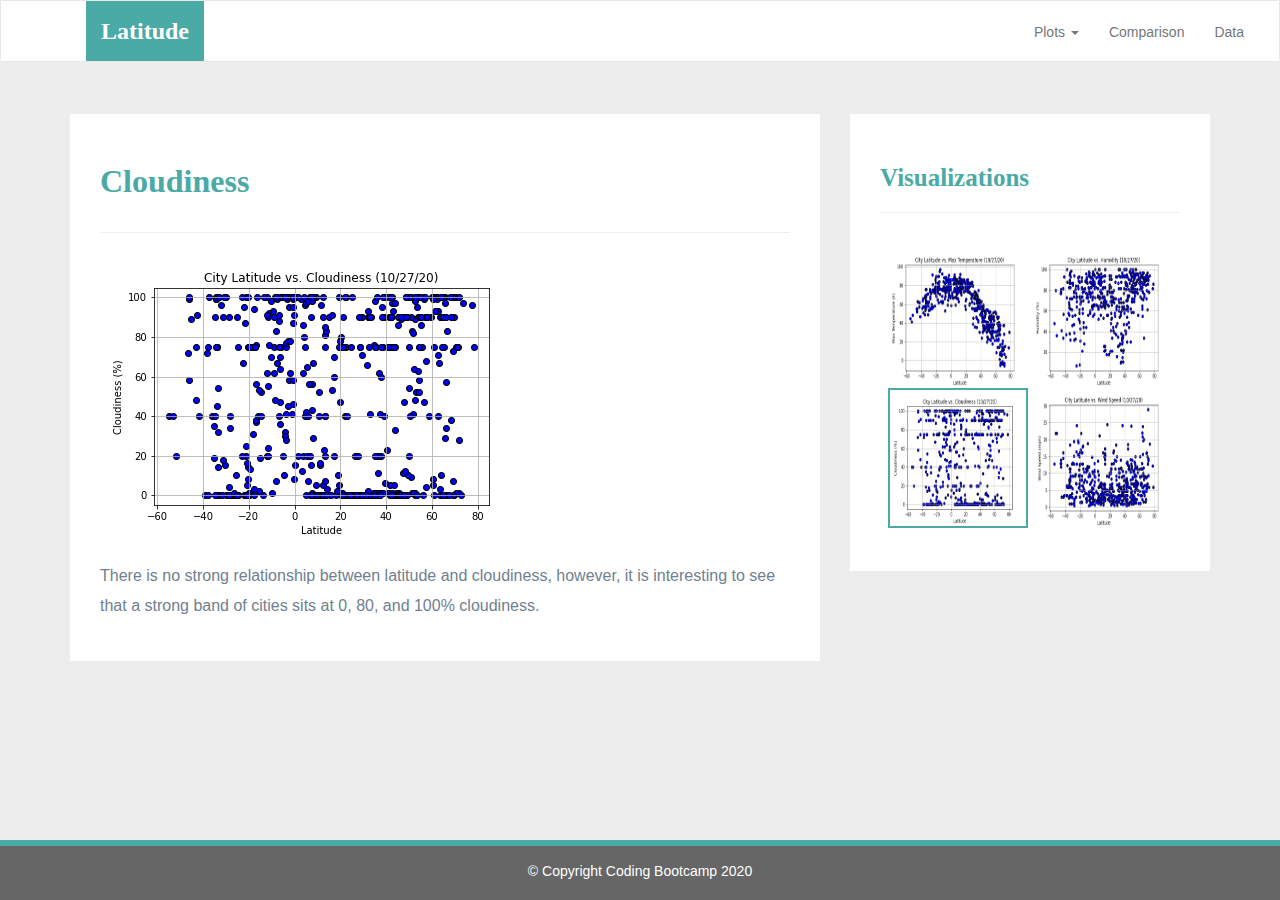
<file: WebVisualizations/visualizations/cloudiness.html>
<!DOCTYPE html>
<html lang="en-us">
  <head>

    <meta charset="UTF-8">
    <meta name="viewport" content="width=device-width, initial-scale=1.0">
    <meta http-equiv="X-UA-Compatible" content="ie=edge">

    <title>Bootstrap Visualization Dashboard</title>

    <link rel="stylesheet" href="../Resources/Assets/bootstrap.min.css" media="screen">

    <link rel="stylesheet" href="../Resources/Assets/styles.css" media="screen">

  </head>

  <body>
    <nav class="navbar navbar-default">
      <div class="container-fluid navbar-custom">

        <div class="row">
          <div class="navbar-header">
            <button type="button" class="navbar-toggle collapsed" data-toggle="collapse" data-target="#bs-example-navbar-collapse-1" aria-expanded="false">
              <span class="sr-only">Toggle Navigation</span>
              <span class="icon-bar"></span>
              <span class="icon-bar"></span>
              <span class="icon-bar"></span>
            </button>
            <div class="col-xs-9 phone-nav">
              <a class="navbar-brand" href="../index.html" id="logo">Latitude</a>
            </div>
          </div>

          <div class="collapse navbar-collapse" id="bs-example-navbar-collapse-1">
            <ul class="nav navbar-nav navbar-right navbar-right-custom">
              <li class="dropdown">
                <a href="#" class="dropdown-toggle" data-toggle="dropdown" role="button" aria-haspopup="true" aria-expanded="false">Plots <span class="caret"></span></a>
                <ul class="dropdown-menu">
                 <li><a href="temp.html">Max Temperature</a></li>
                  <li><a href="humidity.html">Humidity</a></li>
                  <li><a href="cloudiness.html">Cloudiness</a></li>
                  <li><a href="wind.html">Wind Speed</a></li>
                </ul>
              </li>
              <li><a href="../comparison.html">Comparison</a></li>
              <li><a href="../data.html">Data</a></li>
            </ul>
          </div>
        </div>
      </div>
    </nav>

    <div class="container">
      <section class="row">
        <div class="col-md-8">
          <article class="description-content">
            <h1 class="description-header">Cloudiness</h1>
            <hr class="description-hr"/>
            <img src="../Resources/fig3.png" alt="" class="img-responsive"/>
            <p>There is no strong relationship between latitude and cloudiness, however, it is interesting to see that a strong band of cities sits at 0, 80, and 100% cloudiness.</p>
          </article>
        </div>
        <div class="col-md-4">

          <section id="imageNav-area">
            <div class="imageNav-content">
              <h2 class="imageNav-header">Visualizations</h2>
              <hr />
              <div id="images">
                <a href="temp.html"><img src="../Resources/fig1.png" alt="Latitude vs. Max Temperature" class="imageNav-photo"></a>
                <a href="humidity.html"><img src="../Resources/fig2.png" alt="Latitude vs. Humidity" class="imageNav-photo"></a>
                <a href="cloudiness.html"><img src="../Resources/fig3.png" alt="Latitude vs. Cloudiness" class="imageNav-photo active"></a>
                <a href="wind.html"><img src="../Resources/fig4.png" alt="Latitude vs. Wind Speed" class="imageNav-photo"></a>
              </div>
            </div>
          </section>

        </div>
      </section>
    </div>

    <footer class="footer navbar-fixed-bottom">
      <div class="two-toned-footer-color"></div>
      <p class="text-muted text-muted-footer text-center">
        &copy; Copyright Coding Bootcamp 2020
      </p>
    </footer>

    <script type="text/javascript" src="https://code.jquery.com/jquery-2.1.4.min.js"></script>

    <script src="https://maxcdn.bootstrapcdn.com/bootstrap/3.3.6/js/bootstrap.min.js"></script>
  </body>

</html>
</file>
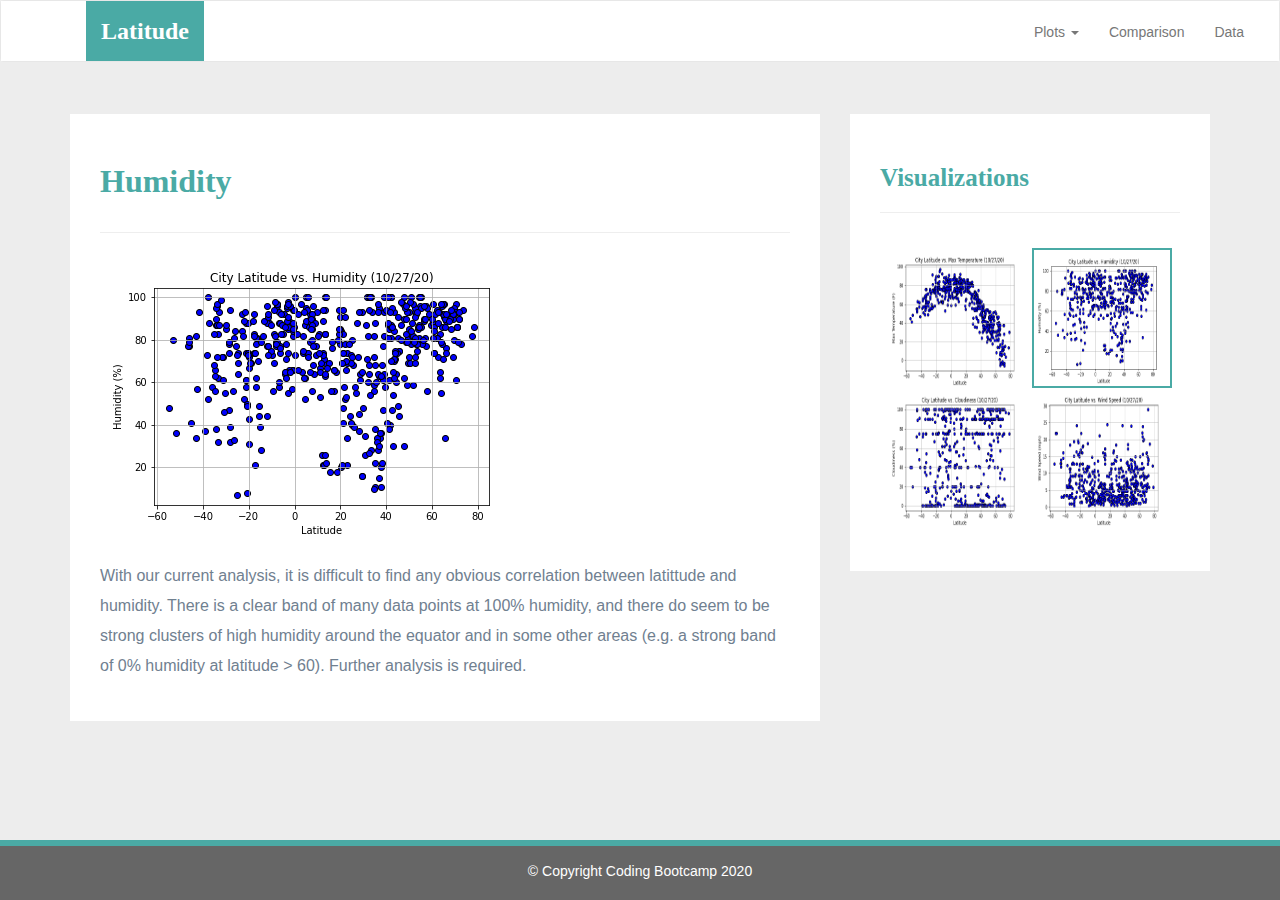
<file: WebVisualizations/visualizations/humidity.html>
<!DOCTYPE html>
<html lang="en-us">
  <head>

    <meta charset="UTF-8">
    <meta name="viewport" content="width=device-width, initial-scale=1.0">
    <meta http-equiv="X-UA-Compatible" content="ie=edge">

    <title>Bootstrap Visualization Dashboard</title>

    <link rel="stylesheet" href="../Resources/Assets/bootstrap.min.css" media="screen">

    <link rel="stylesheet" href="../Resources/Assets/styles.css" media="screen">

  </head>

  <body>
    <nav class="navbar navbar-default">
      <div class="container-fluid navbar-custom">

        <div class="row">
          <div class="navbar-header">
            <button type="button" class="navbar-toggle collapsed" data-toggle="collapse" data-target="#bs-example-navbar-collapse-1" aria-expanded="false">
              <span class="sr-only">Toggle Navigation</span>
              <span class="icon-bar"></span>
              <span class="icon-bar"></span>
              <span class="icon-bar"></span>
            </button>
            <div class="col-xs-9 phone-nav">
              <a class="navbar-brand" href="../index.html" id="logo">Latitude</a>
            </div>
          </div>

          <div class="collapse navbar-collapse" id="bs-example-navbar-collapse-1">
            <ul class="nav navbar-nav navbar-right navbar-right-custom">
              <li class="dropdown">
                <a href="#" class="dropdown-toggle" data-toggle="dropdown" role="button" aria-haspopup="true" aria-expanded="false">Plots <span class="caret"></span></a>
                <ul class="dropdown-menu">
                 <li><a href="temp.html">Max Temperature</a></li>
                  <li><a href="humidity.html">Humidity</a></li>
                  <li><a href="cloudiness.html">Cloudiness</a></li>
                  <li><a href="wind.html">Wind Speed</a></li>
                </ul>
              </li>
              <li><a href="../comparison.html">Comparison</a></li>
              <li><a href="../data.html">Data</a></li>
            </ul>
          </div>
        </div>
      </div>
    </nav>

    <div class="container">
      <section class="row">
        <div class="col-md-8">
          <article class="description-content">
            <h1 class="description-header">Humidity</h1>
            <hr class="description-hr"/>
            <img src="../Resources/fig2.png" alt="" class="img-responsive"/>
            <p>With our current analysis, it is difficult to find any obvious correlation between latittude and humidity. There is a clear band of many data points at 100% humidity, and there do seem to be strong clusters of high humidity around the equator and in some other areas (e.g. a strong band of 0% humidity at latitude > 60). Further analysis is required.</p>
          </article>
        </div>
        <div class="col-md-4">

          <section id="imageNav-area">
            <div class="imageNav-content">
              <h2 class="imageNav-header">Visualizations</h2>
              <hr />
              <div id="images">
                <a href="temp.html"><img src="../Resources/fig1.png" alt="Latitude vs. Max Temperature" class="imageNav-photo"></a>
                <a href="humidity.html"><img src="../Resources/fig2.png" alt="Latitude vs. Humidity" class="imageNav-photo active"></a>
                <a href="cloudiness.html"><img src="../Resources/fig3.png" alt="Latitude vs. Cloudiness" class="imageNav-photo"></a>
                <a href="wind.html"><img src="../Resources/fig4.png" alt="Latitude vs. Wind Speed" class="imageNav-photo"></a>
              </div>
            </div>
          </section>

        </div>
      </section>
    </div>

    <footer class="footer navbar-fixed-bottom">
      <div class="two-toned-footer-color"></div>
      <p class="text-muted text-muted-footer text-center">
        &copy; Copyright Coding Bootcamp 2020
      </p>
    </footer>

    <script type="text/javascript" src="https://code.jquery.com/jquery-2.1.4.min.js"></script>

    <script src="https://maxcdn.bootstrapcdn.com/bootstrap/3.3.6/js/bootstrap.min.js"></script>
  </body>

</html>
</file>
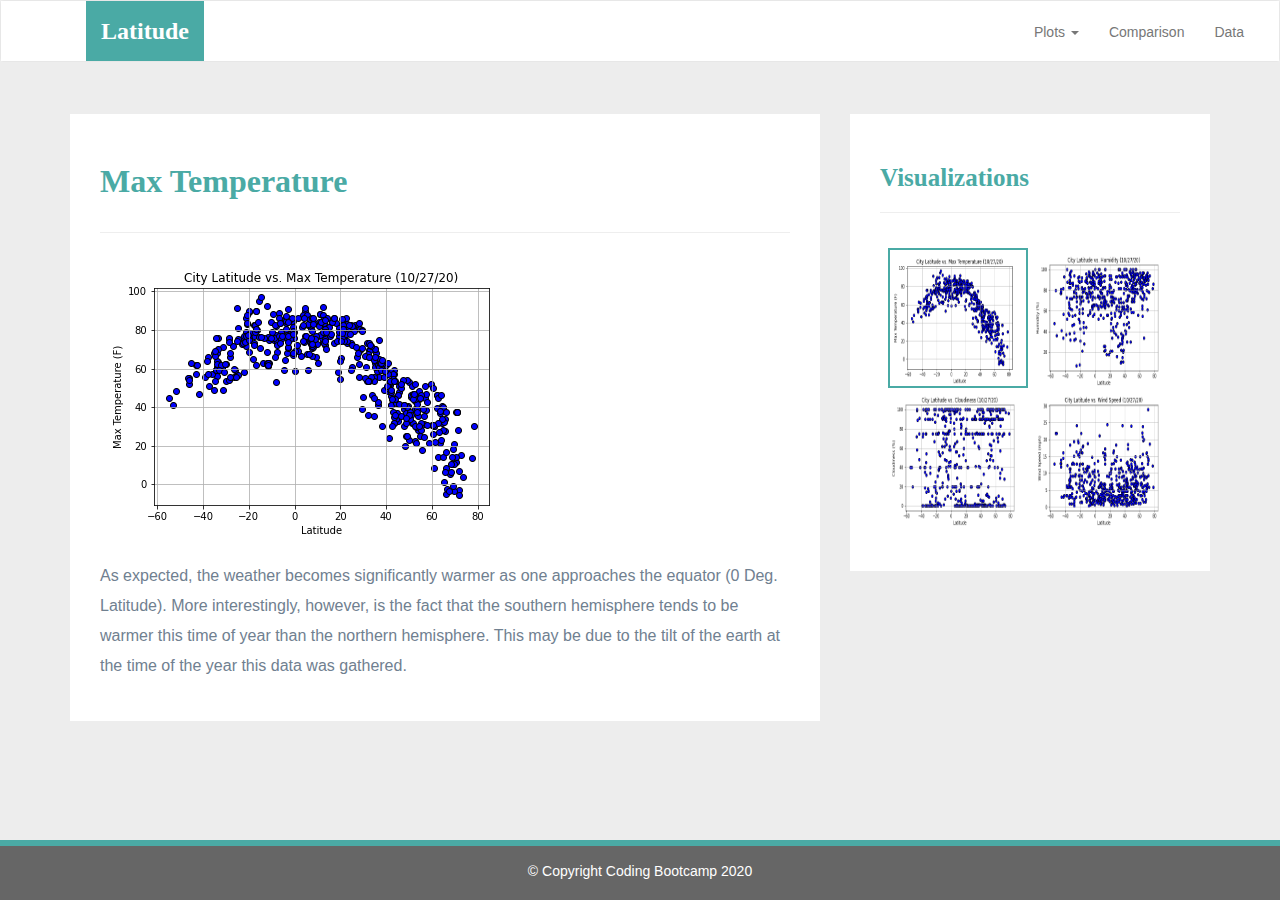
<file: WebVisualizations/visualizations/temp.html>
<!DOCTYPE html>
<html lang="en-us">
  <head>

    <meta charset="UTF-8">
    <meta name="viewport" content="width=device-width, initial-scale=1.0">
    <meta http-equiv="X-UA-Compatible" content="ie=edge">

    <title>Bootstrap Visualization Dashboard</title>

    <!-- Boostrap Stylesheet -->
    <link rel="stylesheet" href="../Resources/Assets/bootstrap.min.css" media="screen">

    <!-- Our own CSS stylesheet -->
    <link rel="stylesheet" href="../Resources/Assets/styles.css" media="screen">

  </head>

  <body>
    <nav class="navbar navbar-default">
      <div class="container-fluid navbar-custom">

        <div class="row">
          <div class="navbar-header">
            <button type="button" class="navbar-toggle collapsed" data-toggle="collapse" data-target="#bs-example-navbar-collapse-1" aria-expanded="false">
              <span class="sr-only">Toggle Navigation</span>
              <span class="icon-bar"></span>
              <span class="icon-bar"></span>
              <span class="icon-bar"></span>
            </button>
            <div class="col-xs-9 phone-nav">
              <a class="navbar-brand" href="../index.html" id="logo">Latitude</a>
            </div>
          </div>

          <div class="collapse navbar-collapse" id="bs-example-navbar-collapse-1">
            <ul class="nav navbar-nav navbar-right navbar-right-custom">
              <li class="dropdown">
                <a href="#" class="dropdown-toggle" data-toggle="dropdown" role="button" aria-haspopup="true" aria-expanded="false">Plots <span class="caret"></span></a>
                <ul class="dropdown-menu">
                 <li><a href="temp.html">Max Temperature</a></li>
                  <li><a href="humidity.html">Humidity</a></li>
                  <li><a href="cloudiness.html">Cloudiness</a></li>
                  <li><a href="wind.html">Wind Speed</a></li>
                </ul>
              </li>
              <li><a href="../comparison.html">Comparison</a></li>
              <li><a href="../data.html">Data</a></li>
            </ul>
          </div>
        </div>
      </div>
    </nav>

    <div class="container">
      <section class="row">
        <div class="col-md-8">
          <article class="description-content">
            <h1 class="description-header">Max Temperature</h1>
            <hr class="description-hr"/>
            <img src="../Resources/fig1.png" alt="" class="img-responsive"/>
            <p>As expected, the weather becomes significantly warmer as one approaches the equator (0 Deg. Latitude). More interestingly, however, is the fact that the southern hemisphere tends to be warmer this time of year than the northern hemisphere. This may be due to the tilt of the earth at the time of the year this data was gathered.</p>
          </article>
        </div>
        <div class="col-md-4">

          <section id="imageNav-area">
            <div class="imageNav-content">
              <h2 class="imageNav-header">Visualizations</h2>
              <hr />
              <div id="images">
                <a href="temp.html"><img src="../Resources/fig1.png" alt="Latitude vs. Max Temperature" class="imageNav-photo active"></a>
                <a href="humidity.html"><img src="../Resources/fig2.png" alt="Latitude vs. Humidity" class="imageNav-photo"></a>
                <a href="cloudiness.html"><img src="../Resources/fig3.png" alt="Latitude vs. Cloudiness" class="imageNav-photo"></a>
                <a href="wind.html"><img src="../Resources/fig4.png" alt="Latitude vs. Wind Speed" class="imageNav-photo"></a>
              </div>
            </div>
          </section>

        </div>
      </section>
    </div>

    <footer class="footer navbar-fixed-bottom">
      <div class="two-toned-footer-color"></div>
      <p class="text-muted text-muted-footer text-center">
        &copy; Copyright Coding Bootcamp 2020
      </p>
    </footer>

    <script type="text/javascript" src="https://code.jquery.com/jquery-2.1.4.min.js"></script>

    <script src="https://maxcdn.bootstrapcdn.com/bootstrap/3.3.6/js/bootstrap.min.js"></script>
  </body>

</html>
</file>
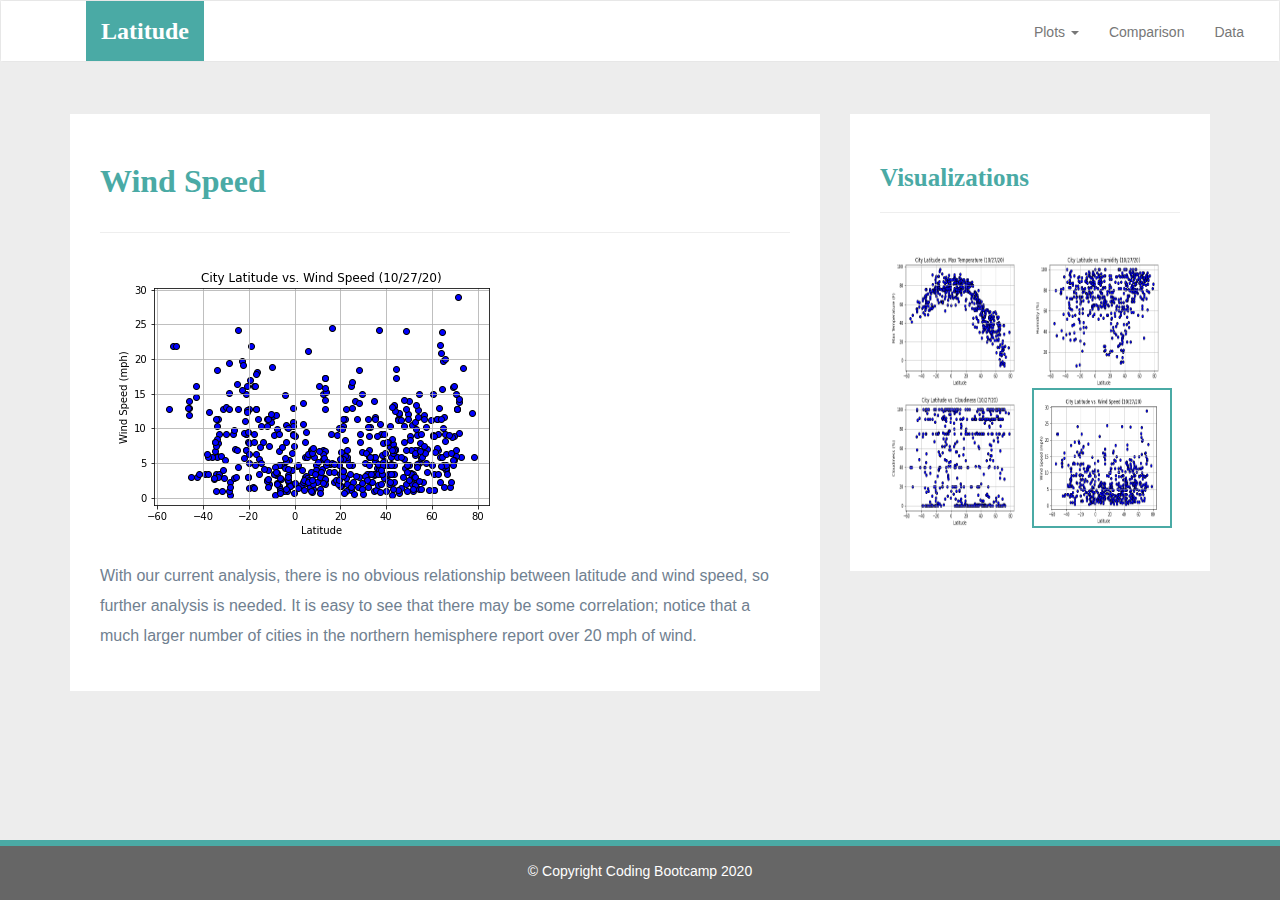
<file: WebVisualizations/visualizations/wind.html>
<!DOCTYPE html>
<html lang="en-us">
  <head>

    <meta charset="UTF-8">
    <meta name="viewport" content="width=device-width, initial-scale=1.0">
    <meta http-equiv="X-UA-Compatible" content="ie=edge">

    <title>Bootstrap Visualization Dashboard</title>

    <link rel="stylesheet" href="../Resources/Assets/bootstrap.min.css" media="screen">

    <link rel="stylesheet" href="../Resources/Assets/styles.css" media="screen">

  </head>

  <body>
    <nav class="navbar navbar-default">
      <div class="container-fluid navbar-custom">

        <div class="row">
          <div class="navbar-header">
            <button type="button" class="navbar-toggle collapsed" data-toggle="collapse" data-target="#bs-example-navbar-collapse-1" aria-expanded="false">
              <span class="sr-only">Toggle Navigation</span>
              <span class="icon-bar"></span>
              <span class="icon-bar"></span>
              <span class="icon-bar"></span>
            </button>
            <div class="col-xs-9 phone-nav">
              <a class="navbar-brand" href="../index.html" id="logo">Latitude</a>
            </div>
          </div>

          <div class="collapse navbar-collapse" id="bs-example-navbar-collapse-1">
            <ul class="nav navbar-nav navbar-right navbar-right-custom">
              <li class="dropdown">
                <a href="#" class="dropdown-toggle" data-toggle="dropdown" role="button" aria-haspopup="true" aria-expanded="false">Plots <span class="caret"></span></a>
                <ul class="dropdown-menu">
                 <li><a href="temp.html">Max Temperature</a></li>
                  <li><a href="humidity.html">Humidity</a></li>
                  <li><a href="cloudiness.html">Cloudiness</a></li>
                  <li><a href="wind.html">Wind Speed</a></li>
                </ul>
              </li>
              <li><a href="../comparison.html">Comparison</a></li>
              <li><a href="../data.html">Data</a></li>
            </ul>
          </div>
        </div>
      </div>
    </nav>

    <div class="container">
      <section class="row">
        <div class="col-md-8">
          <article class="description-content">
            <h1 class="description-header">Wind Speed</h1>
            <hr class="description-hr"/>
            <img src="../Resources/fig4.png" alt="" class="img-responsive"/>
            <p>With our current analysis, there is no obvious relationship between latitude and wind speed, so further analysis is needed. It is easy to see that there may be some correlation; notice that a much larger number of cities in the northern hemisphere report over 20 mph of wind.</p>
          </article>
        </div>
        <div class="col-md-4">

          <section id="imageNav-area">
            <div class="imageNav-content">
              <h2 class="imageNav-header">Visualizations</h2>
              <hr />
              <div id="images">
                <a href="temp.html"><img src="../Resources/fig1.png" alt="Latitude vs. Max Temperature" class="imageNav-photo"></a>
                <a href="humidity.html"><img src="../Resources/fig2.png" alt="Latitude vs. Humidity" class="imageNav-photo"></a>
                <a href="cloudiness.html"><img src="../Resources/fig3.png" alt="Latitude vs. Cloudiness" class="imageNav-photo"></a>
                <a href="wind.html"><img src="../Resources/fig4.png" alt="Latitude vs. Wind Speed" class="imageNav-photo active"></a>
              </div>
            </div>
          </section>

        </div>
      </section>
    </div>

    <footer class="footer navbar-fixed-bottom">
      <div class="two-toned-footer-color"></div>
      <p class="text-muted text-muted-footer text-center">
        &copy; Copyright Coding Bootcamp 2020
      </p>
    </footer>

    <script type="text/javascript" src="https://code.jquery.com/jquery-2.1.4.min.js"></script>

    <script src="https://maxcdn.bootstrapcdn.com/bootstrap/3.3.6/js/bootstrap.min.js"></script>
  </body>

</html>
</file>
<file: WebVisualizations/Resources/Assets/styles.css>
/* ----DEFAULT ELEMENT STYLING START---- */
html {
    /* Positioning */
    position: relative;
  
    /* Box-model */
    min-height: 100%;
  }
  
  body {
    /* Positioning */
    margin-bottom: 150px;
  
    /* Typography */
    font-family: Arial, "Helvetica Neue", Helvetica, sans-serif;
  
    /* Visual */
    background-color: #ededed;
  }
  
  /* Media query for body */
  @media only screen and (max-width: 767px) {
    /* Set background color to white on small screens */
    body {
      /* Visual */
      background-color: #fff;
    }
  }
  
  /* ----DEFAULT ELEMENT STYLING END---- */
  
  /* ----NAV START---- */
  .navbar-custom {
    background-color: #fff;
  }
  
  #logo {
    /* Box-model */
    height: 60px;
    padding-top: 20px;
    padding-bottom: 5px;
  
    /* Positioning */
    margin-left: 70px;
    font-family: Georgia, Times, "Times New Roman", serif;
  
    /* Typography */
    font-size: 24px;
    font-weight: bold;
    color: #fff;
  
    /* Visual */
    background: #4aaaa5;
  }
  
  /* Logo hover state */
  #logo:hover {
    /* Visual */
    opacity: 0.7;
  }
  
  .navbar-right-custom {
    /* Box-model */
    padding-top: 6px;
    padding-right: 20px;
  
    /* Typography */
    font-family: Arial;
    font-weight: lighter;
  }
  
  /* Nav element hover state */
  .navbar-default .navbar-nav > li > a:hover {
    color: #4aaaa5;
  }
  
  /* Media query for nav */
  @media only screen and (max-width: 767px) {
    .navbar-header {
      background-color: #4aaaa5;
    }
  
    #logo {
      width: 100%;
  
      /* Box-model */
      height: 60px;
      padding-top: 20px;
      padding-bottom: 5px;
  
      /* Positioning */
      margin-left: 0;
      font-family: Georgia, Times, "Times New Roman", serif;
  
      /* Typography */
      font-size: 24px;
      font-weight: bold;
      color: #fff;
  
      /* Visual */
      background: #4aaaa5;
    }
  }
  
  /* -----NAV END---- */
  
  /* ----DESCRIPTION START---- */
  .description-header {
    /* Positioning */
    margin-bottom: 33px;
    font-family: Georgia, Times, "Times New Roman", serif;
  
    /* Typography */
    font-size: 32px;
    font-weight: bold;
    color: #4aaaa5;
  }
  
  .description-content {
    /* Box-model */
    padding: 30px;
  
    /* Positioning */
    margin-top: 32px;
  
    /* Visual */
    background-color: #fff;
  }
  
  .description-content > p {
    /* Box-model */
    padding-top: 20px;
  
    /* Typography */
    font-size: 16px;
    line-height: 30px;
    color: slategray;
  }
  
  .description-text {
    padding-bottom: 20px;
  }
  
  #description-image {
    /* Positioning */
    float: left;
  
    /* Box-model */
    width: 200px;
    height: 200px;
    margin-top: 20px;
    margin-right: 20px;
  }
  
  /* Description content media query */
  @media only screen and (max-width: 767px) {
    /* override default class styling for positioning/padding */
  
    .description-content {
      /* Box-model */
      padding: 0;
  
      /* Positioning */
      margin-top: 0;
    }
  }
  
  /* ----DESCRIPTION END---- */
  
  /* ----IMAGE NAV START---- */
  #imageNav-area {
    width: 100%;
  
    /* Box-model */
    padding: 30px 30px 43px;
  
    /* Positioning */
    margin-top: 32px;
  
    /* Visual */
    background-color: #fff;
  }
  
  .imageNav-header {
    /* Positioning */
    margin-bottom: 15px;
    font-family: Georgia, Times, "Times New Roman", serif;
  
    /* Typography */
    font-size: 25px;
    font-weight: bold;
    color: #4aaaa5;
  }
  
  .imageNav-photo {
    width: 140px;
  
    /* Box-model */
    height: 140px;
  }
  
  .imageNav-photo:hover {
    /* Visuals */
    opacity: 0.6;
  }
  
  .imageNav-photo.active {
    /* Visuals */
    border: 2px solid #4aaaa5;
  }
  
  #images {
    /* Box-model */
    padding-top: 15px;
  
    /* Typography */
    text-align: center;
  }
  
  /* ----IMAGE NAV END---- */
  
  /* ----COMPARISON START---- */
  .comparison-image:hover {
    opacity: 0.6;
  }
  
  .comparison-header {
    /* Positioning */
    margin-bottom: 10px;
    font-family: Georgia, Times, "Times New Roman", serif;
  
    /* Typography */
    font-size: 20px;
    font-weight: bold;
    color: #4aaaa5;
    text-align: center;
  }
  
  /* ----COMPARISON END---- */
  
  /* ----FOOTER START---- */
  .footer {
    /* Positioning */
    position: absolute;
    bottom: 0;
  
    /* Box-model */
    width: 100%;
    height: 60px;
    margin-top: 30px;
  
    /* Visual */
    background-color: #666;
  }
  
  .text-muted-footer {
    /* Positioning */
    margin-top: 15px;
  
    /* Typography */
    color: #fff;
  }
  
  .two-toned-footer-color {
    /* Box-model */
    height: 6px;
    padding-top: 3px;
  
    /* Visual */
    background-color: #4aaaa5;
  }
  
  /* ----FOOTER END---- */
</file>
